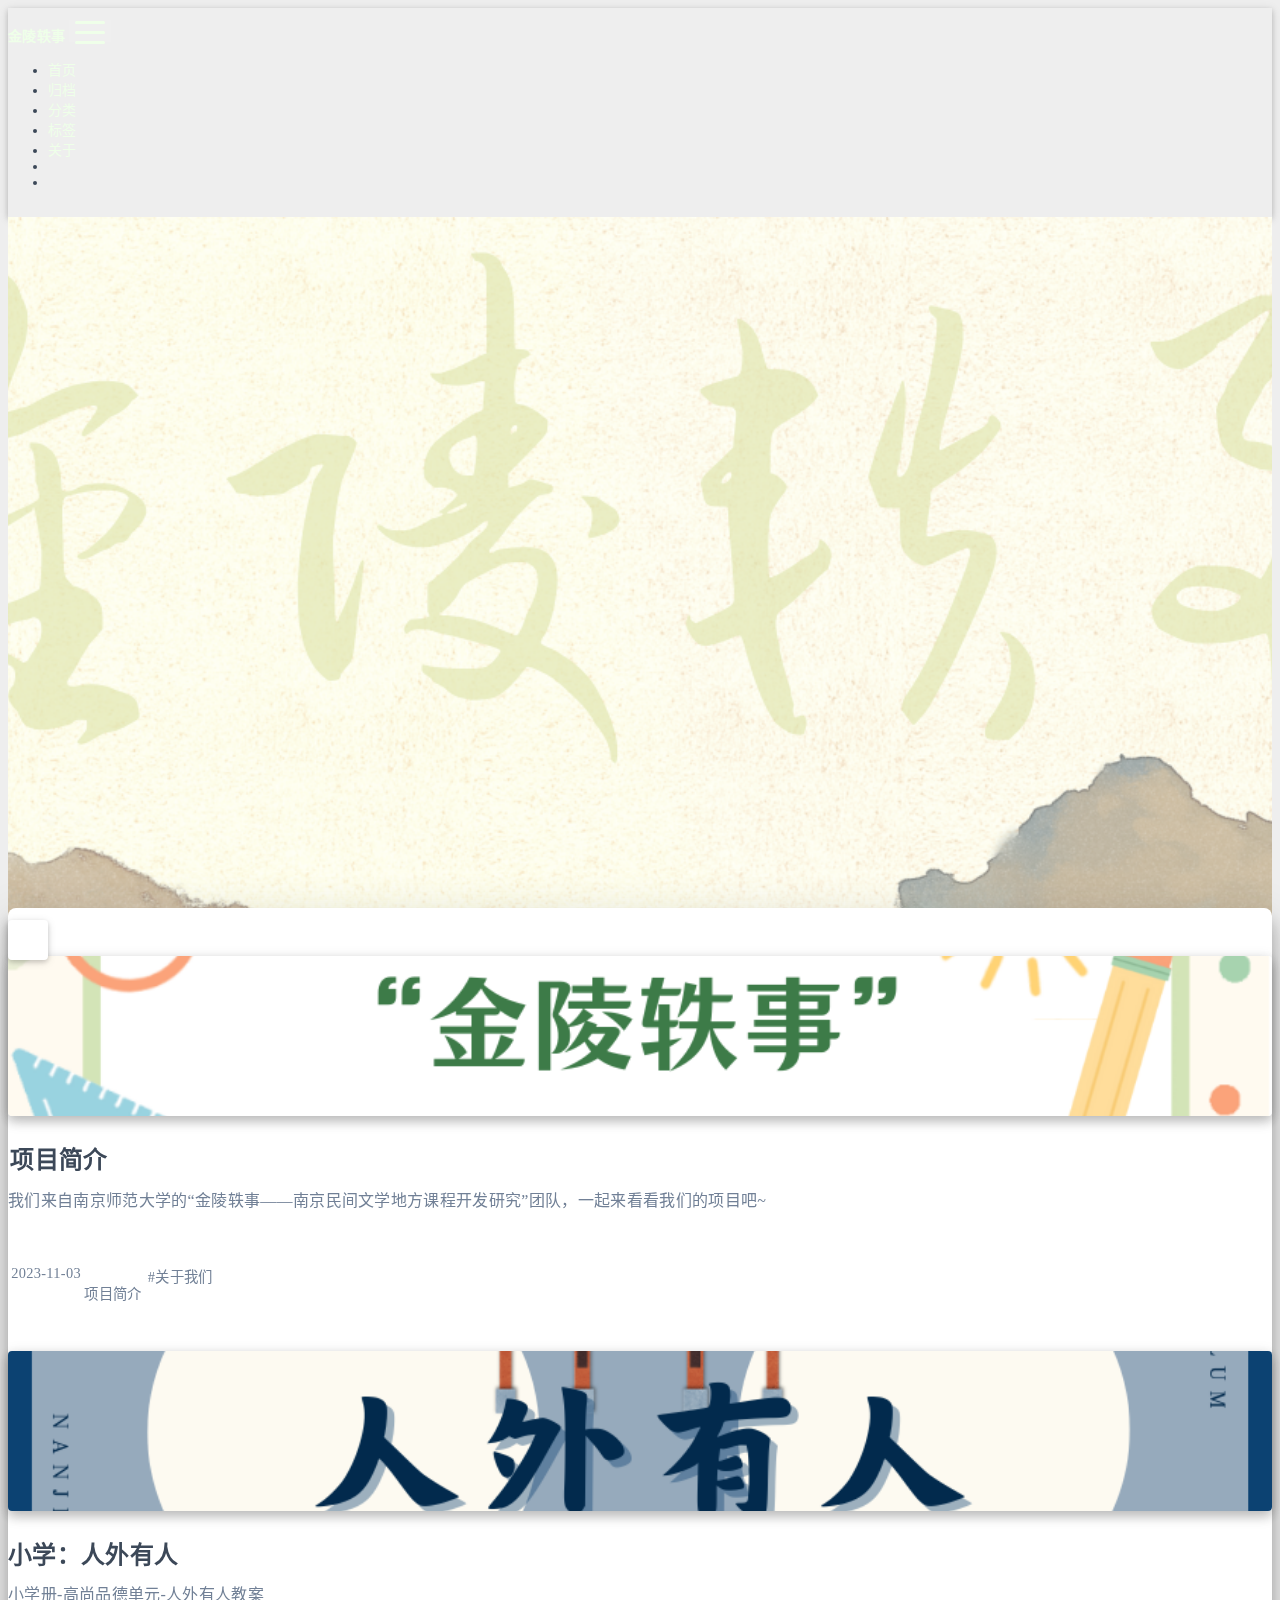
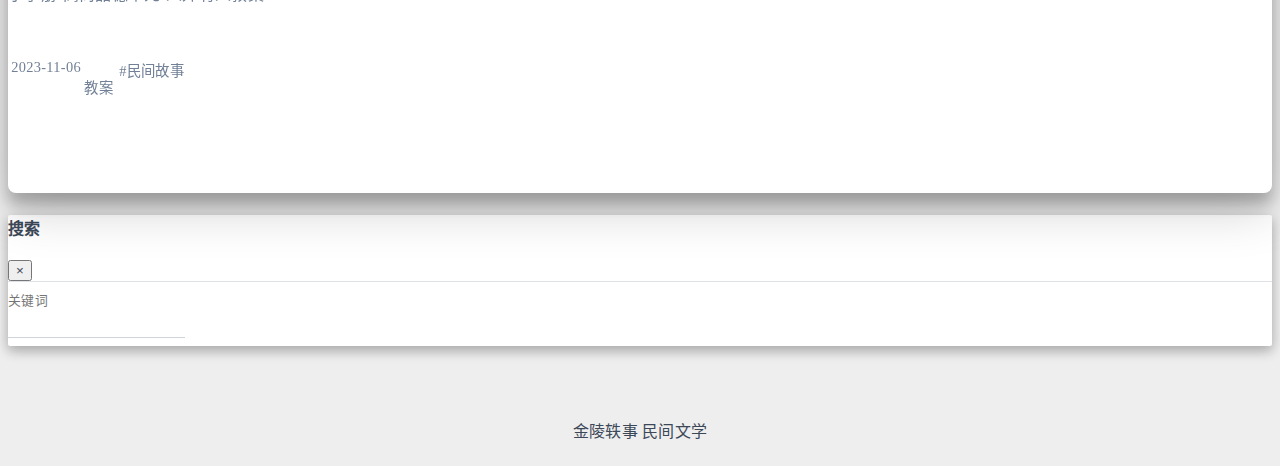
<file: index.html>
<!DOCTYPE html>
<html lang="zh-CN" data-default-color-scheme=light>



<head>
  <meta charset="UTF-8">
  <link rel="apple-touch-icon" sizes="76x76" href="/img/avatar.png">
  <link rel="icon" href="/img/avatar.png">
  <meta name="viewport" content="width=device-width, initial-scale=1.0, maximum-scale=5.0, shrink-to-fit=no">
  <meta http-equiv="x-ua-compatible" content="ie=edge">
  
    <meta http-equiv="Content-Security-Policy" content="upgrade-insecure-requests">
  
  <meta name="theme-color" content="#548687">
  <meta name="author" content="金陵轶事">
  <meta name="keywords" content="">
  
    <meta property="og:type" content="website">
<meta property="og:title" content="金陵轶事">
<meta property="og:url" content="http://example.com/index.html">
<meta property="og:site_name" content="金陵轶事">
<meta property="og:locale" content="zh_CN">
<meta property="article:author" content="金陵轶事">
<meta name="twitter:card" content="summary_large_image">
  
  
    <meta name="referrer" content="no-referrer-when-downgrade">
  
  
  <title>金陵轶事</title>

  <link  rel="stylesheet" href="https://lib.baomitu.com/twitter-bootstrap/4.6.1/css/bootstrap.min.css" />





<!-- 主题依赖的图标库，不要自行修改 -->
<!-- Do not modify the link that theme dependent icons -->

<link rel="stylesheet" href="//at.alicdn.com/t/font_1749284_hj8rtnfg7um.css">



<link rel="stylesheet" href="//at.alicdn.com/t/font_1736178_lbnruvf0jn.css">


<link  rel="stylesheet" href="/css/main.css" />


  <link id="highlight-css" rel="stylesheet" href="/css/highlight.css" />
  
    <link id="highlight-css-dark" rel="stylesheet" href="/css/highlight-dark.css" />
  



  
<link rel="stylesheet" href="/css/custom.css">



  <script id="fluid-configs">
    var Fluid = window.Fluid || {};
    Fluid.ctx = Object.assign({}, Fluid.ctx)
    var CONFIG = {"hostname":"example.com","root":"/","version":"1.9.5","typing":{"enable":true,"typeSpeed":80,"cursorChar":"_","loop":false,"scope":[]},"anchorjs":{"enable":true,"element":"h1,h2,h3,h4,h5,h6","placement":"left","visible":"hover","icon":"❡"},"progressbar":{"enable":true,"height_px":3,"color":"#29d","options":{"showSpinner":false,"trickleSpeed":100}},"code_language":{"enable":true,"default":"TEXT"},"copy_btn":true,"image_caption":{"enable":true},"image_zoom":{"enable":true,"img_url_replace":["",""]},"toc":{"enable":true,"placement":"right","headingSelector":"h1,h2,h3,h4,h5,h6","collapseDepth":0},"lazyload":{"enable":true,"loading_img":"/img/loading.gif","onlypost":false,"offset_factor":2},"web_analytics":{"enable":"ture","follow_dnt":true,"baidu":null,"google":{"measurement_id":null},"tencent":{"sid":null,"cid":null},"woyaola":null,"cnzz":null,"leancloud":"appId:rvsODPA7uM1eamHDe7oJVEdf-gzGzoHsz appKey:8PrKbWYP3RKOiBqe0OLOVkZ6 server_url:https://rvsodpa7.lc-cn-n1-shared.com path:window.location.pathname ignore_local:false"},"search_path":"/local-search.xml","include_content_in_search":true};

    if (CONFIG.web_analytics.follow_dnt) {
      var dntVal = navigator.doNotTrack || window.doNotTrack || navigator.msDoNotTrack;
      Fluid.ctx.dnt = dntVal && (dntVal.startsWith('1') || dntVal.startsWith('yes') || dntVal.startsWith('on'));
    }
  </script>
  <script  src="/js/utils.js" ></script>
  <script  src="/js/color-schema.js" ></script>
  

  

  
    <!-- Google tag (gtag.js) -->
    <script async>
      if (!Fluid.ctx.dnt) {
        Fluid.utils.createScript("https://www.googletagmanager.com/gtag/js?id=", function() {
          window.dataLayer = window.dataLayer || [];
          function gtag() {
            dataLayer.push(arguments);
          }
          gtag('js', new Date());
          gtag('config', '');
        });
      }
    </script>
  

  

  

  

  



  
<meta name="generator" content="Hexo 5.4.2"></head>


<body>
  

  <header>
    

<div class="header-inner" style="height: 100vh;">
  <nav id="navbar" class="navbar fixed-top  navbar-expand-lg navbar-dark scrolling-navbar">
  <div class="container">
    <a class="navbar-brand" href="/">
      <strong>金陵轶事</strong>
    </a>

    <button id="navbar-toggler-btn" class="navbar-toggler" type="button" data-toggle="collapse"
            data-target="#navbarSupportedContent"
            aria-controls="navbarSupportedContent" aria-expanded="false" aria-label="Toggle navigation">
      <div class="animated-icon"><span></span><span></span><span></span></div>
    </button>

    <!-- Collapsible content -->
    <div class="collapse navbar-collapse" id="navbarSupportedContent">
      <ul class="navbar-nav ml-auto text-center">
        
          
          
          
          
            <li class="nav-item">
              <a class="nav-link" href="/" target="_self">
                <i class="iconfont icon-home-fill"></i>
                <span>首页</span>
              </a>
            </li>
          
        
          
          
          
          
            <li class="nav-item">
              <a class="nav-link" href="/archives/" target="_self">
                <i class="iconfont icon-archive-fill"></i>
                <span>归档</span>
              </a>
            </li>
          
        
          
          
          
          
            <li class="nav-item">
              <a class="nav-link" href="/categories/" target="_self">
                <i class="iconfont icon-category-fill"></i>
                <span>分类</span>
              </a>
            </li>
          
        
          
          
          
          
            <li class="nav-item">
              <a class="nav-link" href="/tags/" target="_self">
                <i class="iconfont icon-tags-fill"></i>
                <span>标签</span>
              </a>
            </li>
          
        
          
          
          
          
            <li class="nav-item">
              <a class="nav-link" href="/about/" target="_self">
                <i class="iconfont icon-user-fill"></i>
                <span>关于</span>
              </a>
            </li>
          
        
        
          <li class="nav-item" id="search-btn">
            <a class="nav-link" target="_self" href="javascript:;" data-toggle="modal" data-target="#modalSearch" aria-label="Search">
              <i class="iconfont icon-search"></i>
            </a>
          </li>
          
        
        
          <li class="nav-item" id="color-toggle-btn">
            <a class="nav-link" target="_self" href="javascript:;" aria-label="Color Toggle">
              <i class="iconfont icon-dark" id="color-toggle-icon"></i>
            </a>
          </li>
        
      </ul>
    </div>
  </div>
</nav>

  

<div id="banner" class="banner" parallax=true
     style="background: url('/img/default.png') no-repeat center center; background-size: cover;">
  <div class="full-bg-img">
    <div class="mask flex-center" style="background-color: rgba(0, 0, 0, 0)">
      <div class="banner-text text-center fade-in-up">
        <div class="h2">
          
            <span id="subtitle" data-typed-text="我爱金陵望不厌，独寻微径蹑晴岚"></span>
          
        </div>

        
      </div>

      
        <div class="scroll-down-bar">
          <i class="iconfont icon-arrowdown"></i>
        </div>
      
    </div>
  </div>
</div>

</div>

  </header>

  <main>
    
      <div class="container nopadding-x-md">
        <div id="board"
          style="margin-top: 0">
          
          <div class="container">
            <div class="row">
              <div class="col-12 col-md-10 m-auto">
                


  <div class="row mx-auto index-card">
    
    
      <div class="col-12 col-md-4 m-auto index-img">
        <a href="/2023/11/03/page/" target="_blank">
          <img src="/img/page/1.png" srcset="/img/loading.gif" lazyload alt="项目简介">
        </a>
      </div>
    
    <article class="col-12 col-md-8 mx-auto index-info">
      <h2 class="index-header">
        
          <i class="index-pin iconfont icon-top" title="Pin on top"></i>
        
        <a href="/2023/11/03/page/" target="_blank">
          项目简介
        </a>
      </h2>

      
      <a class="index-excerpt " href="/2023/11/03/page/" target="_blank">
        <div>
          我们来自南京师范大学的“金陵轶事——南京民间文学地方课程开发研究”团队，一起来看看我们的项目吧~
        </div>
      </a>

      <div class="index-btm post-metas">
        
          <div class="post-meta mr-3">
            <i class="iconfont icon-date"></i>
            <time datetime="2023-11-03 08:44" pubdate>
              2023-11-03
            </time>
          </div>
        
        
          <div class="post-meta mr-3 d-flex align-items-center">
            <i class="iconfont icon-category"></i>
            

<span class="category-chains">
  
  
    
      <span class="category-chain">
        
  <a href="/categories/%E9%A1%B9%E7%9B%AE%E7%AE%80%E4%BB%8B/" class="category-chain-item">项目简介</a>
  
  

      </span>
    
  
</span>

          </div>
        
        
          <div class="post-meta">
            <i class="iconfont icon-tags"></i>
            
              <a href="/tags/%E5%85%B3%E4%BA%8E%E6%88%91%E4%BB%AC/">#关于我们</a>
            
          </div>
        
      </div>
    </article>
  </div>

  <div class="row mx-auto index-card">
    
    
      <div class="col-12 col-md-4 m-auto index-img">
        <a href="/2023/11/06/%E5%B0%8F%E5%AD%A6%EF%BC%9A%E4%BA%BA%E5%A4%96%E6%9C%89%E4%BA%BA/index/" target="_blank">
          <img src="/img/%E5%B0%8F%E5%AD%A6%EF%BC%9A%E4%BA%BA%E5%A4%96%E6%9C%89%E4%BA%BA/2.png" srcset="/img/loading.gif" lazyload alt="小学：人外有人">
        </a>
      </div>
    
    <article class="col-12 col-md-8 mx-auto index-info">
      <h2 class="index-header">
        
        <a href="/2023/11/06/%E5%B0%8F%E5%AD%A6%EF%BC%9A%E4%BA%BA%E5%A4%96%E6%9C%89%E4%BA%BA/index/" target="_blank">
          小学：人外有人
        </a>
      </h2>

      
      <a class="index-excerpt " href="/2023/11/06/%E5%B0%8F%E5%AD%A6%EF%BC%9A%E4%BA%BA%E5%A4%96%E6%9C%89%E4%BA%BA/index/" target="_blank">
        <div>
          小学册-高尚品德单元-人外有人教案
        </div>
      </a>

      <div class="index-btm post-metas">
        
          <div class="post-meta mr-3">
            <i class="iconfont icon-date"></i>
            <time datetime="2023-11-06 14:40" pubdate>
              2023-11-06
            </time>
          </div>
        
        
          <div class="post-meta mr-3 d-flex align-items-center">
            <i class="iconfont icon-category"></i>
            

<span class="category-chains">
  
  
    
      <span class="category-chain">
        
  <a href="/categories/%E6%95%99%E6%A1%88/" class="category-chain-item">教案</a>
  
  

      </span>
    
  
</span>

          </div>
        
        
          <div class="post-meta">
            <i class="iconfont icon-tags"></i>
            
              <a href="/tags/%E6%B0%91%E9%97%B4%E6%95%85%E4%BA%8B/">#民间故事</a>
            
          </div>
        
      </div>
    </article>
  </div>





              </div>
            </div>
          </div>
        </div>
      </div>
    

    
      <a id="scroll-top-button" aria-label="TOP" href="#" role="button">
        <i class="iconfont icon-arrowup" aria-hidden="true"></i>
      </a>
    

    
      <div class="modal fade" id="modalSearch" tabindex="-1" role="dialog" aria-labelledby="ModalLabel"
     aria-hidden="true">
  <div class="modal-dialog modal-dialog-scrollable modal-lg" role="document">
    <div class="modal-content">
      <div class="modal-header text-center">
        <h4 class="modal-title w-100 font-weight-bold">搜索</h4>
        <button type="button" id="local-search-close" class="close" data-dismiss="modal" aria-label="Close">
          <span aria-hidden="true">&times;</span>
        </button>
      </div>
      <div class="modal-body mx-3">
        <div class="md-form mb-5">
          <input type="text" id="local-search-input" class="form-control validate">
          <label data-error="x" data-success="v" for="local-search-input">关键词</label>
        </div>
        <div class="list-group" id="local-search-result"></div>
      </div>
    </div>
  </div>
</div>

    

    
  </main>

  <footer>
    <div class="footer-inner">
  
    <div class="footer-content">
       <a href=""><span>金陵轶事</span></a> <i class="iconfont icon-love"></i> <a href=""><span>民间文学</span></a> 
    </div>
  
  
    <div class="statistics">
  
  

  
    
      <span id="busuanzi_container_site_pv" style="display: none">
        总访问量 
        <span id="busuanzi_value_site_pv"></span>
         次
      </span>
    
    
      <span id="busuanzi_container_site_uv" style="display: none">
        总访客数 
        <span id="busuanzi_value_site_uv"></span>
         人
      </span>
    
    
  
</div>

  
  
  
</div>

  </footer>

  <!-- Scripts -->
  
  <script  src="https://lib.baomitu.com/nprogress/0.2.0/nprogress.min.js" ></script>
  <link  rel="stylesheet" href="https://lib.baomitu.com/nprogress/0.2.0/nprogress.min.css" />

  <script>
    NProgress.configure({"showSpinner":false,"trickleSpeed":100})
    NProgress.start()
    window.addEventListener('load', function() {
      NProgress.done();
    })
  </script>


<script  src="https://lib.baomitu.com/jquery/3.6.4/jquery.min.js" ></script>
<script  src="https://lib.baomitu.com/twitter-bootstrap/4.6.1/js/bootstrap.min.js" ></script>
<script  src="/js/events.js" ></script>
<script  src="/js/plugins.js" ></script>


  <script  src="https://lib.baomitu.com/typed.js/2.0.12/typed.min.js" ></script>
  <script>
    (function (window, document) {
      var typing = Fluid.plugins.typing;
      var subtitle = document.getElementById('subtitle');
      if (!subtitle || !typing) {
        return;
      }
      var text = subtitle.getAttribute('data-typed-text');
      
        typing(text);
      
    })(window, document);
  </script>




  
    <script  src="/js/img-lazyload.js" ></script>
  




  <script  src="/js/local-search.js" ></script>

  <script defer src="https://busuanzi.ibruce.info/busuanzi/2.3/busuanzi.pure.mini.js" ></script>





<!-- 主题的启动项，将它保持在最底部 -->
<!-- the boot of the theme, keep it at the bottom -->
<script  src="/js/boot.js" ></script>


  

  <noscript>
    <div class="noscript-warning">博客在允许 JavaScript 运行的环境下浏览效果更佳</div>
  </noscript>
</body>
</html>
</file>
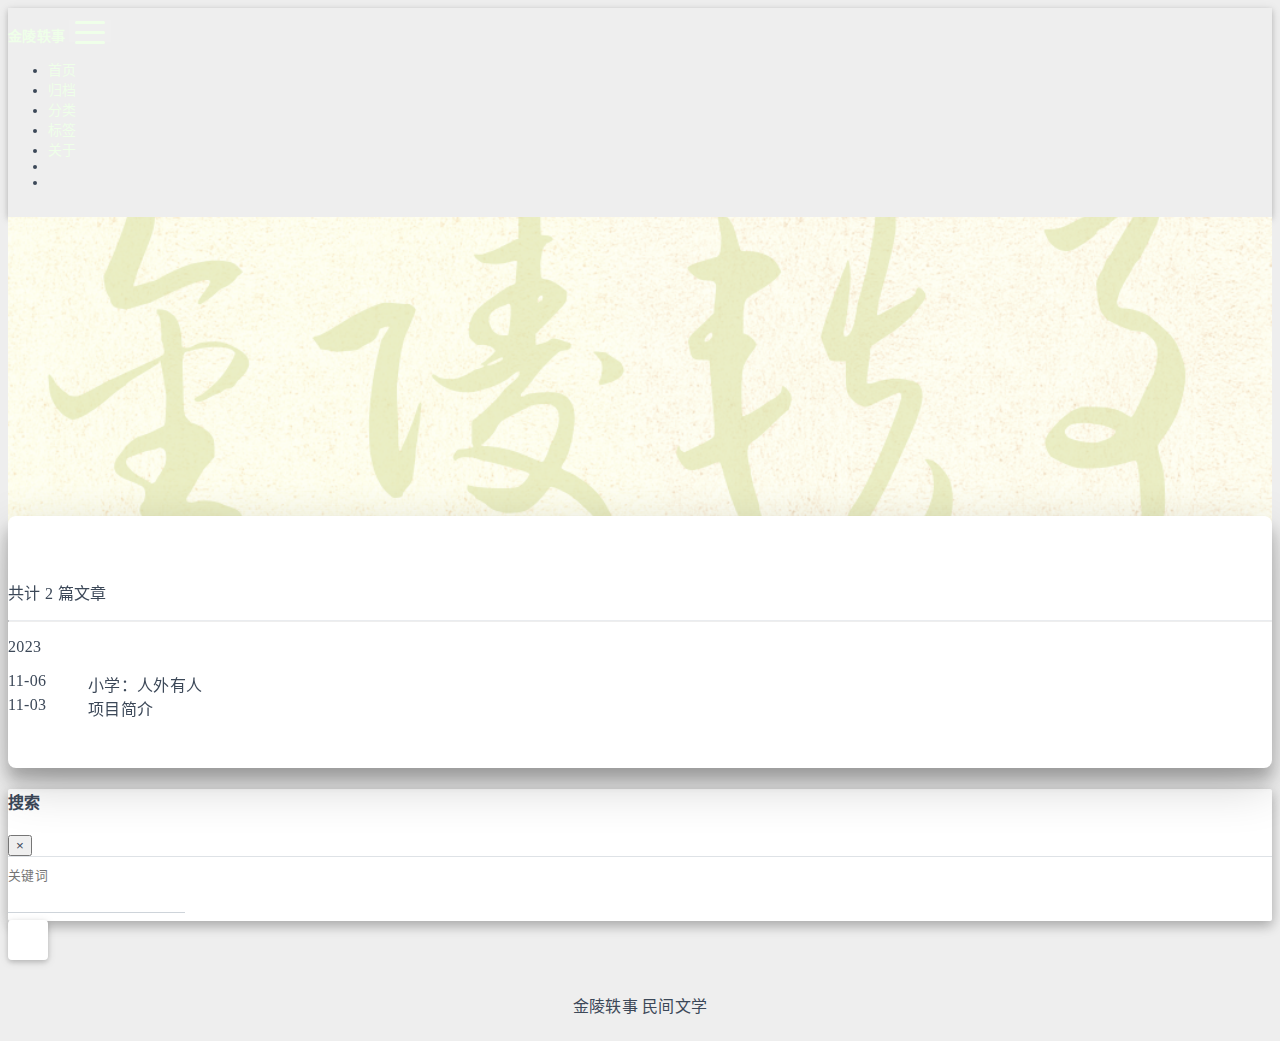
<file: archives/index.html>
<!DOCTYPE html>
<html lang="zh-CN" data-default-color-scheme=light>



<head>
  <meta charset="UTF-8">
  <link rel="apple-touch-icon" sizes="76x76" href="/img/avatar.png">
  <link rel="icon" href="/img/avatar.png">
  <meta name="viewport" content="width=device-width, initial-scale=1.0, maximum-scale=5.0, shrink-to-fit=no">
  <meta http-equiv="x-ua-compatible" content="ie=edge">
  
    <meta http-equiv="Content-Security-Policy" content="upgrade-insecure-requests">
  
  <meta name="theme-color" content="#548687">
  <meta name="author" content="金陵轶事">
  <meta name="keywords" content="">
  
    <meta property="og:type" content="website">
<meta property="og:title" content="归档">
<meta property="og:url" content="http://example.com/archives/index.html">
<meta property="og:site_name" content="金陵轶事">
<meta property="og:locale" content="zh_CN">
<meta property="article:author" content="金陵轶事">
<meta name="twitter:card" content="summary_large_image">
  
  
    <meta name="referrer" content="no-referrer-when-downgrade">
  
  
  <title>归档 - 金陵轶事</title>

  <link  rel="stylesheet" href="https://lib.baomitu.com/twitter-bootstrap/4.6.1/css/bootstrap.min.css" />





<!-- 主题依赖的图标库，不要自行修改 -->
<!-- Do not modify the link that theme dependent icons -->

<link rel="stylesheet" href="//at.alicdn.com/t/font_1749284_hj8rtnfg7um.css">



<link rel="stylesheet" href="//at.alicdn.com/t/font_1736178_lbnruvf0jn.css">


<link  rel="stylesheet" href="/css/main.css" />


  <link id="highlight-css" rel="stylesheet" href="/css/highlight.css" />
  
    <link id="highlight-css-dark" rel="stylesheet" href="/css/highlight-dark.css" />
  



  
<link rel="stylesheet" href="/css/custom.css">



  <script id="fluid-configs">
    var Fluid = window.Fluid || {};
    Fluid.ctx = Object.assign({}, Fluid.ctx)
    var CONFIG = {"hostname":"example.com","root":"/","version":"1.9.5","typing":{"enable":true,"typeSpeed":80,"cursorChar":"_","loop":false,"scope":[]},"anchorjs":{"enable":true,"element":"h1,h2,h3,h4,h5,h6","placement":"left","visible":"hover","icon":"❡"},"progressbar":{"enable":true,"height_px":3,"color":"#29d","options":{"showSpinner":false,"trickleSpeed":100}},"code_language":{"enable":true,"default":"TEXT"},"copy_btn":true,"image_caption":{"enable":true},"image_zoom":{"enable":true,"img_url_replace":["",""]},"toc":{"enable":true,"placement":"right","headingSelector":"h1,h2,h3,h4,h5,h6","collapseDepth":0},"lazyload":{"enable":true,"loading_img":"/img/loading.gif","onlypost":false,"offset_factor":2},"web_analytics":{"enable":"ture","follow_dnt":true,"baidu":null,"google":{"measurement_id":null},"tencent":{"sid":null,"cid":null},"woyaola":null,"cnzz":null,"leancloud":"appId:rvsODPA7uM1eamHDe7oJVEdf-gzGzoHsz appKey:8PrKbWYP3RKOiBqe0OLOVkZ6 server_url:https://rvsodpa7.lc-cn-n1-shared.com path:window.location.pathname ignore_local:false"},"search_path":"/local-search.xml","include_content_in_search":true};

    if (CONFIG.web_analytics.follow_dnt) {
      var dntVal = navigator.doNotTrack || window.doNotTrack || navigator.msDoNotTrack;
      Fluid.ctx.dnt = dntVal && (dntVal.startsWith('1') || dntVal.startsWith('yes') || dntVal.startsWith('on'));
    }
  </script>
  <script  src="/js/utils.js" ></script>
  <script  src="/js/color-schema.js" ></script>
  

  

  
    <!-- Google tag (gtag.js) -->
    <script async>
      if (!Fluid.ctx.dnt) {
        Fluid.utils.createScript("https://www.googletagmanager.com/gtag/js?id=", function() {
          window.dataLayer = window.dataLayer || [];
          function gtag() {
            dataLayer.push(arguments);
          }
          gtag('js', new Date());
          gtag('config', '');
        });
      }
    </script>
  

  

  

  

  



  
<meta name="generator" content="Hexo 5.4.2"></head>


<body>
  

  <header>
    

<div class="header-inner" style="height: 60vh;">
  <nav id="navbar" class="navbar fixed-top  navbar-expand-lg navbar-dark scrolling-navbar">
  <div class="container">
    <a class="navbar-brand" href="/">
      <strong>金陵轶事</strong>
    </a>

    <button id="navbar-toggler-btn" class="navbar-toggler" type="button" data-toggle="collapse"
            data-target="#navbarSupportedContent"
            aria-controls="navbarSupportedContent" aria-expanded="false" aria-label="Toggle navigation">
      <div class="animated-icon"><span></span><span></span><span></span></div>
    </button>

    <!-- Collapsible content -->
    <div class="collapse navbar-collapse" id="navbarSupportedContent">
      <ul class="navbar-nav ml-auto text-center">
        
          
          
          
          
            <li class="nav-item">
              <a class="nav-link" href="/" target="_self">
                <i class="iconfont icon-home-fill"></i>
                <span>首页</span>
              </a>
            </li>
          
        
          
          
          
          
            <li class="nav-item">
              <a class="nav-link" href="/archives/" target="_self">
                <i class="iconfont icon-archive-fill"></i>
                <span>归档</span>
              </a>
            </li>
          
        
          
          
          
          
            <li class="nav-item">
              <a class="nav-link" href="/categories/" target="_self">
                <i class="iconfont icon-category-fill"></i>
                <span>分类</span>
              </a>
            </li>
          
        
          
          
          
          
            <li class="nav-item">
              <a class="nav-link" href="/tags/" target="_self">
                <i class="iconfont icon-tags-fill"></i>
                <span>标签</span>
              </a>
            </li>
          
        
          
          
          
          
            <li class="nav-item">
              <a class="nav-link" href="/about/" target="_self">
                <i class="iconfont icon-user-fill"></i>
                <span>关于</span>
              </a>
            </li>
          
        
        
          <li class="nav-item" id="search-btn">
            <a class="nav-link" target="_self" href="javascript:;" data-toggle="modal" data-target="#modalSearch" aria-label="Search">
              <i class="iconfont icon-search"></i>
            </a>
          </li>
          
        
        
          <li class="nav-item" id="color-toggle-btn">
            <a class="nav-link" target="_self" href="javascript:;" aria-label="Color Toggle">
              <i class="iconfont icon-dark" id="color-toggle-icon"></i>
            </a>
          </li>
        
      </ul>
    </div>
  </div>
</nav>

  

<div id="banner" class="banner" parallax=true
     style="background: url('/img/default.png') no-repeat center center; background-size: cover;">
  <div class="full-bg-img">
    <div class="mask flex-center" style="background-color: rgba(0, 0, 0, 0)">
      <div class="banner-text text-center fade-in-up">
        <div class="h2">
          
            <span id="subtitle" data-typed-text="归档"></span>
          
        </div>

        
      </div>

      
    </div>
  </div>
</div>

</div>

  </header>

  <main>
    
      <div class="container nopadding-x-md">
        <div id="board"
          >
          
          <div class="container">
            <div class="row">
              <div class="col-12 col-md-10 m-auto">
                

<div class="list-group">
  <p class="h4">共计 2 篇文章</p>
  <hr>
  
  
    
      
      <p class="h5">2023</p>
    
    <a href="/2023/11/06/%E5%B0%8F%E5%AD%A6%EF%BC%9A%E4%BA%BA%E5%A4%96%E6%9C%89%E4%BA%BA/index/" class="list-group-item list-group-item-action">
      <time>11-06</time>
      <div class="list-group-item-title">小学：人外有人</div>
    </a>
  
    
    <a href="/2023/11/03/page/" class="list-group-item list-group-item-action">
      <time>11-03</time>
      <div class="list-group-item-title">项目简介</div>
    </a>
  
</div>





              </div>
            </div>
          </div>
        </div>
      </div>
    

    
      <a id="scroll-top-button" aria-label="TOP" href="#" role="button">
        <i class="iconfont icon-arrowup" aria-hidden="true"></i>
      </a>
    

    
      <div class="modal fade" id="modalSearch" tabindex="-1" role="dialog" aria-labelledby="ModalLabel"
     aria-hidden="true">
  <div class="modal-dialog modal-dialog-scrollable modal-lg" role="document">
    <div class="modal-content">
      <div class="modal-header text-center">
        <h4 class="modal-title w-100 font-weight-bold">搜索</h4>
        <button type="button" id="local-search-close" class="close" data-dismiss="modal" aria-label="Close">
          <span aria-hidden="true">&times;</span>
        </button>
      </div>
      <div class="modal-body mx-3">
        <div class="md-form mb-5">
          <input type="text" id="local-search-input" class="form-control validate">
          <label data-error="x" data-success="v" for="local-search-input">关键词</label>
        </div>
        <div class="list-group" id="local-search-result"></div>
      </div>
    </div>
  </div>
</div>

    

    
  </main>

  <footer>
    <div class="footer-inner">
  
    <div class="footer-content">
       <a href=""><span>金陵轶事</span></a> <i class="iconfont icon-love"></i> <a href=""><span>民间文学</span></a> 
    </div>
  
  
    <div class="statistics">
  
  

  
    
      <span id="busuanzi_container_site_pv" style="display: none">
        总访问量 
        <span id="busuanzi_value_site_pv"></span>
         次
      </span>
    
    
      <span id="busuanzi_container_site_uv" style="display: none">
        总访客数 
        <span id="busuanzi_value_site_uv"></span>
         人
      </span>
    
    
  
</div>

  
  
  
</div>

  </footer>

  <!-- Scripts -->
  
  <script  src="https://lib.baomitu.com/nprogress/0.2.0/nprogress.min.js" ></script>
  <link  rel="stylesheet" href="https://lib.baomitu.com/nprogress/0.2.0/nprogress.min.css" />

  <script>
    NProgress.configure({"showSpinner":false,"trickleSpeed":100})
    NProgress.start()
    window.addEventListener('load', function() {
      NProgress.done();
    })
  </script>


<script  src="https://lib.baomitu.com/jquery/3.6.4/jquery.min.js" ></script>
<script  src="https://lib.baomitu.com/twitter-bootstrap/4.6.1/js/bootstrap.min.js" ></script>
<script  src="/js/events.js" ></script>
<script  src="/js/plugins.js" ></script>


  <script  src="https://lib.baomitu.com/typed.js/2.0.12/typed.min.js" ></script>
  <script>
    (function (window, document) {
      var typing = Fluid.plugins.typing;
      var subtitle = document.getElementById('subtitle');
      if (!subtitle || !typing) {
        return;
      }
      var text = subtitle.getAttribute('data-typed-text');
      
        typing(text);
      
    })(window, document);
  </script>




  
    <script  src="/js/img-lazyload.js" ></script>
  




  <script  src="/js/local-search.js" ></script>

  <script defer src="https://busuanzi.ibruce.info/busuanzi/2.3/busuanzi.pure.mini.js" ></script>





<!-- 主题的启动项，将它保持在最底部 -->
<!-- the boot of the theme, keep it at the bottom -->
<script  src="/js/boot.js" ></script>


  

  <noscript>
    <div class="noscript-warning">博客在允许 JavaScript 运行的环境下浏览效果更佳</div>
  </noscript>
</body>
</html>
</file>
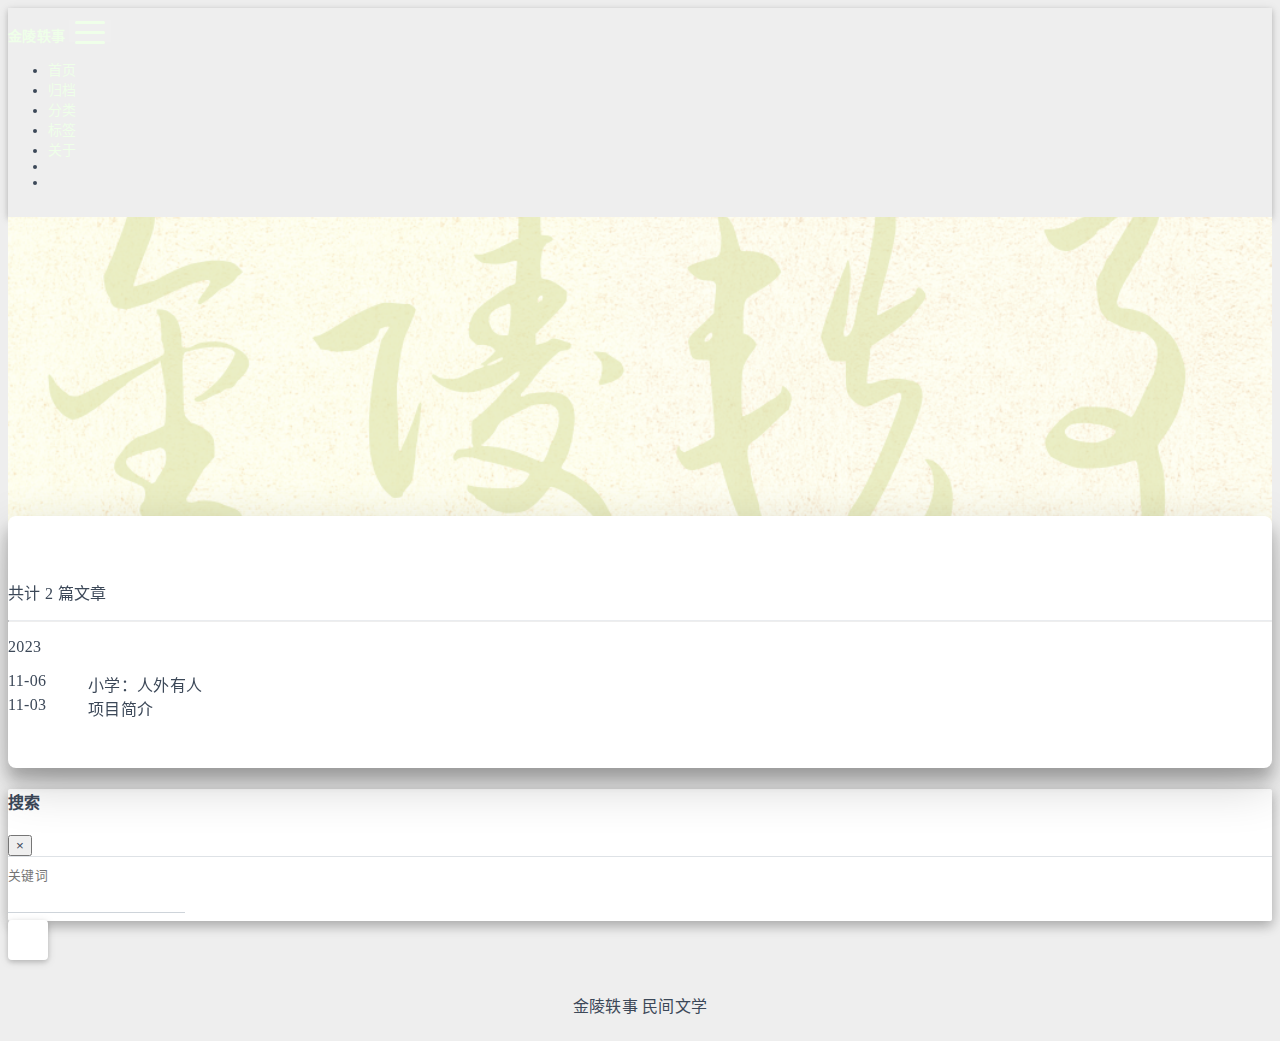
<file: archives/2023/index.html>
<!DOCTYPE html>
<html lang="zh-CN" data-default-color-scheme=light>



<head>
  <meta charset="UTF-8">
  <link rel="apple-touch-icon" sizes="76x76" href="/img/avatar.png">
  <link rel="icon" href="/img/avatar.png">
  <meta name="viewport" content="width=device-width, initial-scale=1.0, maximum-scale=5.0, shrink-to-fit=no">
  <meta http-equiv="x-ua-compatible" content="ie=edge">
  
    <meta http-equiv="Content-Security-Policy" content="upgrade-insecure-requests">
  
  <meta name="theme-color" content="#548687">
  <meta name="author" content="金陵轶事">
  <meta name="keywords" content="">
  
    <meta property="og:type" content="website">
<meta property="og:title" content="归档">
<meta property="og:url" content="http://example.com/archives/2023/index.html">
<meta property="og:site_name" content="金陵轶事">
<meta property="og:locale" content="zh_CN">
<meta property="article:author" content="金陵轶事">
<meta name="twitter:card" content="summary_large_image">
  
  
    <meta name="referrer" content="no-referrer-when-downgrade">
  
  
  <title>归档 - 金陵轶事</title>

  <link  rel="stylesheet" href="https://lib.baomitu.com/twitter-bootstrap/4.6.1/css/bootstrap.min.css" />





<!-- 主题依赖的图标库，不要自行修改 -->
<!-- Do not modify the link that theme dependent icons -->

<link rel="stylesheet" href="//at.alicdn.com/t/font_1749284_hj8rtnfg7um.css">



<link rel="stylesheet" href="//at.alicdn.com/t/font_1736178_lbnruvf0jn.css">


<link  rel="stylesheet" href="/css/main.css" />


  <link id="highlight-css" rel="stylesheet" href="/css/highlight.css" />
  
    <link id="highlight-css-dark" rel="stylesheet" href="/css/highlight-dark.css" />
  



  
<link rel="stylesheet" href="/css/custom.css">



  <script id="fluid-configs">
    var Fluid = window.Fluid || {};
    Fluid.ctx = Object.assign({}, Fluid.ctx)
    var CONFIG = {"hostname":"example.com","root":"/","version":"1.9.5","typing":{"enable":true,"typeSpeed":80,"cursorChar":"_","loop":false,"scope":[]},"anchorjs":{"enable":true,"element":"h1,h2,h3,h4,h5,h6","placement":"left","visible":"hover","icon":"❡"},"progressbar":{"enable":true,"height_px":3,"color":"#29d","options":{"showSpinner":false,"trickleSpeed":100}},"code_language":{"enable":true,"default":"TEXT"},"copy_btn":true,"image_caption":{"enable":true},"image_zoom":{"enable":true,"img_url_replace":["",""]},"toc":{"enable":true,"placement":"right","headingSelector":"h1,h2,h3,h4,h5,h6","collapseDepth":0},"lazyload":{"enable":true,"loading_img":"/img/loading.gif","onlypost":false,"offset_factor":2},"web_analytics":{"enable":"ture","follow_dnt":true,"baidu":null,"google":{"measurement_id":null},"tencent":{"sid":null,"cid":null},"woyaola":null,"cnzz":null,"leancloud":"appId:rvsODPA7uM1eamHDe7oJVEdf-gzGzoHsz appKey:8PrKbWYP3RKOiBqe0OLOVkZ6 server_url:https://rvsodpa7.lc-cn-n1-shared.com path:window.location.pathname ignore_local:false"},"search_path":"/local-search.xml","include_content_in_search":true};

    if (CONFIG.web_analytics.follow_dnt) {
      var dntVal = navigator.doNotTrack || window.doNotTrack || navigator.msDoNotTrack;
      Fluid.ctx.dnt = dntVal && (dntVal.startsWith('1') || dntVal.startsWith('yes') || dntVal.startsWith('on'));
    }
  </script>
  <script  src="/js/utils.js" ></script>
  <script  src="/js/color-schema.js" ></script>
  

  

  
    <!-- Google tag (gtag.js) -->
    <script async>
      if (!Fluid.ctx.dnt) {
        Fluid.utils.createScript("https://www.googletagmanager.com/gtag/js?id=", function() {
          window.dataLayer = window.dataLayer || [];
          function gtag() {
            dataLayer.push(arguments);
          }
          gtag('js', new Date());
          gtag('config', '');
        });
      }
    </script>
  

  

  

  

  



  
<meta name="generator" content="Hexo 5.4.2"></head>


<body>
  

  <header>
    

<div class="header-inner" style="height: 60vh;">
  <nav id="navbar" class="navbar fixed-top  navbar-expand-lg navbar-dark scrolling-navbar">
  <div class="container">
    <a class="navbar-brand" href="/">
      <strong>金陵轶事</strong>
    </a>

    <button id="navbar-toggler-btn" class="navbar-toggler" type="button" data-toggle="collapse"
            data-target="#navbarSupportedContent"
            aria-controls="navbarSupportedContent" aria-expanded="false" aria-label="Toggle navigation">
      <div class="animated-icon"><span></span><span></span><span></span></div>
    </button>

    <!-- Collapsible content -->
    <div class="collapse navbar-collapse" id="navbarSupportedContent">
      <ul class="navbar-nav ml-auto text-center">
        
          
          
          
          
            <li class="nav-item">
              <a class="nav-link" href="/" target="_self">
                <i class="iconfont icon-home-fill"></i>
                <span>首页</span>
              </a>
            </li>
          
        
          
          
          
          
            <li class="nav-item">
              <a class="nav-link" href="/archives/" target="_self">
                <i class="iconfont icon-archive-fill"></i>
                <span>归档</span>
              </a>
            </li>
          
        
          
          
          
          
            <li class="nav-item">
              <a class="nav-link" href="/categories/" target="_self">
                <i class="iconfont icon-category-fill"></i>
                <span>分类</span>
              </a>
            </li>
          
        
          
          
          
          
            <li class="nav-item">
              <a class="nav-link" href="/tags/" target="_self">
                <i class="iconfont icon-tags-fill"></i>
                <span>标签</span>
              </a>
            </li>
          
        
          
          
          
          
            <li class="nav-item">
              <a class="nav-link" href="/about/" target="_self">
                <i class="iconfont icon-user-fill"></i>
                <span>关于</span>
              </a>
            </li>
          
        
        
          <li class="nav-item" id="search-btn">
            <a class="nav-link" target="_self" href="javascript:;" data-toggle="modal" data-target="#modalSearch" aria-label="Search">
              <i class="iconfont icon-search"></i>
            </a>
          </li>
          
        
        
          <li class="nav-item" id="color-toggle-btn">
            <a class="nav-link" target="_self" href="javascript:;" aria-label="Color Toggle">
              <i class="iconfont icon-dark" id="color-toggle-icon"></i>
            </a>
          </li>
        
      </ul>
    </div>
  </div>
</nav>

  

<div id="banner" class="banner" parallax=true
     style="background: url('/img/default.png') no-repeat center center; background-size: cover;">
  <div class="full-bg-img">
    <div class="mask flex-center" style="background-color: rgba(0, 0, 0, 0)">
      <div class="banner-text text-center fade-in-up">
        <div class="h2">
          
            <span id="subtitle" data-typed-text="归档"></span>
          
        </div>

        
      </div>

      
    </div>
  </div>
</div>

</div>

  </header>

  <main>
    
      <div class="container nopadding-x-md">
        <div id="board"
          >
          
          <div class="container">
            <div class="row">
              <div class="col-12 col-md-10 m-auto">
                

<div class="list-group">
  <p class="h4">共计 2 篇文章</p>
  <hr>
  
  
    
      
      <p class="h5">2023</p>
    
    <a href="/2023/11/06/%E5%B0%8F%E5%AD%A6%EF%BC%9A%E4%BA%BA%E5%A4%96%E6%9C%89%E4%BA%BA/index/" class="list-group-item list-group-item-action">
      <time>11-06</time>
      <div class="list-group-item-title">小学：人外有人</div>
    </a>
  
    
    <a href="/2023/11/03/page/" class="list-group-item list-group-item-action">
      <time>11-03</time>
      <div class="list-group-item-title">项目简介</div>
    </a>
  
</div>





              </div>
            </div>
          </div>
        </div>
      </div>
    

    
      <a id="scroll-top-button" aria-label="TOP" href="#" role="button">
        <i class="iconfont icon-arrowup" aria-hidden="true"></i>
      </a>
    

    
      <div class="modal fade" id="modalSearch" tabindex="-1" role="dialog" aria-labelledby="ModalLabel"
     aria-hidden="true">
  <div class="modal-dialog modal-dialog-scrollable modal-lg" role="document">
    <div class="modal-content">
      <div class="modal-header text-center">
        <h4 class="modal-title w-100 font-weight-bold">搜索</h4>
        <button type="button" id="local-search-close" class="close" data-dismiss="modal" aria-label="Close">
          <span aria-hidden="true">&times;</span>
        </button>
      </div>
      <div class="modal-body mx-3">
        <div class="md-form mb-5">
          <input type="text" id="local-search-input" class="form-control validate">
          <label data-error="x" data-success="v" for="local-search-input">关键词</label>
        </div>
        <div class="list-group" id="local-search-result"></div>
      </div>
    </div>
  </div>
</div>

    

    
  </main>

  <footer>
    <div class="footer-inner">
  
    <div class="footer-content">
       <a href=""><span>金陵轶事</span></a> <i class="iconfont icon-love"></i> <a href=""><span>民间文学</span></a> 
    </div>
  
  
    <div class="statistics">
  
  

  
    
      <span id="busuanzi_container_site_pv" style="display: none">
        总访问量 
        <span id="busuanzi_value_site_pv"></span>
         次
      </span>
    
    
      <span id="busuanzi_container_site_uv" style="display: none">
        总访客数 
        <span id="busuanzi_value_site_uv"></span>
         人
      </span>
    
    
  
</div>

  
  
  
</div>

  </footer>

  <!-- Scripts -->
  
  <script  src="https://lib.baomitu.com/nprogress/0.2.0/nprogress.min.js" ></script>
  <link  rel="stylesheet" href="https://lib.baomitu.com/nprogress/0.2.0/nprogress.min.css" />

  <script>
    NProgress.configure({"showSpinner":false,"trickleSpeed":100})
    NProgress.start()
    window.addEventListener('load', function() {
      NProgress.done();
    })
  </script>


<script  src="https://lib.baomitu.com/jquery/3.6.4/jquery.min.js" ></script>
<script  src="https://lib.baomitu.com/twitter-bootstrap/4.6.1/js/bootstrap.min.js" ></script>
<script  src="/js/events.js" ></script>
<script  src="/js/plugins.js" ></script>


  <script  src="https://lib.baomitu.com/typed.js/2.0.12/typed.min.js" ></script>
  <script>
    (function (window, document) {
      var typing = Fluid.plugins.typing;
      var subtitle = document.getElementById('subtitle');
      if (!subtitle || !typing) {
        return;
      }
      var text = subtitle.getAttribute('data-typed-text');
      
        typing(text);
      
    })(window, document);
  </script>




  
    <script  src="/js/img-lazyload.js" ></script>
  




  <script  src="/js/local-search.js" ></script>

  <script defer src="https://busuanzi.ibruce.info/busuanzi/2.3/busuanzi.pure.mini.js" ></script>





<!-- 主题的启动项，将它保持在最底部 -->
<!-- the boot of the theme, keep it at the bottom -->
<script  src="/js/boot.js" ></script>


  

  <noscript>
    <div class="noscript-warning">博客在允许 JavaScript 运行的环境下浏览效果更佳</div>
  </noscript>
</body>
</html>
</file>
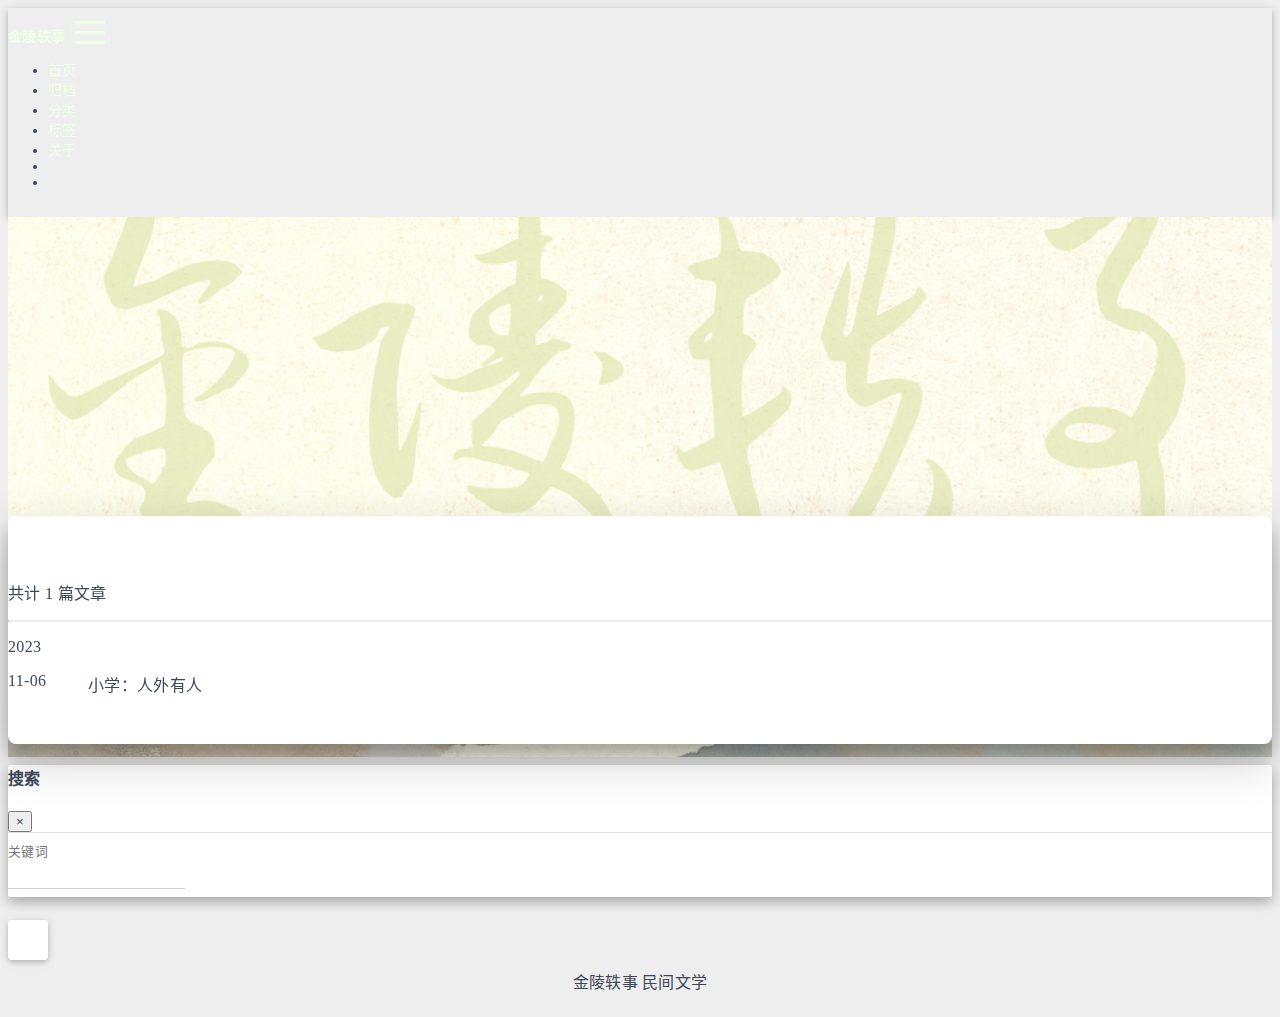
<file: categories/教案/index.html>
<!DOCTYPE html>
<html lang="zh-CN" data-default-color-scheme=light>



<head>
  <meta charset="UTF-8">
  <link rel="apple-touch-icon" sizes="76x76" href="/img/avatar.png">
  <link rel="icon" href="/img/avatar.png">
  <meta name="viewport" content="width=device-width, initial-scale=1.0, maximum-scale=5.0, shrink-to-fit=no">
  <meta http-equiv="x-ua-compatible" content="ie=edge">
  
    <meta http-equiv="Content-Security-Policy" content="upgrade-insecure-requests">
  
  <meta name="theme-color" content="#548687">
  <meta name="author" content="金陵轶事">
  <meta name="keywords" content="">
  
    <meta property="og:type" content="website">
<meta property="og:title" content="分类 - 教案">
<meta property="og:url" content="http://example.com/categories/%E6%95%99%E6%A1%88/index.html">
<meta property="og:site_name" content="金陵轶事">
<meta property="og:locale" content="zh_CN">
<meta property="article:author" content="金陵轶事">
<meta name="twitter:card" content="summary_large_image">
  
  
    <meta name="referrer" content="no-referrer-when-downgrade">
  
  
  <title>分类 - 教案 - 金陵轶事</title>

  <link  rel="stylesheet" href="https://lib.baomitu.com/twitter-bootstrap/4.6.1/css/bootstrap.min.css" />





<!-- 主题依赖的图标库，不要自行修改 -->
<!-- Do not modify the link that theme dependent icons -->

<link rel="stylesheet" href="//at.alicdn.com/t/font_1749284_hj8rtnfg7um.css">



<link rel="stylesheet" href="//at.alicdn.com/t/font_1736178_lbnruvf0jn.css">


<link  rel="stylesheet" href="/css/main.css" />


  <link id="highlight-css" rel="stylesheet" href="/css/highlight.css" />
  
    <link id="highlight-css-dark" rel="stylesheet" href="/css/highlight-dark.css" />
  



  
<link rel="stylesheet" href="/css/custom.css">



  <script id="fluid-configs">
    var Fluid = window.Fluid || {};
    Fluid.ctx = Object.assign({}, Fluid.ctx)
    var CONFIG = {"hostname":"example.com","root":"/","version":"1.9.5","typing":{"enable":true,"typeSpeed":80,"cursorChar":"_","loop":false,"scope":[]},"anchorjs":{"enable":true,"element":"h1,h2,h3,h4,h5,h6","placement":"left","visible":"hover","icon":"❡"},"progressbar":{"enable":true,"height_px":3,"color":"#29d","options":{"showSpinner":false,"trickleSpeed":100}},"code_language":{"enable":true,"default":"TEXT"},"copy_btn":true,"image_caption":{"enable":true},"image_zoom":{"enable":true,"img_url_replace":["",""]},"toc":{"enable":true,"placement":"right","headingSelector":"h1,h2,h3,h4,h5,h6","collapseDepth":0},"lazyload":{"enable":true,"loading_img":"/img/loading.gif","onlypost":false,"offset_factor":2},"web_analytics":{"enable":"ture","follow_dnt":true,"baidu":null,"google":{"measurement_id":null},"tencent":{"sid":null,"cid":null},"woyaola":null,"cnzz":null,"leancloud":"appId:rvsODPA7uM1eamHDe7oJVEdf-gzGzoHsz appKey:8PrKbWYP3RKOiBqe0OLOVkZ6 server_url:https://rvsodpa7.lc-cn-n1-shared.com path:window.location.pathname ignore_local:false"},"search_path":"/local-search.xml","include_content_in_search":true};

    if (CONFIG.web_analytics.follow_dnt) {
      var dntVal = navigator.doNotTrack || window.doNotTrack || navigator.msDoNotTrack;
      Fluid.ctx.dnt = dntVal && (dntVal.startsWith('1') || dntVal.startsWith('yes') || dntVal.startsWith('on'));
    }
  </script>
  <script  src="/js/utils.js" ></script>
  <script  src="/js/color-schema.js" ></script>
  

  

  
    <!-- Google tag (gtag.js) -->
    <script async>
      if (!Fluid.ctx.dnt) {
        Fluid.utils.createScript("https://www.googletagmanager.com/gtag/js?id=", function() {
          window.dataLayer = window.dataLayer || [];
          function gtag() {
            dataLayer.push(arguments);
          }
          gtag('js', new Date());
          gtag('config', '');
        });
      }
    </script>
  

  

  

  

  



  
<meta name="generator" content="Hexo 5.4.2"></head>


<body>
  

  <header>
    

<div class="header-inner" style="height: 60vh;">
  <nav id="navbar" class="navbar fixed-top  navbar-expand-lg navbar-dark scrolling-navbar">
  <div class="container">
    <a class="navbar-brand" href="/">
      <strong>金陵轶事</strong>
    </a>

    <button id="navbar-toggler-btn" class="navbar-toggler" type="button" data-toggle="collapse"
            data-target="#navbarSupportedContent"
            aria-controls="navbarSupportedContent" aria-expanded="false" aria-label="Toggle navigation">
      <div class="animated-icon"><span></span><span></span><span></span></div>
    </button>

    <!-- Collapsible content -->
    <div class="collapse navbar-collapse" id="navbarSupportedContent">
      <ul class="navbar-nav ml-auto text-center">
        
          
          
          
          
            <li class="nav-item">
              <a class="nav-link" href="/" target="_self">
                <i class="iconfont icon-home-fill"></i>
                <span>首页</span>
              </a>
            </li>
          
        
          
          
          
          
            <li class="nav-item">
              <a class="nav-link" href="/archives/" target="_self">
                <i class="iconfont icon-archive-fill"></i>
                <span>归档</span>
              </a>
            </li>
          
        
          
          
          
          
            <li class="nav-item">
              <a class="nav-link" href="/categories/" target="_self">
                <i class="iconfont icon-category-fill"></i>
                <span>分类</span>
              </a>
            </li>
          
        
          
          
          
          
            <li class="nav-item">
              <a class="nav-link" href="/tags/" target="_self">
                <i class="iconfont icon-tags-fill"></i>
                <span>标签</span>
              </a>
            </li>
          
        
          
          
          
          
            <li class="nav-item">
              <a class="nav-link" href="/about/" target="_self">
                <i class="iconfont icon-user-fill"></i>
                <span>关于</span>
              </a>
            </li>
          
        
        
          <li class="nav-item" id="search-btn">
            <a class="nav-link" target="_self" href="javascript:;" data-toggle="modal" data-target="#modalSearch" aria-label="Search">
              <i class="iconfont icon-search"></i>
            </a>
          </li>
          
        
        
          <li class="nav-item" id="color-toggle-btn">
            <a class="nav-link" target="_self" href="javascript:;" aria-label="Color Toggle">
              <i class="iconfont icon-dark" id="color-toggle-icon"></i>
            </a>
          </li>
        
      </ul>
    </div>
  </div>
</nav>

  

<div id="banner" class="banner" parallax=true
     style="background: url('/img/default.png') no-repeat center center; background-size: cover;">
  <div class="full-bg-img">
    <div class="mask flex-center" style="background-color: rgba(0, 0, 0, 0)">
      <div class="banner-text text-center fade-in-up">
        <div class="h2">
          
            <span id="subtitle" data-typed-text="分类 - 教案"></span>
          
        </div>

        
      </div>

      
    </div>
  </div>
</div>

</div>

  </header>

  <main>
    
      <div class="container nopadding-x-md">
        <div id="board"
          >
          
          <div class="container">
            <div class="row">
              <div class="col-12 col-md-10 m-auto">
                

<div class="list-group">
  <p class="h4">共计 1 篇文章</p>
  <hr>
  
  
    
      
      <p class="h5">2023</p>
    
    <a href="/2023/11/06/%E5%B0%8F%E5%AD%A6%EF%BC%9A%E4%BA%BA%E5%A4%96%E6%9C%89%E4%BA%BA/index/" class="list-group-item list-group-item-action">
      <time>11-06</time>
      <div class="list-group-item-title">小学：人外有人</div>
    </a>
  
</div>





              </div>
            </div>
          </div>
        </div>
      </div>
    

    
      <a id="scroll-top-button" aria-label="TOP" href="#" role="button">
        <i class="iconfont icon-arrowup" aria-hidden="true"></i>
      </a>
    

    
      <div class="modal fade" id="modalSearch" tabindex="-1" role="dialog" aria-labelledby="ModalLabel"
     aria-hidden="true">
  <div class="modal-dialog modal-dialog-scrollable modal-lg" role="document">
    <div class="modal-content">
      <div class="modal-header text-center">
        <h4 class="modal-title w-100 font-weight-bold">搜索</h4>
        <button type="button" id="local-search-close" class="close" data-dismiss="modal" aria-label="Close">
          <span aria-hidden="true">&times;</span>
        </button>
      </div>
      <div class="modal-body mx-3">
        <div class="md-form mb-5">
          <input type="text" id="local-search-input" class="form-control validate">
          <label data-error="x" data-success="v" for="local-search-input">关键词</label>
        </div>
        <div class="list-group" id="local-search-result"></div>
      </div>
    </div>
  </div>
</div>

    

    
  </main>

  <footer>
    <div class="footer-inner">
  
    <div class="footer-content">
       <a href=""><span>金陵轶事</span></a> <i class="iconfont icon-love"></i> <a href=""><span>民间文学</span></a> 
    </div>
  
  
    <div class="statistics">
  
  

  
    
      <span id="busuanzi_container_site_pv" style="display: none">
        总访问量 
        <span id="busuanzi_value_site_pv"></span>
         次
      </span>
    
    
      <span id="busuanzi_container_site_uv" style="display: none">
        总访客数 
        <span id="busuanzi_value_site_uv"></span>
         人
      </span>
    
    
  
</div>

  
  
  
</div>

  </footer>

  <!-- Scripts -->
  
  <script  src="https://lib.baomitu.com/nprogress/0.2.0/nprogress.min.js" ></script>
  <link  rel="stylesheet" href="https://lib.baomitu.com/nprogress/0.2.0/nprogress.min.css" />

  <script>
    NProgress.configure({"showSpinner":false,"trickleSpeed":100})
    NProgress.start()
    window.addEventListener('load', function() {
      NProgress.done();
    })
  </script>


<script  src="https://lib.baomitu.com/jquery/3.6.4/jquery.min.js" ></script>
<script  src="https://lib.baomitu.com/twitter-bootstrap/4.6.1/js/bootstrap.min.js" ></script>
<script  src="/js/events.js" ></script>
<script  src="/js/plugins.js" ></script>


  <script  src="https://lib.baomitu.com/typed.js/2.0.12/typed.min.js" ></script>
  <script>
    (function (window, document) {
      var typing = Fluid.plugins.typing;
      var subtitle = document.getElementById('subtitle');
      if (!subtitle || !typing) {
        return;
      }
      var text = subtitle.getAttribute('data-typed-text');
      
        typing(text);
      
    })(window, document);
  </script>




  
    <script  src="/js/img-lazyload.js" ></script>
  




  <script  src="/js/local-search.js" ></script>

  <script defer src="https://busuanzi.ibruce.info/busuanzi/2.3/busuanzi.pure.mini.js" ></script>





<!-- 主题的启动项，将它保持在最底部 -->
<!-- the boot of the theme, keep it at the bottom -->
<script  src="/js/boot.js" ></script>


  

  <noscript>
    <div class="noscript-warning">博客在允许 JavaScript 运行的环境下浏览效果更佳</div>
  </noscript>
</body>
</html>
</file>
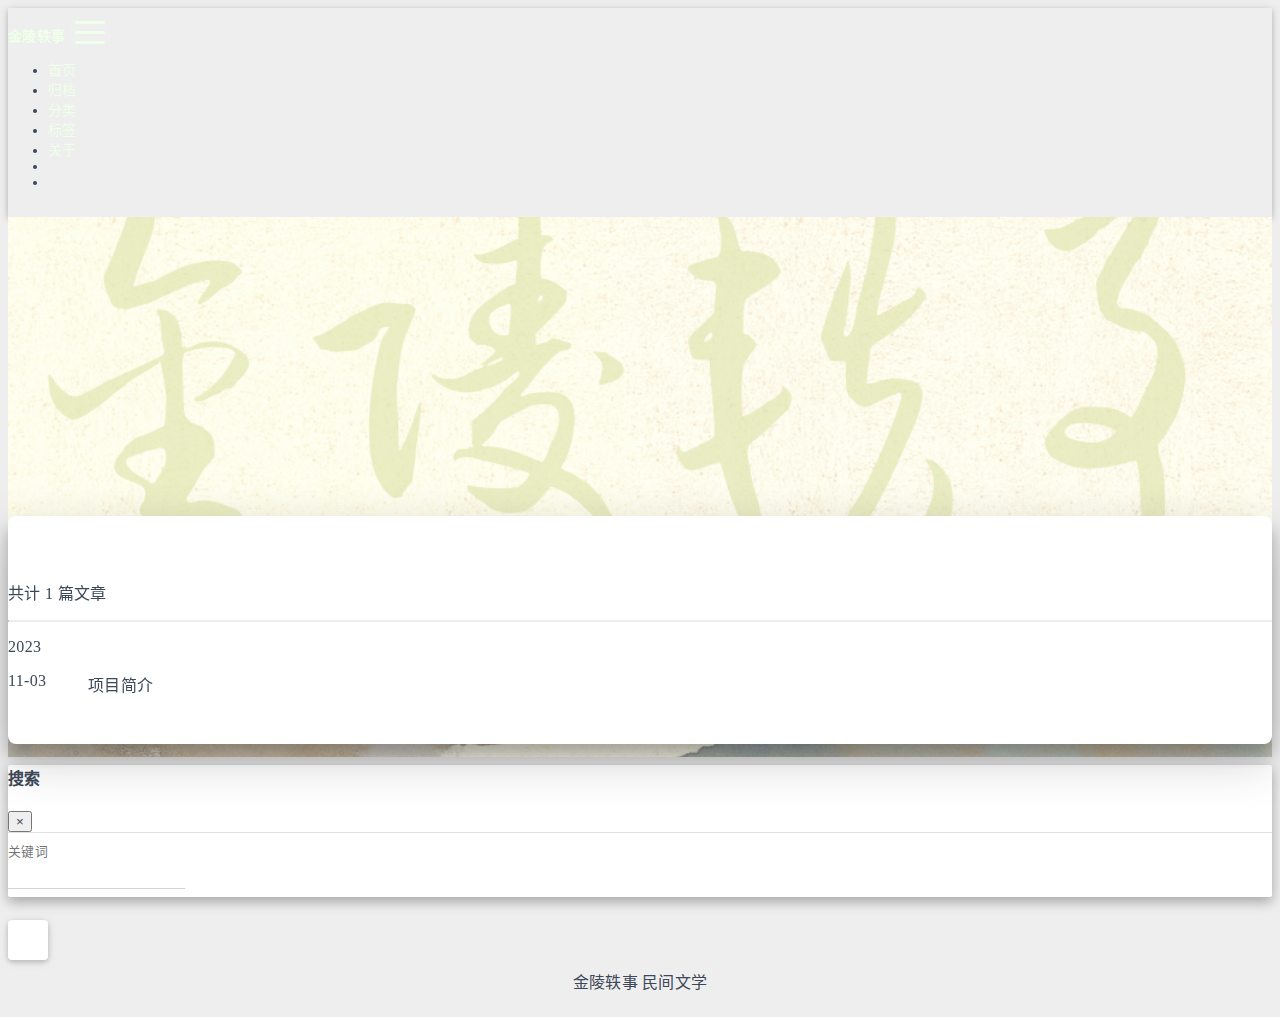
<file: categories/项目简介/index.html>
<!DOCTYPE html>
<html lang="zh-CN" data-default-color-scheme=light>



<head>
  <meta charset="UTF-8">
  <link rel="apple-touch-icon" sizes="76x76" href="/img/avatar.png">
  <link rel="icon" href="/img/avatar.png">
  <meta name="viewport" content="width=device-width, initial-scale=1.0, maximum-scale=5.0, shrink-to-fit=no">
  <meta http-equiv="x-ua-compatible" content="ie=edge">
  
    <meta http-equiv="Content-Security-Policy" content="upgrade-insecure-requests">
  
  <meta name="theme-color" content="#548687">
  <meta name="author" content="金陵轶事">
  <meta name="keywords" content="">
  
    <meta property="og:type" content="website">
<meta property="og:title" content="分类 - 项目简介">
<meta property="og:url" content="http://example.com/categories/%E9%A1%B9%E7%9B%AE%E7%AE%80%E4%BB%8B/index.html">
<meta property="og:site_name" content="金陵轶事">
<meta property="og:locale" content="zh_CN">
<meta property="article:author" content="金陵轶事">
<meta name="twitter:card" content="summary_large_image">
  
  
    <meta name="referrer" content="no-referrer-when-downgrade">
  
  
  <title>分类 - 项目简介 - 金陵轶事</title>

  <link  rel="stylesheet" href="https://lib.baomitu.com/twitter-bootstrap/4.6.1/css/bootstrap.min.css" />





<!-- 主题依赖的图标库，不要自行修改 -->
<!-- Do not modify the link that theme dependent icons -->

<link rel="stylesheet" href="//at.alicdn.com/t/font_1749284_hj8rtnfg7um.css">



<link rel="stylesheet" href="//at.alicdn.com/t/font_1736178_lbnruvf0jn.css">


<link  rel="stylesheet" href="/css/main.css" />


  <link id="highlight-css" rel="stylesheet" href="/css/highlight.css" />
  
    <link id="highlight-css-dark" rel="stylesheet" href="/css/highlight-dark.css" />
  



  
<link rel="stylesheet" href="/css/custom.css">



  <script id="fluid-configs">
    var Fluid = window.Fluid || {};
    Fluid.ctx = Object.assign({}, Fluid.ctx)
    var CONFIG = {"hostname":"example.com","root":"/","version":"1.9.5","typing":{"enable":true,"typeSpeed":80,"cursorChar":"_","loop":false,"scope":[]},"anchorjs":{"enable":true,"element":"h1,h2,h3,h4,h5,h6","placement":"left","visible":"hover","icon":"❡"},"progressbar":{"enable":true,"height_px":3,"color":"#29d","options":{"showSpinner":false,"trickleSpeed":100}},"code_language":{"enable":true,"default":"TEXT"},"copy_btn":true,"image_caption":{"enable":true},"image_zoom":{"enable":true,"img_url_replace":["",""]},"toc":{"enable":true,"placement":"right","headingSelector":"h1,h2,h3,h4,h5,h6","collapseDepth":0},"lazyload":{"enable":true,"loading_img":"/img/loading.gif","onlypost":false,"offset_factor":2},"web_analytics":{"enable":"ture","follow_dnt":true,"baidu":null,"google":{"measurement_id":null},"tencent":{"sid":null,"cid":null},"woyaola":null,"cnzz":null,"leancloud":"appId:rvsODPA7uM1eamHDe7oJVEdf-gzGzoHsz appKey:8PrKbWYP3RKOiBqe0OLOVkZ6 server_url:https://rvsodpa7.lc-cn-n1-shared.com path:window.location.pathname ignore_local:false"},"search_path":"/local-search.xml","include_content_in_search":true};

    if (CONFIG.web_analytics.follow_dnt) {
      var dntVal = navigator.doNotTrack || window.doNotTrack || navigator.msDoNotTrack;
      Fluid.ctx.dnt = dntVal && (dntVal.startsWith('1') || dntVal.startsWith('yes') || dntVal.startsWith('on'));
    }
  </script>
  <script  src="/js/utils.js" ></script>
  <script  src="/js/color-schema.js" ></script>
  

  

  
    <!-- Google tag (gtag.js) -->
    <script async>
      if (!Fluid.ctx.dnt) {
        Fluid.utils.createScript("https://www.googletagmanager.com/gtag/js?id=", function() {
          window.dataLayer = window.dataLayer || [];
          function gtag() {
            dataLayer.push(arguments);
          }
          gtag('js', new Date());
          gtag('config', '');
        });
      }
    </script>
  

  

  

  

  



  
<meta name="generator" content="Hexo 5.4.2"></head>


<body>
  

  <header>
    

<div class="header-inner" style="height: 60vh;">
  <nav id="navbar" class="navbar fixed-top  navbar-expand-lg navbar-dark scrolling-navbar">
  <div class="container">
    <a class="navbar-brand" href="/">
      <strong>金陵轶事</strong>
    </a>

    <button id="navbar-toggler-btn" class="navbar-toggler" type="button" data-toggle="collapse"
            data-target="#navbarSupportedContent"
            aria-controls="navbarSupportedContent" aria-expanded="false" aria-label="Toggle navigation">
      <div class="animated-icon"><span></span><span></span><span></span></div>
    </button>

    <!-- Collapsible content -->
    <div class="collapse navbar-collapse" id="navbarSupportedContent">
      <ul class="navbar-nav ml-auto text-center">
        
          
          
          
          
            <li class="nav-item">
              <a class="nav-link" href="/" target="_self">
                <i class="iconfont icon-home-fill"></i>
                <span>首页</span>
              </a>
            </li>
          
        
          
          
          
          
            <li class="nav-item">
              <a class="nav-link" href="/archives/" target="_self">
                <i class="iconfont icon-archive-fill"></i>
                <span>归档</span>
              </a>
            </li>
          
        
          
          
          
          
            <li class="nav-item">
              <a class="nav-link" href="/categories/" target="_self">
                <i class="iconfont icon-category-fill"></i>
                <span>分类</span>
              </a>
            </li>
          
        
          
          
          
          
            <li class="nav-item">
              <a class="nav-link" href="/tags/" target="_self">
                <i class="iconfont icon-tags-fill"></i>
                <span>标签</span>
              </a>
            </li>
          
        
          
          
          
          
            <li class="nav-item">
              <a class="nav-link" href="/about/" target="_self">
                <i class="iconfont icon-user-fill"></i>
                <span>关于</span>
              </a>
            </li>
          
        
        
          <li class="nav-item" id="search-btn">
            <a class="nav-link" target="_self" href="javascript:;" data-toggle="modal" data-target="#modalSearch" aria-label="Search">
              <i class="iconfont icon-search"></i>
            </a>
          </li>
          
        
        
          <li class="nav-item" id="color-toggle-btn">
            <a class="nav-link" target="_self" href="javascript:;" aria-label="Color Toggle">
              <i class="iconfont icon-dark" id="color-toggle-icon"></i>
            </a>
          </li>
        
      </ul>
    </div>
  </div>
</nav>

  

<div id="banner" class="banner" parallax=true
     style="background: url('/img/default.png') no-repeat center center; background-size: cover;">
  <div class="full-bg-img">
    <div class="mask flex-center" style="background-color: rgba(0, 0, 0, 0)">
      <div class="banner-text text-center fade-in-up">
        <div class="h2">
          
            <span id="subtitle" data-typed-text="分类 - 项目简介"></span>
          
        </div>

        
      </div>

      
    </div>
  </div>
</div>

</div>

  </header>

  <main>
    
      <div class="container nopadding-x-md">
        <div id="board"
          >
          
          <div class="container">
            <div class="row">
              <div class="col-12 col-md-10 m-auto">
                

<div class="list-group">
  <p class="h4">共计 1 篇文章</p>
  <hr>
  
  
    
      
      <p class="h5">2023</p>
    
    <a href="/2023/11/03/page/" class="list-group-item list-group-item-action">
      <time>11-03</time>
      <div class="list-group-item-title">项目简介</div>
    </a>
  
</div>





              </div>
            </div>
          </div>
        </div>
      </div>
    

    
      <a id="scroll-top-button" aria-label="TOP" href="#" role="button">
        <i class="iconfont icon-arrowup" aria-hidden="true"></i>
      </a>
    

    
      <div class="modal fade" id="modalSearch" tabindex="-1" role="dialog" aria-labelledby="ModalLabel"
     aria-hidden="true">
  <div class="modal-dialog modal-dialog-scrollable modal-lg" role="document">
    <div class="modal-content">
      <div class="modal-header text-center">
        <h4 class="modal-title w-100 font-weight-bold">搜索</h4>
        <button type="button" id="local-search-close" class="close" data-dismiss="modal" aria-label="Close">
          <span aria-hidden="true">&times;</span>
        </button>
      </div>
      <div class="modal-body mx-3">
        <div class="md-form mb-5">
          <input type="text" id="local-search-input" class="form-control validate">
          <label data-error="x" data-success="v" for="local-search-input">关键词</label>
        </div>
        <div class="list-group" id="local-search-result"></div>
      </div>
    </div>
  </div>
</div>

    

    
  </main>

  <footer>
    <div class="footer-inner">
  
    <div class="footer-content">
       <a href=""><span>金陵轶事</span></a> <i class="iconfont icon-love"></i> <a href=""><span>民间文学</span></a> 
    </div>
  
  
    <div class="statistics">
  
  

  
    
      <span id="busuanzi_container_site_pv" style="display: none">
        总访问量 
        <span id="busuanzi_value_site_pv"></span>
         次
      </span>
    
    
      <span id="busuanzi_container_site_uv" style="display: none">
        总访客数 
        <span id="busuanzi_value_site_uv"></span>
         人
      </span>
    
    
  
</div>

  
  
  
</div>

  </footer>

  <!-- Scripts -->
  
  <script  src="https://lib.baomitu.com/nprogress/0.2.0/nprogress.min.js" ></script>
  <link  rel="stylesheet" href="https://lib.baomitu.com/nprogress/0.2.0/nprogress.min.css" />

  <script>
    NProgress.configure({"showSpinner":false,"trickleSpeed":100})
    NProgress.start()
    window.addEventListener('load', function() {
      NProgress.done();
    })
  </script>


<script  src="https://lib.baomitu.com/jquery/3.6.4/jquery.min.js" ></script>
<script  src="https://lib.baomitu.com/twitter-bootstrap/4.6.1/js/bootstrap.min.js" ></script>
<script  src="/js/events.js" ></script>
<script  src="/js/plugins.js" ></script>


  <script  src="https://lib.baomitu.com/typed.js/2.0.12/typed.min.js" ></script>
  <script>
    (function (window, document) {
      var typing = Fluid.plugins.typing;
      var subtitle = document.getElementById('subtitle');
      if (!subtitle || !typing) {
        return;
      }
      var text = subtitle.getAttribute('data-typed-text');
      
        typing(text);
      
    })(window, document);
  </script>




  
    <script  src="/js/img-lazyload.js" ></script>
  




  <script  src="/js/local-search.js" ></script>

  <script defer src="https://busuanzi.ibruce.info/busuanzi/2.3/busuanzi.pure.mini.js" ></script>





<!-- 主题的启动项，将它保持在最底部 -->
<!-- the boot of the theme, keep it at the bottom -->
<script  src="/js/boot.js" ></script>


  

  <noscript>
    <div class="noscript-warning">博客在允许 JavaScript 运行的环境下浏览效果更佳</div>
  </noscript>
</body>
</html>
</file>
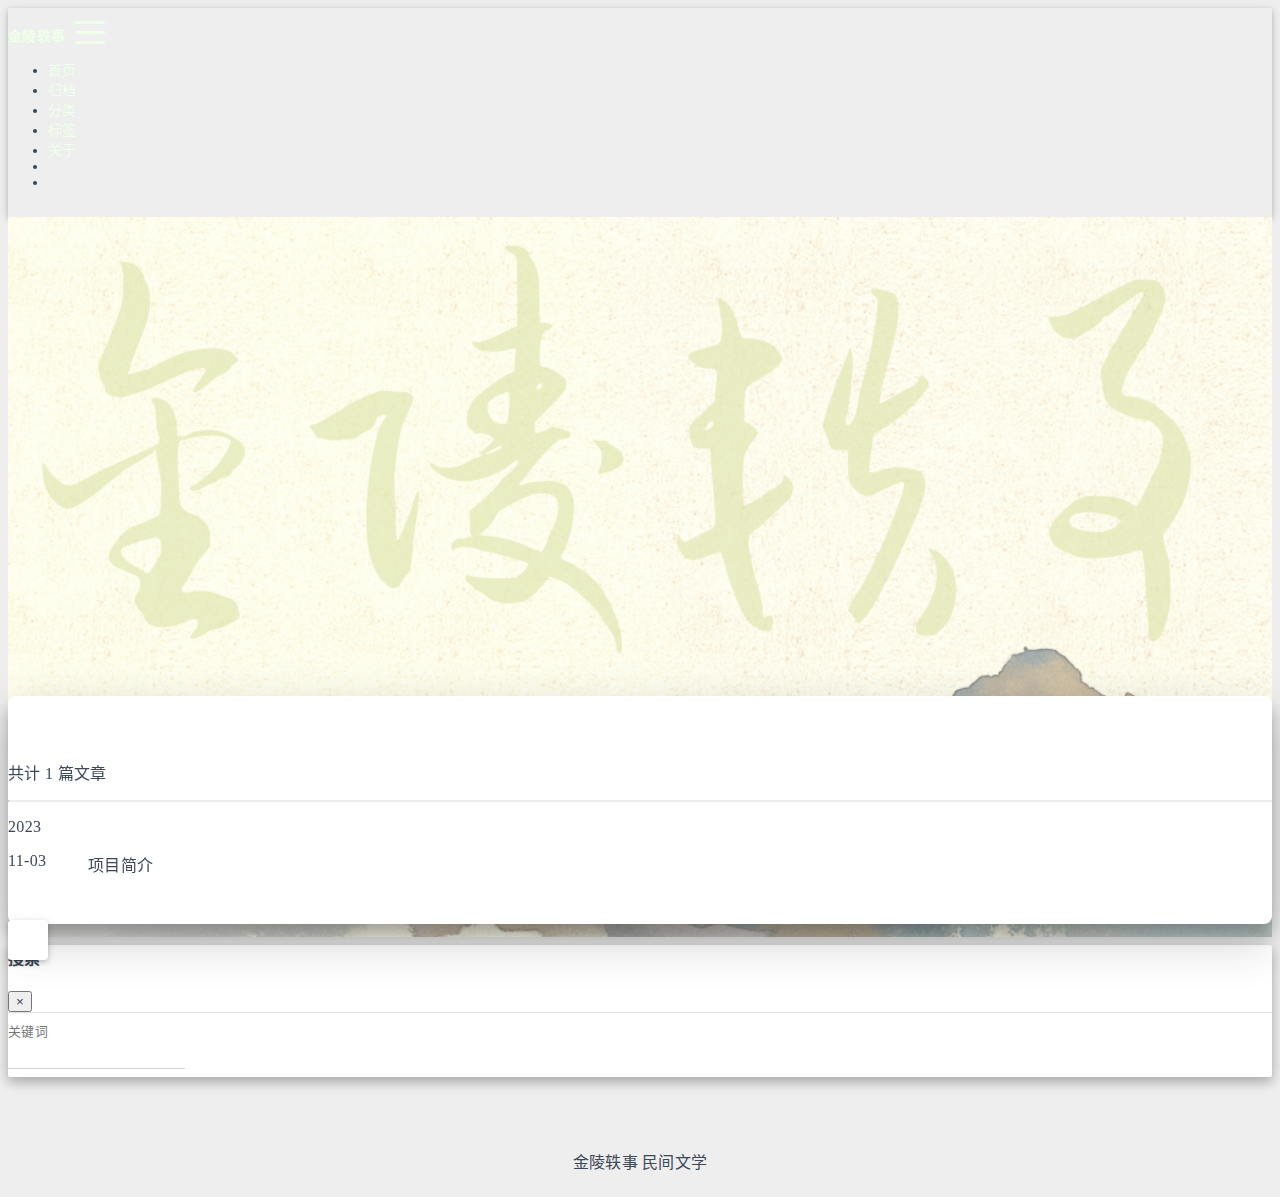
<file: tags/关于我们/index.html>
<!DOCTYPE html>
<html lang="zh-CN" data-default-color-scheme=light>



<head>
  <meta charset="UTF-8">
  <link rel="apple-touch-icon" sizes="76x76" href="/img/avatar.png">
  <link rel="icon" href="/img/avatar.png">
  <meta name="viewport" content="width=device-width, initial-scale=1.0, maximum-scale=5.0, shrink-to-fit=no">
  <meta http-equiv="x-ua-compatible" content="ie=edge">
  
    <meta http-equiv="Content-Security-Policy" content="upgrade-insecure-requests">
  
  <meta name="theme-color" content="#548687">
  <meta name="author" content="金陵轶事">
  <meta name="keywords" content="">
  
    <meta property="og:type" content="website">
<meta property="og:title" content="标签 - 关于我们">
<meta property="og:url" content="http://example.com/tags/%E5%85%B3%E4%BA%8E%E6%88%91%E4%BB%AC/index.html">
<meta property="og:site_name" content="金陵轶事">
<meta property="og:locale" content="zh_CN">
<meta property="article:author" content="金陵轶事">
<meta name="twitter:card" content="summary_large_image">
  
  
    <meta name="referrer" content="no-referrer-when-downgrade">
  
  
  <title>标签 - 关于我们 - 金陵轶事</title>

  <link  rel="stylesheet" href="https://lib.baomitu.com/twitter-bootstrap/4.6.1/css/bootstrap.min.css" />





<!-- 主题依赖的图标库，不要自行修改 -->
<!-- Do not modify the link that theme dependent icons -->

<link rel="stylesheet" href="//at.alicdn.com/t/font_1749284_hj8rtnfg7um.css">



<link rel="stylesheet" href="//at.alicdn.com/t/font_1736178_lbnruvf0jn.css">


<link  rel="stylesheet" href="/css/main.css" />


  <link id="highlight-css" rel="stylesheet" href="/css/highlight.css" />
  
    <link id="highlight-css-dark" rel="stylesheet" href="/css/highlight-dark.css" />
  



  
<link rel="stylesheet" href="/css/custom.css">



  <script id="fluid-configs">
    var Fluid = window.Fluid || {};
    Fluid.ctx = Object.assign({}, Fluid.ctx)
    var CONFIG = {"hostname":"example.com","root":"/","version":"1.9.5","typing":{"enable":true,"typeSpeed":80,"cursorChar":"_","loop":false,"scope":[]},"anchorjs":{"enable":true,"element":"h1,h2,h3,h4,h5,h6","placement":"left","visible":"hover","icon":"❡"},"progressbar":{"enable":true,"height_px":3,"color":"#29d","options":{"showSpinner":false,"trickleSpeed":100}},"code_language":{"enable":true,"default":"TEXT"},"copy_btn":true,"image_caption":{"enable":true},"image_zoom":{"enable":true,"img_url_replace":["",""]},"toc":{"enable":true,"placement":"right","headingSelector":"h1,h2,h3,h4,h5,h6","collapseDepth":0},"lazyload":{"enable":true,"loading_img":"/img/loading.gif","onlypost":false,"offset_factor":2},"web_analytics":{"enable":"ture","follow_dnt":true,"baidu":null,"google":{"measurement_id":null},"tencent":{"sid":null,"cid":null},"woyaola":null,"cnzz":null,"leancloud":"appId:rvsODPA7uM1eamHDe7oJVEdf-gzGzoHsz appKey:8PrKbWYP3RKOiBqe0OLOVkZ6 server_url:https://rvsodpa7.lc-cn-n1-shared.com path:window.location.pathname ignore_local:false"},"search_path":"/local-search.xml","include_content_in_search":true};

    if (CONFIG.web_analytics.follow_dnt) {
      var dntVal = navigator.doNotTrack || window.doNotTrack || navigator.msDoNotTrack;
      Fluid.ctx.dnt = dntVal && (dntVal.startsWith('1') || dntVal.startsWith('yes') || dntVal.startsWith('on'));
    }
  </script>
  <script  src="/js/utils.js" ></script>
  <script  src="/js/color-schema.js" ></script>
  

  

  
    <!-- Google tag (gtag.js) -->
    <script async>
      if (!Fluid.ctx.dnt) {
        Fluid.utils.createScript("https://www.googletagmanager.com/gtag/js?id=", function() {
          window.dataLayer = window.dataLayer || [];
          function gtag() {
            dataLayer.push(arguments);
          }
          gtag('js', new Date());
          gtag('config', '');
        });
      }
    </script>
  

  

  

  

  



  
<meta name="generator" content="Hexo 5.4.2"></head>


<body>
  

  <header>
    

<div class="header-inner" style="height: 80vh;">
  <nav id="navbar" class="navbar fixed-top  navbar-expand-lg navbar-dark scrolling-navbar">
  <div class="container">
    <a class="navbar-brand" href="/">
      <strong>金陵轶事</strong>
    </a>

    <button id="navbar-toggler-btn" class="navbar-toggler" type="button" data-toggle="collapse"
            data-target="#navbarSupportedContent"
            aria-controls="navbarSupportedContent" aria-expanded="false" aria-label="Toggle navigation">
      <div class="animated-icon"><span></span><span></span><span></span></div>
    </button>

    <!-- Collapsible content -->
    <div class="collapse navbar-collapse" id="navbarSupportedContent">
      <ul class="navbar-nav ml-auto text-center">
        
          
          
          
          
            <li class="nav-item">
              <a class="nav-link" href="/" target="_self">
                <i class="iconfont icon-home-fill"></i>
                <span>首页</span>
              </a>
            </li>
          
        
          
          
          
          
            <li class="nav-item">
              <a class="nav-link" href="/archives/" target="_self">
                <i class="iconfont icon-archive-fill"></i>
                <span>归档</span>
              </a>
            </li>
          
        
          
          
          
          
            <li class="nav-item">
              <a class="nav-link" href="/categories/" target="_self">
                <i class="iconfont icon-category-fill"></i>
                <span>分类</span>
              </a>
            </li>
          
        
          
          
          
          
            <li class="nav-item">
              <a class="nav-link" href="/tags/" target="_self">
                <i class="iconfont icon-tags-fill"></i>
                <span>标签</span>
              </a>
            </li>
          
        
          
          
          
          
            <li class="nav-item">
              <a class="nav-link" href="/about/" target="_self">
                <i class="iconfont icon-user-fill"></i>
                <span>关于</span>
              </a>
            </li>
          
        
        
          <li class="nav-item" id="search-btn">
            <a class="nav-link" target="_self" href="javascript:;" data-toggle="modal" data-target="#modalSearch" aria-label="Search">
              <i class="iconfont icon-search"></i>
            </a>
          </li>
          
        
        
          <li class="nav-item" id="color-toggle-btn">
            <a class="nav-link" target="_self" href="javascript:;" aria-label="Color Toggle">
              <i class="iconfont icon-dark" id="color-toggle-icon"></i>
            </a>
          </li>
        
      </ul>
    </div>
  </div>
</nav>

  

<div id="banner" class="banner" parallax=true
     style="background: url('/img/default.png') no-repeat center center; background-size: cover;">
  <div class="full-bg-img">
    <div class="mask flex-center" style="background-color: rgba(0, 0, 0, 0)">
      <div class="banner-text text-center fade-in-up">
        <div class="h2">
          
            <span id="subtitle" data-typed-text="标签 - 关于我们"></span>
          
        </div>

        
      </div>

      
        <div class="scroll-down-bar">
          <i class="iconfont icon-arrowdown"></i>
        </div>
      
    </div>
  </div>
</div>

</div>

  </header>

  <main>
    
      <div class="container nopadding-x-md">
        <div id="board"
          >
          
          <div class="container">
            <div class="row">
              <div class="col-12 col-md-10 m-auto">
                

<div class="list-group">
  <p class="h4">共计 1 篇文章</p>
  <hr>
  
  
    
      
      <p class="h5">2023</p>
    
    <a href="/2023/11/03/page/" class="list-group-item list-group-item-action">
      <time>11-03</time>
      <div class="list-group-item-title">项目简介</div>
    </a>
  
</div>





              </div>
            </div>
          </div>
        </div>
      </div>
    

    
      <a id="scroll-top-button" aria-label="TOP" href="#" role="button">
        <i class="iconfont icon-arrowup" aria-hidden="true"></i>
      </a>
    

    
      <div class="modal fade" id="modalSearch" tabindex="-1" role="dialog" aria-labelledby="ModalLabel"
     aria-hidden="true">
  <div class="modal-dialog modal-dialog-scrollable modal-lg" role="document">
    <div class="modal-content">
      <div class="modal-header text-center">
        <h4 class="modal-title w-100 font-weight-bold">搜索</h4>
        <button type="button" id="local-search-close" class="close" data-dismiss="modal" aria-label="Close">
          <span aria-hidden="true">&times;</span>
        </button>
      </div>
      <div class="modal-body mx-3">
        <div class="md-form mb-5">
          <input type="text" id="local-search-input" class="form-control validate">
          <label data-error="x" data-success="v" for="local-search-input">关键词</label>
        </div>
        <div class="list-group" id="local-search-result"></div>
      </div>
    </div>
  </div>
</div>

    

    
  </main>

  <footer>
    <div class="footer-inner">
  
    <div class="footer-content">
       <a href=""><span>金陵轶事</span></a> <i class="iconfont icon-love"></i> <a href=""><span>民间文学</span></a> 
    </div>
  
  
    <div class="statistics">
  
  

  
    
      <span id="busuanzi_container_site_pv" style="display: none">
        总访问量 
        <span id="busuanzi_value_site_pv"></span>
         次
      </span>
    
    
      <span id="busuanzi_container_site_uv" style="display: none">
        总访客数 
        <span id="busuanzi_value_site_uv"></span>
         人
      </span>
    
    
  
</div>

  
  
  
</div>

  </footer>

  <!-- Scripts -->
  
  <script  src="https://lib.baomitu.com/nprogress/0.2.0/nprogress.min.js" ></script>
  <link  rel="stylesheet" href="https://lib.baomitu.com/nprogress/0.2.0/nprogress.min.css" />

  <script>
    NProgress.configure({"showSpinner":false,"trickleSpeed":100})
    NProgress.start()
    window.addEventListener('load', function() {
      NProgress.done();
    })
  </script>


<script  src="https://lib.baomitu.com/jquery/3.6.4/jquery.min.js" ></script>
<script  src="https://lib.baomitu.com/twitter-bootstrap/4.6.1/js/bootstrap.min.js" ></script>
<script  src="/js/events.js" ></script>
<script  src="/js/plugins.js" ></script>


  <script  src="https://lib.baomitu.com/typed.js/2.0.12/typed.min.js" ></script>
  <script>
    (function (window, document) {
      var typing = Fluid.plugins.typing;
      var subtitle = document.getElementById('subtitle');
      if (!subtitle || !typing) {
        return;
      }
      var text = subtitle.getAttribute('data-typed-text');
      
        typing(text);
      
    })(window, document);
  </script>




  
    <script  src="/js/img-lazyload.js" ></script>
  




  <script  src="/js/local-search.js" ></script>

  <script defer src="https://busuanzi.ibruce.info/busuanzi/2.3/busuanzi.pure.mini.js" ></script>





<!-- 主题的启动项，将它保持在最底部 -->
<!-- the boot of the theme, keep it at the bottom -->
<script  src="/js/boot.js" ></script>


  

  <noscript>
    <div class="noscript-warning">博客在允许 JavaScript 运行的环境下浏览效果更佳</div>
  </noscript>
</body>
</html>
</file>
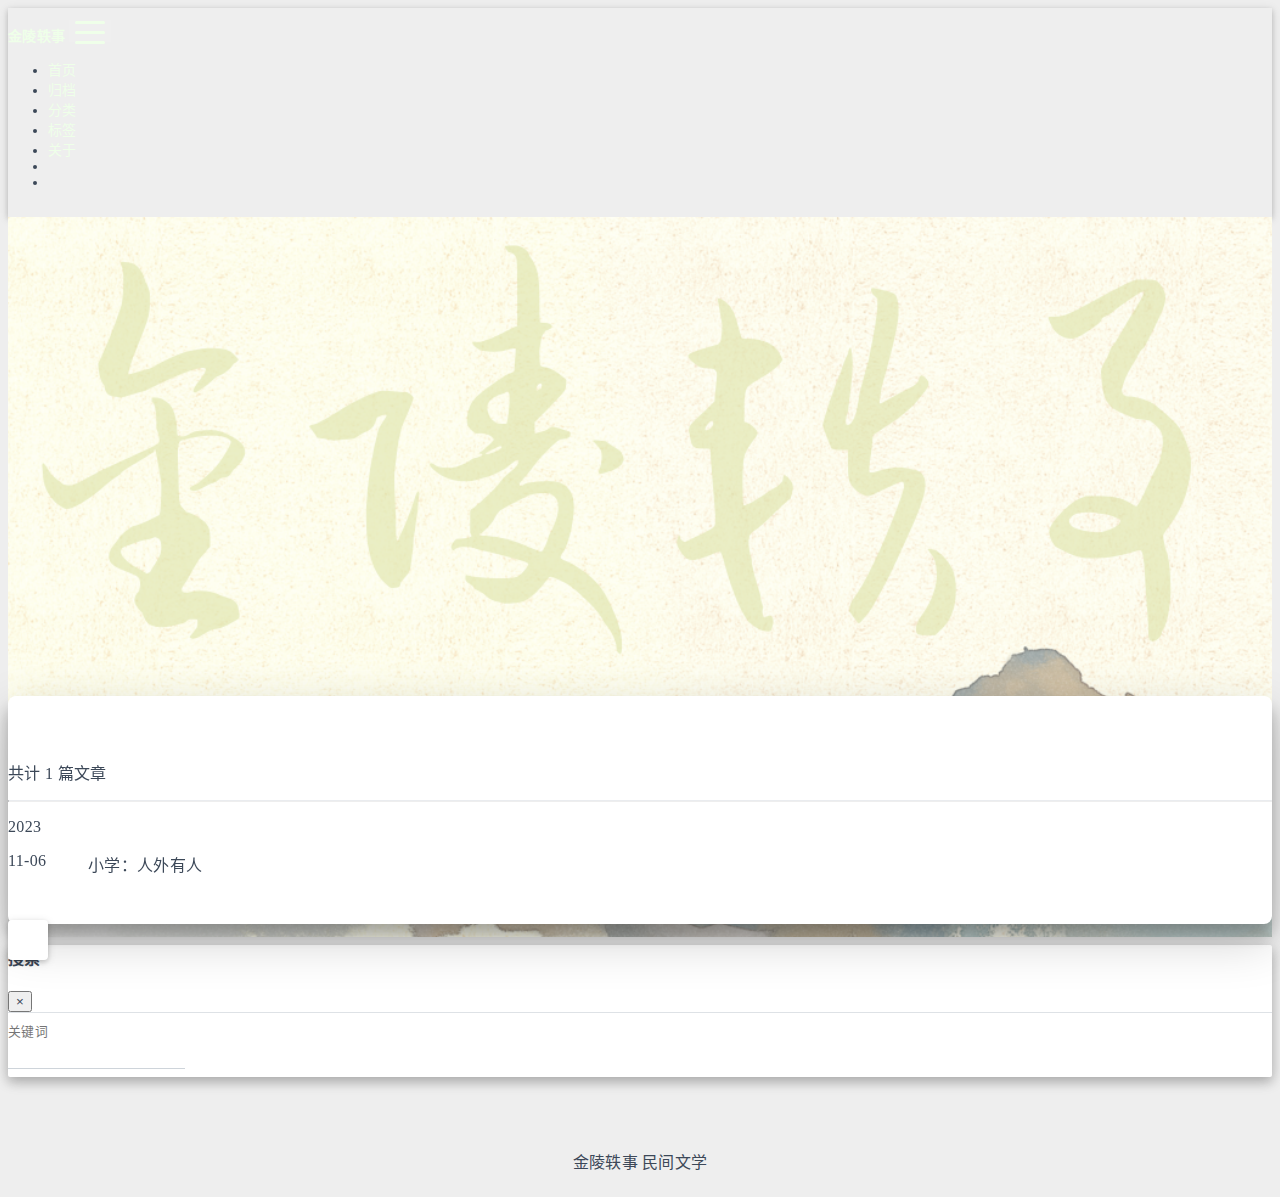
<file: tags/民间故事/index.html>
<!DOCTYPE html>
<html lang="zh-CN" data-default-color-scheme=light>



<head>
  <meta charset="UTF-8">
  <link rel="apple-touch-icon" sizes="76x76" href="/img/avatar.png">
  <link rel="icon" href="/img/avatar.png">
  <meta name="viewport" content="width=device-width, initial-scale=1.0, maximum-scale=5.0, shrink-to-fit=no">
  <meta http-equiv="x-ua-compatible" content="ie=edge">
  
    <meta http-equiv="Content-Security-Policy" content="upgrade-insecure-requests">
  
  <meta name="theme-color" content="#548687">
  <meta name="author" content="金陵轶事">
  <meta name="keywords" content="">
  
    <meta property="og:type" content="website">
<meta property="og:title" content="标签 - 民间故事">
<meta property="og:url" content="http://example.com/tags/%E6%B0%91%E9%97%B4%E6%95%85%E4%BA%8B/index.html">
<meta property="og:site_name" content="金陵轶事">
<meta property="og:locale" content="zh_CN">
<meta property="article:author" content="金陵轶事">
<meta name="twitter:card" content="summary_large_image">
  
  
    <meta name="referrer" content="no-referrer-when-downgrade">
  
  
  <title>标签 - 民间故事 - 金陵轶事</title>

  <link  rel="stylesheet" href="https://lib.baomitu.com/twitter-bootstrap/4.6.1/css/bootstrap.min.css" />





<!-- 主题依赖的图标库，不要自行修改 -->
<!-- Do not modify the link that theme dependent icons -->

<link rel="stylesheet" href="//at.alicdn.com/t/font_1749284_hj8rtnfg7um.css">



<link rel="stylesheet" href="//at.alicdn.com/t/font_1736178_lbnruvf0jn.css">


<link  rel="stylesheet" href="/css/main.css" />


  <link id="highlight-css" rel="stylesheet" href="/css/highlight.css" />
  
    <link id="highlight-css-dark" rel="stylesheet" href="/css/highlight-dark.css" />
  



  
<link rel="stylesheet" href="/css/custom.css">



  <script id="fluid-configs">
    var Fluid = window.Fluid || {};
    Fluid.ctx = Object.assign({}, Fluid.ctx)
    var CONFIG = {"hostname":"example.com","root":"/","version":"1.9.5","typing":{"enable":true,"typeSpeed":80,"cursorChar":"_","loop":false,"scope":[]},"anchorjs":{"enable":true,"element":"h1,h2,h3,h4,h5,h6","placement":"left","visible":"hover","icon":"❡"},"progressbar":{"enable":true,"height_px":3,"color":"#29d","options":{"showSpinner":false,"trickleSpeed":100}},"code_language":{"enable":true,"default":"TEXT"},"copy_btn":true,"image_caption":{"enable":true},"image_zoom":{"enable":true,"img_url_replace":["",""]},"toc":{"enable":true,"placement":"right","headingSelector":"h1,h2,h3,h4,h5,h6","collapseDepth":0},"lazyload":{"enable":true,"loading_img":"/img/loading.gif","onlypost":false,"offset_factor":2},"web_analytics":{"enable":"ture","follow_dnt":true,"baidu":null,"google":{"measurement_id":null},"tencent":{"sid":null,"cid":null},"woyaola":null,"cnzz":null,"leancloud":"appId:rvsODPA7uM1eamHDe7oJVEdf-gzGzoHsz appKey:8PrKbWYP3RKOiBqe0OLOVkZ6 server_url:https://rvsodpa7.lc-cn-n1-shared.com path:window.location.pathname ignore_local:false"},"search_path":"/local-search.xml","include_content_in_search":true};

    if (CONFIG.web_analytics.follow_dnt) {
      var dntVal = navigator.doNotTrack || window.doNotTrack || navigator.msDoNotTrack;
      Fluid.ctx.dnt = dntVal && (dntVal.startsWith('1') || dntVal.startsWith('yes') || dntVal.startsWith('on'));
    }
  </script>
  <script  src="/js/utils.js" ></script>
  <script  src="/js/color-schema.js" ></script>
  

  

  
    <!-- Google tag (gtag.js) -->
    <script async>
      if (!Fluid.ctx.dnt) {
        Fluid.utils.createScript("https://www.googletagmanager.com/gtag/js?id=", function() {
          window.dataLayer = window.dataLayer || [];
          function gtag() {
            dataLayer.push(arguments);
          }
          gtag('js', new Date());
          gtag('config', '');
        });
      }
    </script>
  

  

  

  

  



  
<meta name="generator" content="Hexo 5.4.2"></head>


<body>
  

  <header>
    

<div class="header-inner" style="height: 80vh;">
  <nav id="navbar" class="navbar fixed-top  navbar-expand-lg navbar-dark scrolling-navbar">
  <div class="container">
    <a class="navbar-brand" href="/">
      <strong>金陵轶事</strong>
    </a>

    <button id="navbar-toggler-btn" class="navbar-toggler" type="button" data-toggle="collapse"
            data-target="#navbarSupportedContent"
            aria-controls="navbarSupportedContent" aria-expanded="false" aria-label="Toggle navigation">
      <div class="animated-icon"><span></span><span></span><span></span></div>
    </button>

    <!-- Collapsible content -->
    <div class="collapse navbar-collapse" id="navbarSupportedContent">
      <ul class="navbar-nav ml-auto text-center">
        
          
          
          
          
            <li class="nav-item">
              <a class="nav-link" href="/" target="_self">
                <i class="iconfont icon-home-fill"></i>
                <span>首页</span>
              </a>
            </li>
          
        
          
          
          
          
            <li class="nav-item">
              <a class="nav-link" href="/archives/" target="_self">
                <i class="iconfont icon-archive-fill"></i>
                <span>归档</span>
              </a>
            </li>
          
        
          
          
          
          
            <li class="nav-item">
              <a class="nav-link" href="/categories/" target="_self">
                <i class="iconfont icon-category-fill"></i>
                <span>分类</span>
              </a>
            </li>
          
        
          
          
          
          
            <li class="nav-item">
              <a class="nav-link" href="/tags/" target="_self">
                <i class="iconfont icon-tags-fill"></i>
                <span>标签</span>
              </a>
            </li>
          
        
          
          
          
          
            <li class="nav-item">
              <a class="nav-link" href="/about/" target="_self">
                <i class="iconfont icon-user-fill"></i>
                <span>关于</span>
              </a>
            </li>
          
        
        
          <li class="nav-item" id="search-btn">
            <a class="nav-link" target="_self" href="javascript:;" data-toggle="modal" data-target="#modalSearch" aria-label="Search">
              <i class="iconfont icon-search"></i>
            </a>
          </li>
          
        
        
          <li class="nav-item" id="color-toggle-btn">
            <a class="nav-link" target="_self" href="javascript:;" aria-label="Color Toggle">
              <i class="iconfont icon-dark" id="color-toggle-icon"></i>
            </a>
          </li>
        
      </ul>
    </div>
  </div>
</nav>

  

<div id="banner" class="banner" parallax=true
     style="background: url('/img/default.png') no-repeat center center; background-size: cover;">
  <div class="full-bg-img">
    <div class="mask flex-center" style="background-color: rgba(0, 0, 0, 0)">
      <div class="banner-text text-center fade-in-up">
        <div class="h2">
          
            <span id="subtitle" data-typed-text="标签 - 民间故事"></span>
          
        </div>

        
      </div>

      
        <div class="scroll-down-bar">
          <i class="iconfont icon-arrowdown"></i>
        </div>
      
    </div>
  </div>
</div>

</div>

  </header>

  <main>
    
      <div class="container nopadding-x-md">
        <div id="board"
          >
          
          <div class="container">
            <div class="row">
              <div class="col-12 col-md-10 m-auto">
                

<div class="list-group">
  <p class="h4">共计 1 篇文章</p>
  <hr>
  
  
    
      
      <p class="h5">2023</p>
    
    <a href="/2023/11/06/%E5%B0%8F%E5%AD%A6%EF%BC%9A%E4%BA%BA%E5%A4%96%E6%9C%89%E4%BA%BA/index/" class="list-group-item list-group-item-action">
      <time>11-06</time>
      <div class="list-group-item-title">小学：人外有人</div>
    </a>
  
</div>





              </div>
            </div>
          </div>
        </div>
      </div>
    

    
      <a id="scroll-top-button" aria-label="TOP" href="#" role="button">
        <i class="iconfont icon-arrowup" aria-hidden="true"></i>
      </a>
    

    
      <div class="modal fade" id="modalSearch" tabindex="-1" role="dialog" aria-labelledby="ModalLabel"
     aria-hidden="true">
  <div class="modal-dialog modal-dialog-scrollable modal-lg" role="document">
    <div class="modal-content">
      <div class="modal-header text-center">
        <h4 class="modal-title w-100 font-weight-bold">搜索</h4>
        <button type="button" id="local-search-close" class="close" data-dismiss="modal" aria-label="Close">
          <span aria-hidden="true">&times;</span>
        </button>
      </div>
      <div class="modal-body mx-3">
        <div class="md-form mb-5">
          <input type="text" id="local-search-input" class="form-control validate">
          <label data-error="x" data-success="v" for="local-search-input">关键词</label>
        </div>
        <div class="list-group" id="local-search-result"></div>
      </div>
    </div>
  </div>
</div>

    

    
  </main>

  <footer>
    <div class="footer-inner">
  
    <div class="footer-content">
       <a href=""><span>金陵轶事</span></a> <i class="iconfont icon-love"></i> <a href=""><span>民间文学</span></a> 
    </div>
  
  
    <div class="statistics">
  
  

  
    
      <span id="busuanzi_container_site_pv" style="display: none">
        总访问量 
        <span id="busuanzi_value_site_pv"></span>
         次
      </span>
    
    
      <span id="busuanzi_container_site_uv" style="display: none">
        总访客数 
        <span id="busuanzi_value_site_uv"></span>
         人
      </span>
    
    
  
</div>

  
  
  
</div>

  </footer>

  <!-- Scripts -->
  
  <script  src="https://lib.baomitu.com/nprogress/0.2.0/nprogress.min.js" ></script>
  <link  rel="stylesheet" href="https://lib.baomitu.com/nprogress/0.2.0/nprogress.min.css" />

  <script>
    NProgress.configure({"showSpinner":false,"trickleSpeed":100})
    NProgress.start()
    window.addEventListener('load', function() {
      NProgress.done();
    })
  </script>


<script  src="https://lib.baomitu.com/jquery/3.6.4/jquery.min.js" ></script>
<script  src="https://lib.baomitu.com/twitter-bootstrap/4.6.1/js/bootstrap.min.js" ></script>
<script  src="/js/events.js" ></script>
<script  src="/js/plugins.js" ></script>


  <script  src="https://lib.baomitu.com/typed.js/2.0.12/typed.min.js" ></script>
  <script>
    (function (window, document) {
      var typing = Fluid.plugins.typing;
      var subtitle = document.getElementById('subtitle');
      if (!subtitle || !typing) {
        return;
      }
      var text = subtitle.getAttribute('data-typed-text');
      
        typing(text);
      
    })(window, document);
  </script>




  
    <script  src="/js/img-lazyload.js" ></script>
  




  <script  src="/js/local-search.js" ></script>

  <script defer src="https://busuanzi.ibruce.info/busuanzi/2.3/busuanzi.pure.mini.js" ></script>





<!-- 主题的启动项，将它保持在最底部 -->
<!-- the boot of the theme, keep it at the bottom -->
<script  src="/js/boot.js" ></script>


  

  <noscript>
    <div class="noscript-warning">博客在允许 JavaScript 运行的环境下浏览效果更佳</div>
  </noscript>
</body>
</html>
</file>
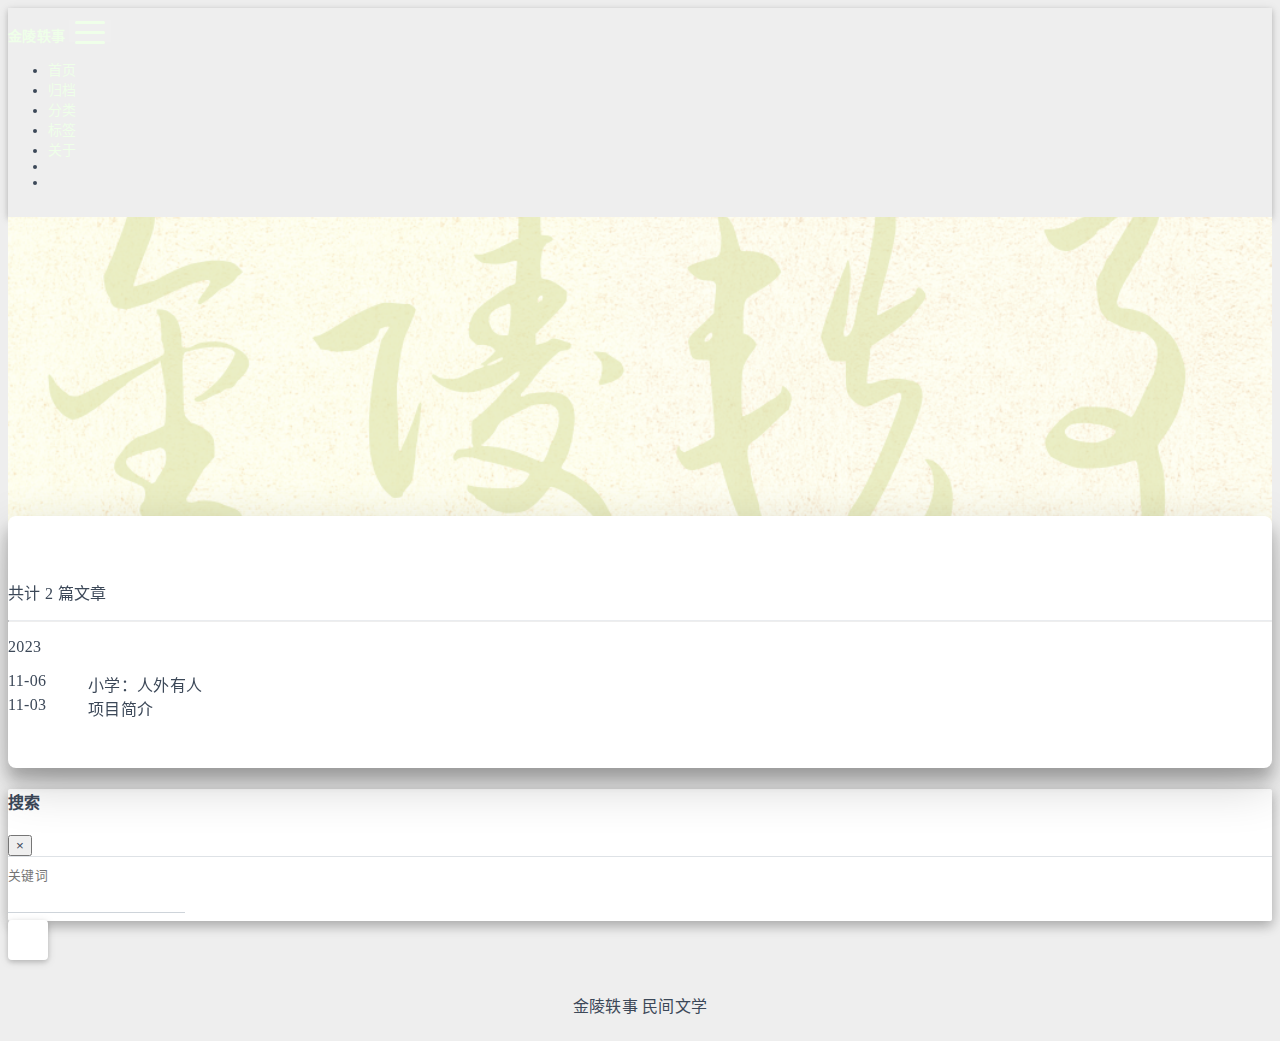
<file: archives/2023/11/index.html>
<!DOCTYPE html>
<html lang="zh-CN" data-default-color-scheme=light>



<head>
  <meta charset="UTF-8">
  <link rel="apple-touch-icon" sizes="76x76" href="/img/avatar.png">
  <link rel="icon" href="/img/avatar.png">
  <meta name="viewport" content="width=device-width, initial-scale=1.0, maximum-scale=5.0, shrink-to-fit=no">
  <meta http-equiv="x-ua-compatible" content="ie=edge">
  
    <meta http-equiv="Content-Security-Policy" content="upgrade-insecure-requests">
  
  <meta name="theme-color" content="#548687">
  <meta name="author" content="金陵轶事">
  <meta name="keywords" content="">
  
    <meta property="og:type" content="website">
<meta property="og:title" content="归档">
<meta property="og:url" content="http://example.com/archives/2023/11/index.html">
<meta property="og:site_name" content="金陵轶事">
<meta property="og:locale" content="zh_CN">
<meta property="article:author" content="金陵轶事">
<meta name="twitter:card" content="summary_large_image">
  
  
    <meta name="referrer" content="no-referrer-when-downgrade">
  
  
  <title>归档 - 金陵轶事</title>

  <link  rel="stylesheet" href="https://lib.baomitu.com/twitter-bootstrap/4.6.1/css/bootstrap.min.css" />





<!-- 主题依赖的图标库，不要自行修改 -->
<!-- Do not modify the link that theme dependent icons -->

<link rel="stylesheet" href="//at.alicdn.com/t/font_1749284_hj8rtnfg7um.css">



<link rel="stylesheet" href="//at.alicdn.com/t/font_1736178_lbnruvf0jn.css">


<link  rel="stylesheet" href="/css/main.css" />


  <link id="highlight-css" rel="stylesheet" href="/css/highlight.css" />
  
    <link id="highlight-css-dark" rel="stylesheet" href="/css/highlight-dark.css" />
  



  
<link rel="stylesheet" href="/css/custom.css">



  <script id="fluid-configs">
    var Fluid = window.Fluid || {};
    Fluid.ctx = Object.assign({}, Fluid.ctx)
    var CONFIG = {"hostname":"example.com","root":"/","version":"1.9.5","typing":{"enable":true,"typeSpeed":80,"cursorChar":"_","loop":false,"scope":[]},"anchorjs":{"enable":true,"element":"h1,h2,h3,h4,h5,h6","placement":"left","visible":"hover","icon":"❡"},"progressbar":{"enable":true,"height_px":3,"color":"#29d","options":{"showSpinner":false,"trickleSpeed":100}},"code_language":{"enable":true,"default":"TEXT"},"copy_btn":true,"image_caption":{"enable":true},"image_zoom":{"enable":true,"img_url_replace":["",""]},"toc":{"enable":true,"placement":"right","headingSelector":"h1,h2,h3,h4,h5,h6","collapseDepth":0},"lazyload":{"enable":true,"loading_img":"/img/loading.gif","onlypost":false,"offset_factor":2},"web_analytics":{"enable":"ture","follow_dnt":true,"baidu":null,"google":{"measurement_id":null},"tencent":{"sid":null,"cid":null},"woyaola":null,"cnzz":null,"leancloud":"appId:rvsODPA7uM1eamHDe7oJVEdf-gzGzoHsz appKey:8PrKbWYP3RKOiBqe0OLOVkZ6 server_url:https://rvsodpa7.lc-cn-n1-shared.com path:window.location.pathname ignore_local:false"},"search_path":"/local-search.xml","include_content_in_search":true};

    if (CONFIG.web_analytics.follow_dnt) {
      var dntVal = navigator.doNotTrack || window.doNotTrack || navigator.msDoNotTrack;
      Fluid.ctx.dnt = dntVal && (dntVal.startsWith('1') || dntVal.startsWith('yes') || dntVal.startsWith('on'));
    }
  </script>
  <script  src="/js/utils.js" ></script>
  <script  src="/js/color-schema.js" ></script>
  

  

  
    <!-- Google tag (gtag.js) -->
    <script async>
      if (!Fluid.ctx.dnt) {
        Fluid.utils.createScript("https://www.googletagmanager.com/gtag/js?id=", function() {
          window.dataLayer = window.dataLayer || [];
          function gtag() {
            dataLayer.push(arguments);
          }
          gtag('js', new Date());
          gtag('config', '');
        });
      }
    </script>
  

  

  

  

  



  
<meta name="generator" content="Hexo 5.4.2"></head>


<body>
  

  <header>
    

<div class="header-inner" style="height: 60vh;">
  <nav id="navbar" class="navbar fixed-top  navbar-expand-lg navbar-dark scrolling-navbar">
  <div class="container">
    <a class="navbar-brand" href="/">
      <strong>金陵轶事</strong>
    </a>

    <button id="navbar-toggler-btn" class="navbar-toggler" type="button" data-toggle="collapse"
            data-target="#navbarSupportedContent"
            aria-controls="navbarSupportedContent" aria-expanded="false" aria-label="Toggle navigation">
      <div class="animated-icon"><span></span><span></span><span></span></div>
    </button>

    <!-- Collapsible content -->
    <div class="collapse navbar-collapse" id="navbarSupportedContent">
      <ul class="navbar-nav ml-auto text-center">
        
          
          
          
          
            <li class="nav-item">
              <a class="nav-link" href="/" target="_self">
                <i class="iconfont icon-home-fill"></i>
                <span>首页</span>
              </a>
            </li>
          
        
          
          
          
          
            <li class="nav-item">
              <a class="nav-link" href="/archives/" target="_self">
                <i class="iconfont icon-archive-fill"></i>
                <span>归档</span>
              </a>
            </li>
          
        
          
          
          
          
            <li class="nav-item">
              <a class="nav-link" href="/categories/" target="_self">
                <i class="iconfont icon-category-fill"></i>
                <span>分类</span>
              </a>
            </li>
          
        
          
          
          
          
            <li class="nav-item">
              <a class="nav-link" href="/tags/" target="_self">
                <i class="iconfont icon-tags-fill"></i>
                <span>标签</span>
              </a>
            </li>
          
        
          
          
          
          
            <li class="nav-item">
              <a class="nav-link" href="/about/" target="_self">
                <i class="iconfont icon-user-fill"></i>
                <span>关于</span>
              </a>
            </li>
          
        
        
          <li class="nav-item" id="search-btn">
            <a class="nav-link" target="_self" href="javascript:;" data-toggle="modal" data-target="#modalSearch" aria-label="Search">
              <i class="iconfont icon-search"></i>
            </a>
          </li>
          
        
        
          <li class="nav-item" id="color-toggle-btn">
            <a class="nav-link" target="_self" href="javascript:;" aria-label="Color Toggle">
              <i class="iconfont icon-dark" id="color-toggle-icon"></i>
            </a>
          </li>
        
      </ul>
    </div>
  </div>
</nav>

  

<div id="banner" class="banner" parallax=true
     style="background: url('/img/default.png') no-repeat center center; background-size: cover;">
  <div class="full-bg-img">
    <div class="mask flex-center" style="background-color: rgba(0, 0, 0, 0)">
      <div class="banner-text text-center fade-in-up">
        <div class="h2">
          
            <span id="subtitle" data-typed-text="归档"></span>
          
        </div>

        
      </div>

      
    </div>
  </div>
</div>

</div>

  </header>

  <main>
    
      <div class="container nopadding-x-md">
        <div id="board"
          >
          
          <div class="container">
            <div class="row">
              <div class="col-12 col-md-10 m-auto">
                

<div class="list-group">
  <p class="h4">共计 2 篇文章</p>
  <hr>
  
  
    
      
      <p class="h5">2023</p>
    
    <a href="/2023/11/06/%E5%B0%8F%E5%AD%A6%EF%BC%9A%E4%BA%BA%E5%A4%96%E6%9C%89%E4%BA%BA/index/" class="list-group-item list-group-item-action">
      <time>11-06</time>
      <div class="list-group-item-title">小学：人外有人</div>
    </a>
  
    
    <a href="/2023/11/03/page/" class="list-group-item list-group-item-action">
      <time>11-03</time>
      <div class="list-group-item-title">项目简介</div>
    </a>
  
</div>





              </div>
            </div>
          </div>
        </div>
      </div>
    

    
      <a id="scroll-top-button" aria-label="TOP" href="#" role="button">
        <i class="iconfont icon-arrowup" aria-hidden="true"></i>
      </a>
    

    
      <div class="modal fade" id="modalSearch" tabindex="-1" role="dialog" aria-labelledby="ModalLabel"
     aria-hidden="true">
  <div class="modal-dialog modal-dialog-scrollable modal-lg" role="document">
    <div class="modal-content">
      <div class="modal-header text-center">
        <h4 class="modal-title w-100 font-weight-bold">搜索</h4>
        <button type="button" id="local-search-close" class="close" data-dismiss="modal" aria-label="Close">
          <span aria-hidden="true">&times;</span>
        </button>
      </div>
      <div class="modal-body mx-3">
        <div class="md-form mb-5">
          <input type="text" id="local-search-input" class="form-control validate">
          <label data-error="x" data-success="v" for="local-search-input">关键词</label>
        </div>
        <div class="list-group" id="local-search-result"></div>
      </div>
    </div>
  </div>
</div>

    

    
  </main>

  <footer>
    <div class="footer-inner">
  
    <div class="footer-content">
       <a href=""><span>金陵轶事</span></a> <i class="iconfont icon-love"></i> <a href=""><span>民间文学</span></a> 
    </div>
  
  
    <div class="statistics">
  
  

  
    
      <span id="busuanzi_container_site_pv" style="display: none">
        总访问量 
        <span id="busuanzi_value_site_pv"></span>
         次
      </span>
    
    
      <span id="busuanzi_container_site_uv" style="display: none">
        总访客数 
        <span id="busuanzi_value_site_uv"></span>
         人
      </span>
    
    
  
</div>

  
  
  
</div>

  </footer>

  <!-- Scripts -->
  
  <script  src="https://lib.baomitu.com/nprogress/0.2.0/nprogress.min.js" ></script>
  <link  rel="stylesheet" href="https://lib.baomitu.com/nprogress/0.2.0/nprogress.min.css" />

  <script>
    NProgress.configure({"showSpinner":false,"trickleSpeed":100})
    NProgress.start()
    window.addEventListener('load', function() {
      NProgress.done();
    })
  </script>


<script  src="https://lib.baomitu.com/jquery/3.6.4/jquery.min.js" ></script>
<script  src="https://lib.baomitu.com/twitter-bootstrap/4.6.1/js/bootstrap.min.js" ></script>
<script  src="/js/events.js" ></script>
<script  src="/js/plugins.js" ></script>


  <script  src="https://lib.baomitu.com/typed.js/2.0.12/typed.min.js" ></script>
  <script>
    (function (window, document) {
      var typing = Fluid.plugins.typing;
      var subtitle = document.getElementById('subtitle');
      if (!subtitle || !typing) {
        return;
      }
      var text = subtitle.getAttribute('data-typed-text');
      
        typing(text);
      
    })(window, document);
  </script>




  
    <script  src="/js/img-lazyload.js" ></script>
  




  <script  src="/js/local-search.js" ></script>

  <script defer src="https://busuanzi.ibruce.info/busuanzi/2.3/busuanzi.pure.mini.js" ></script>





<!-- 主题的启动项，将它保持在最底部 -->
<!-- the boot of the theme, keep it at the bottom -->
<script  src="/js/boot.js" ></script>


  

  <noscript>
    <div class="noscript-warning">博客在允许 JavaScript 运行的环境下浏览效果更佳</div>
  </noscript>
</body>
</html>
</file>
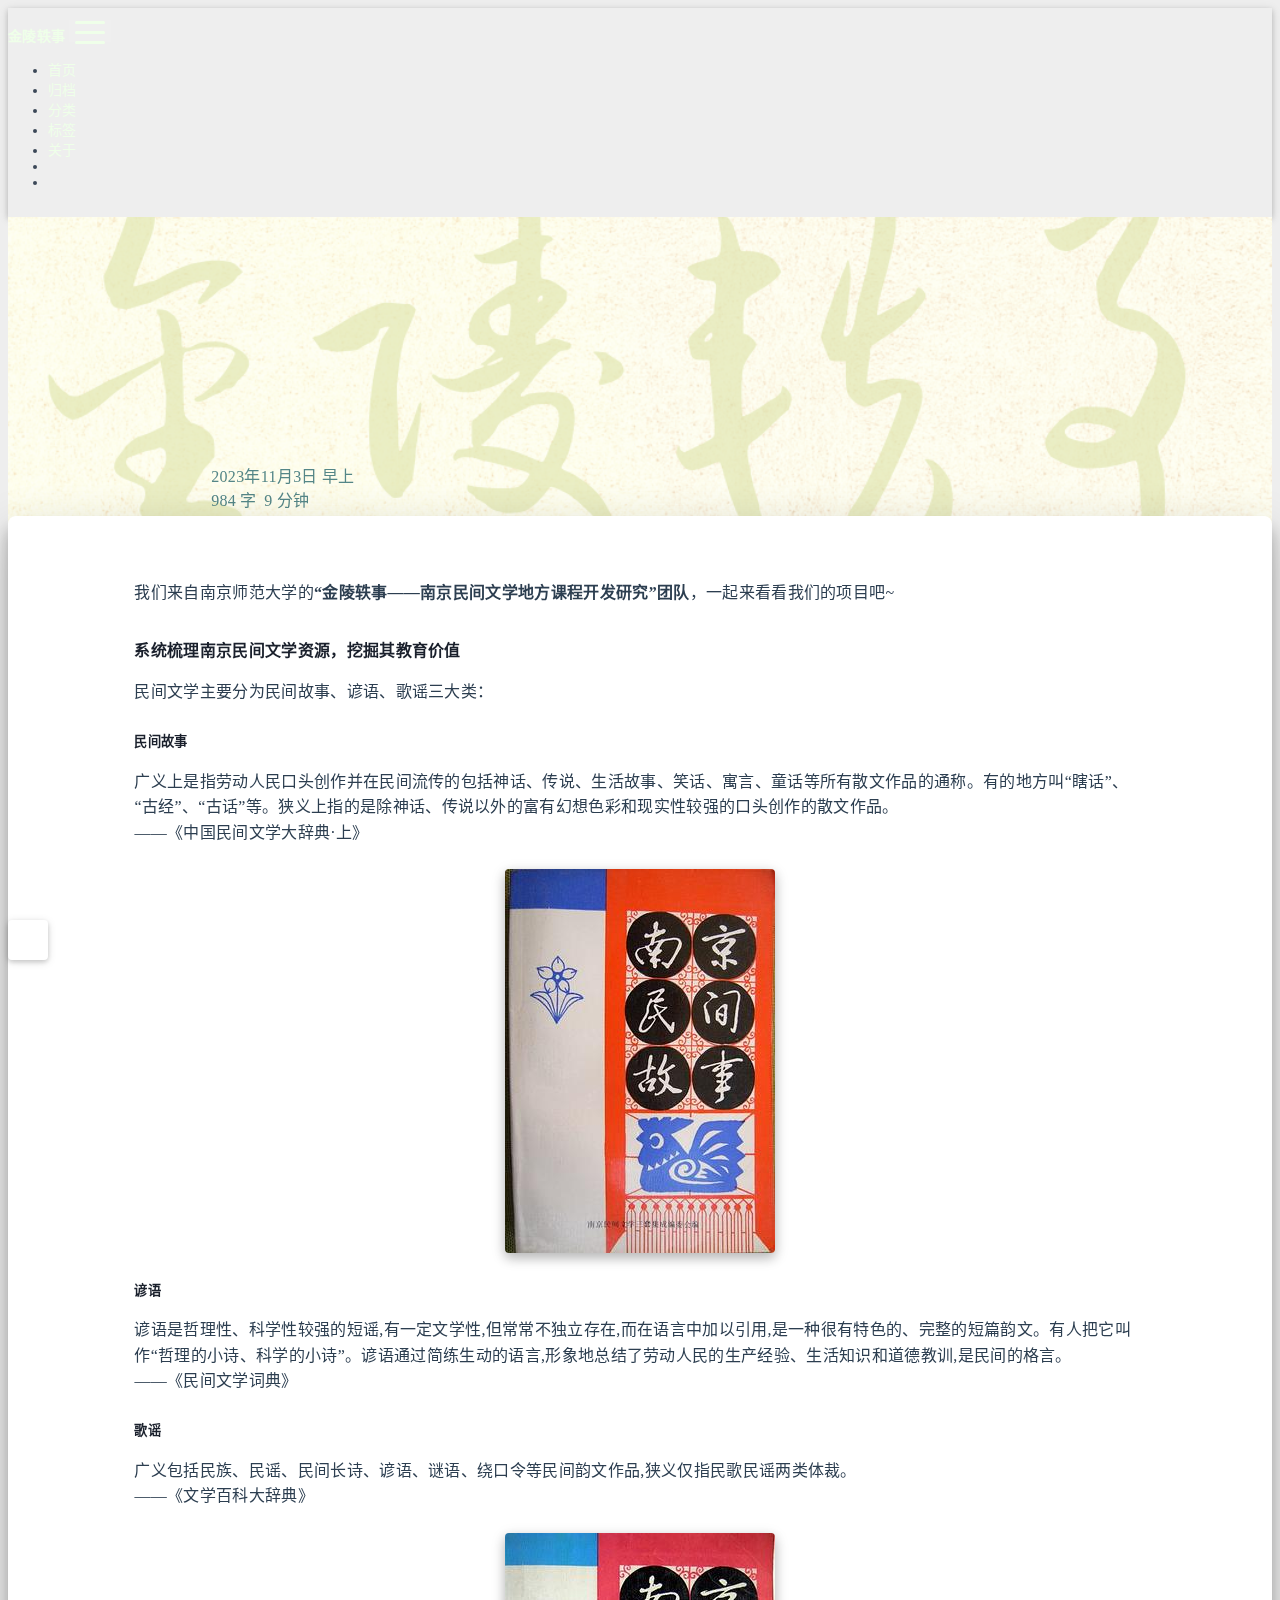
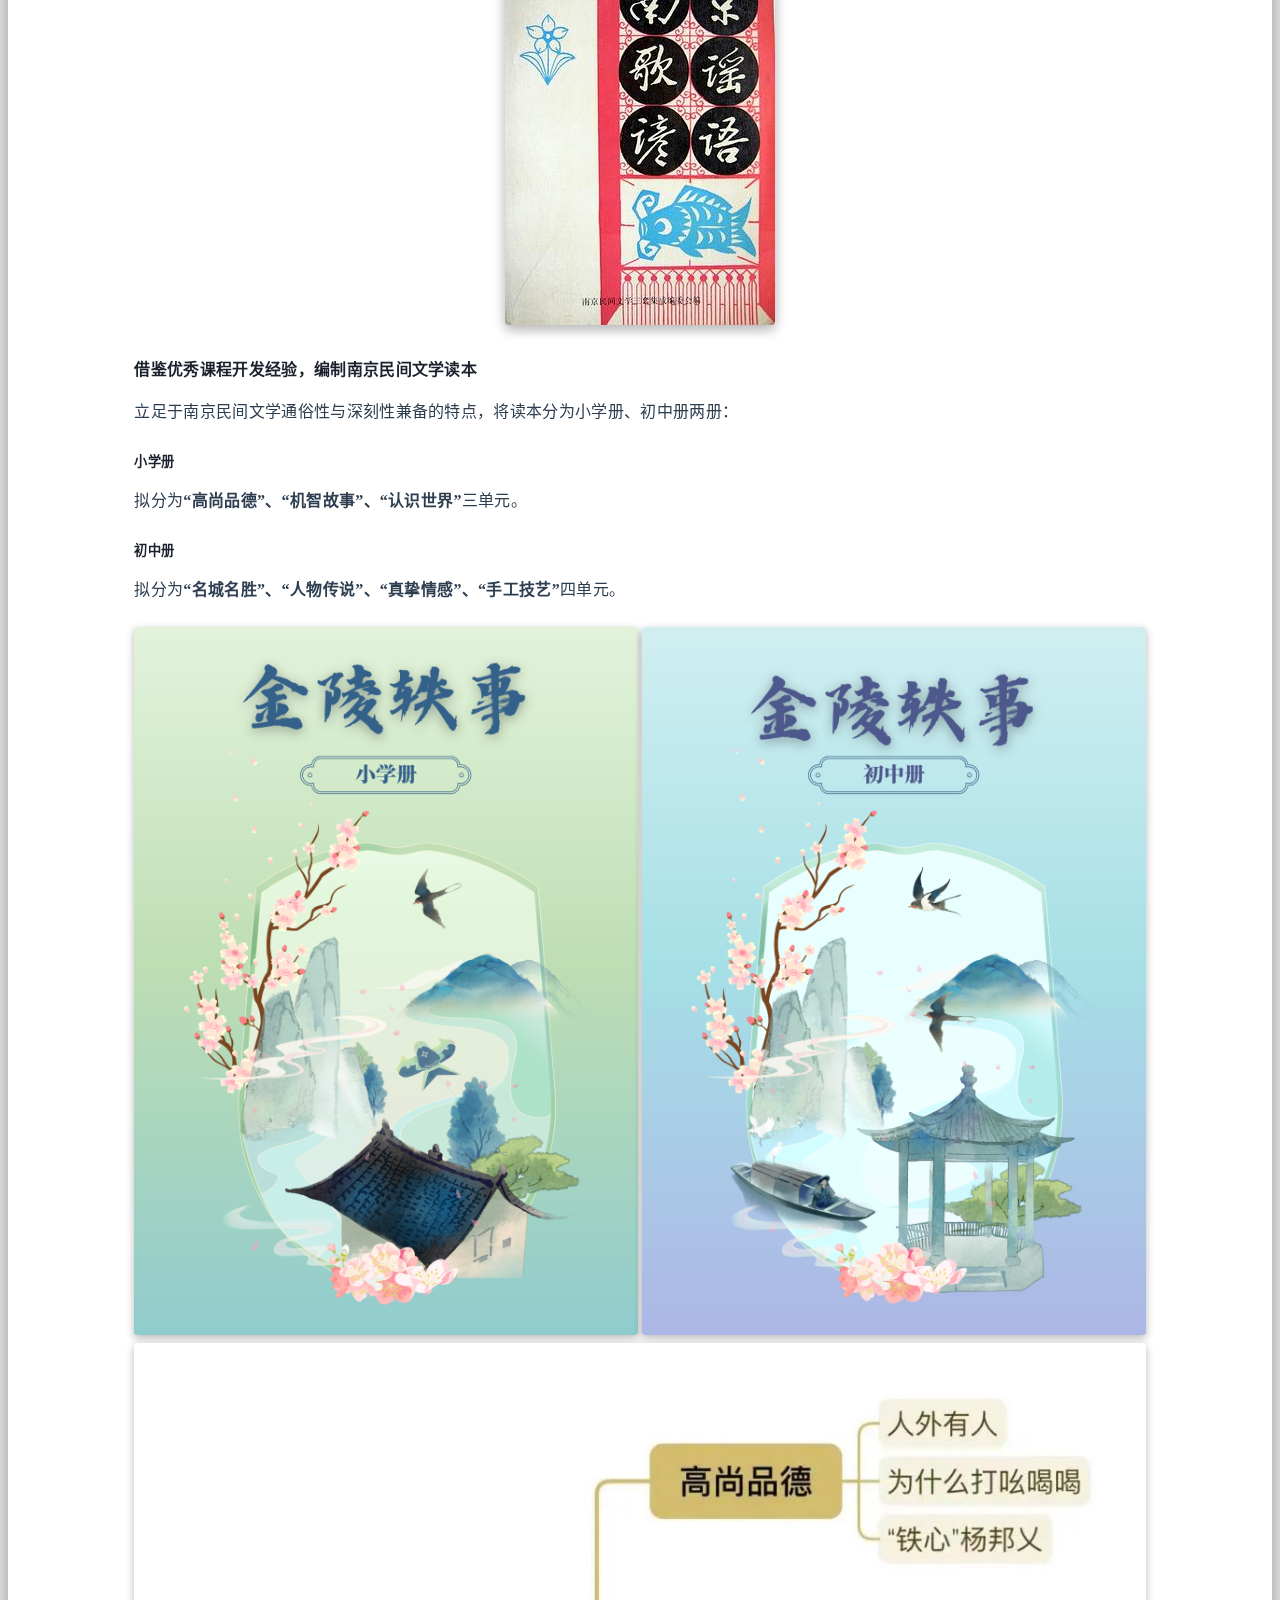
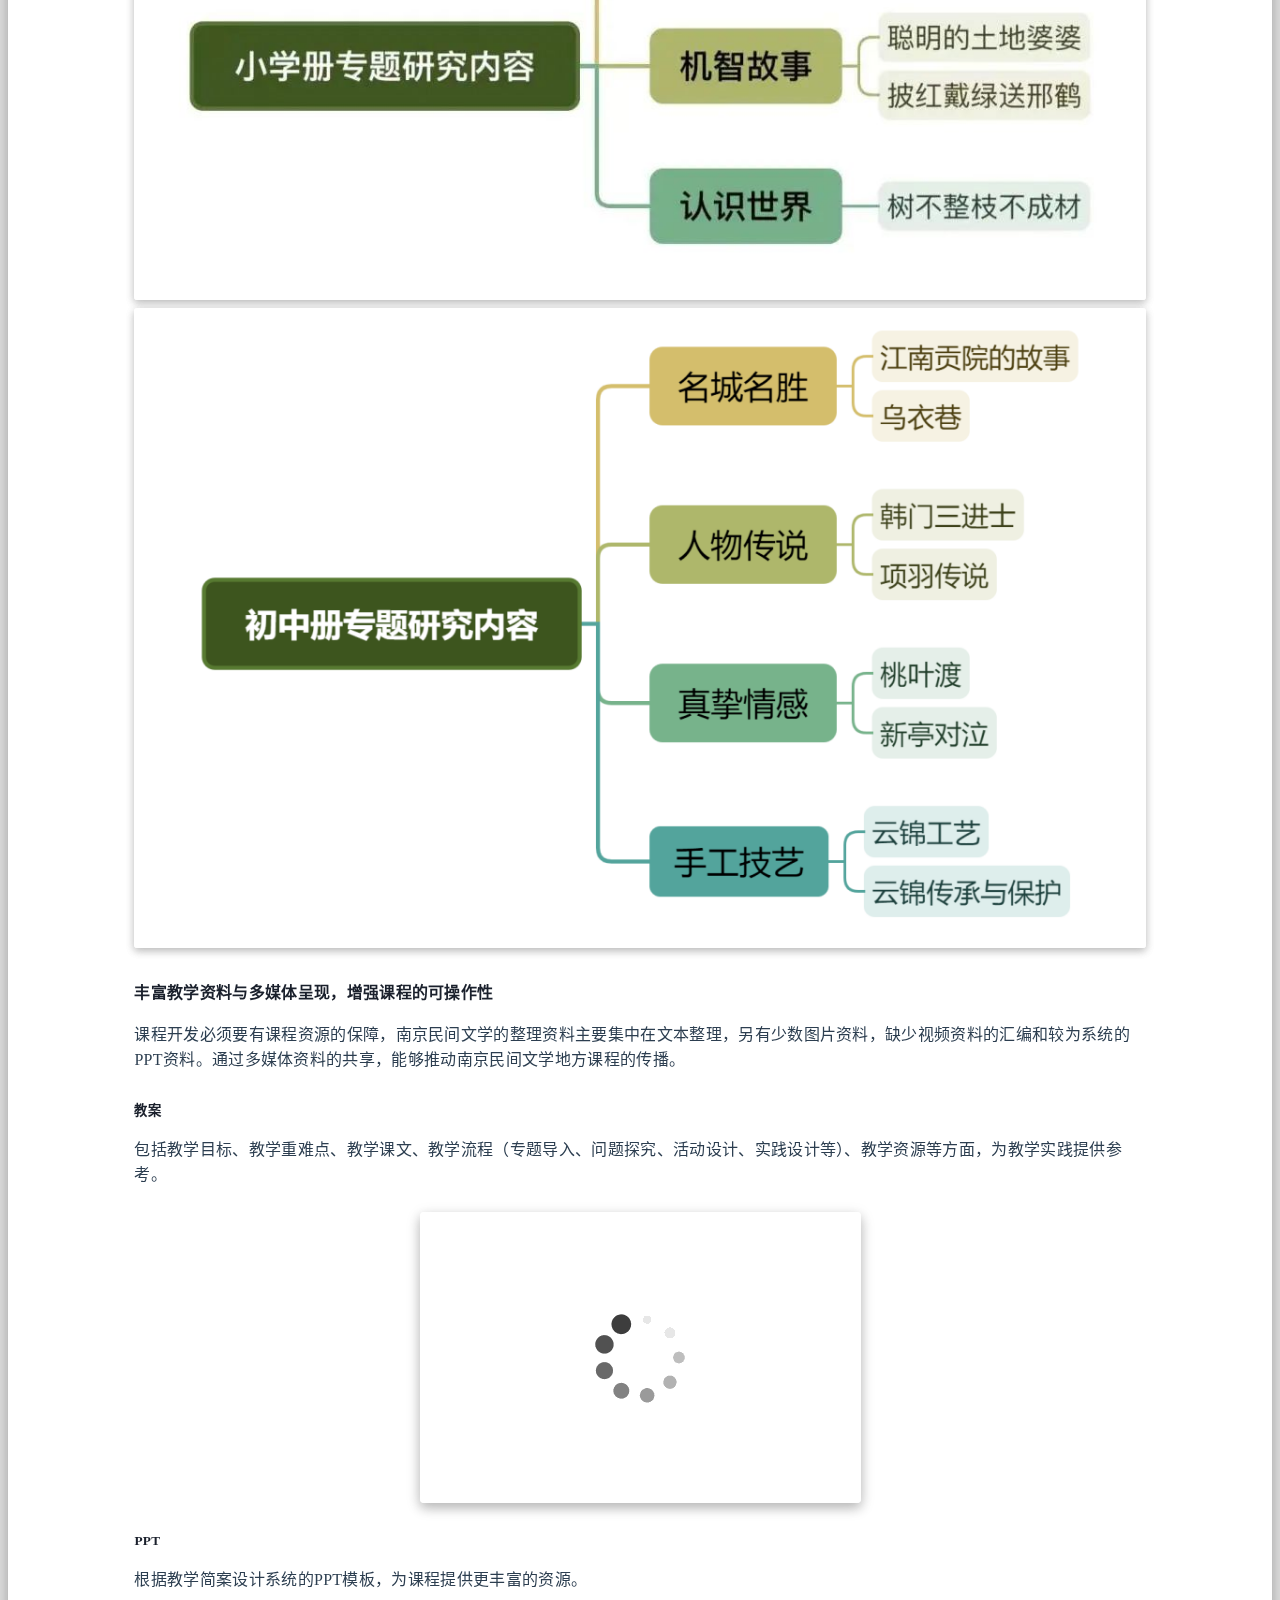
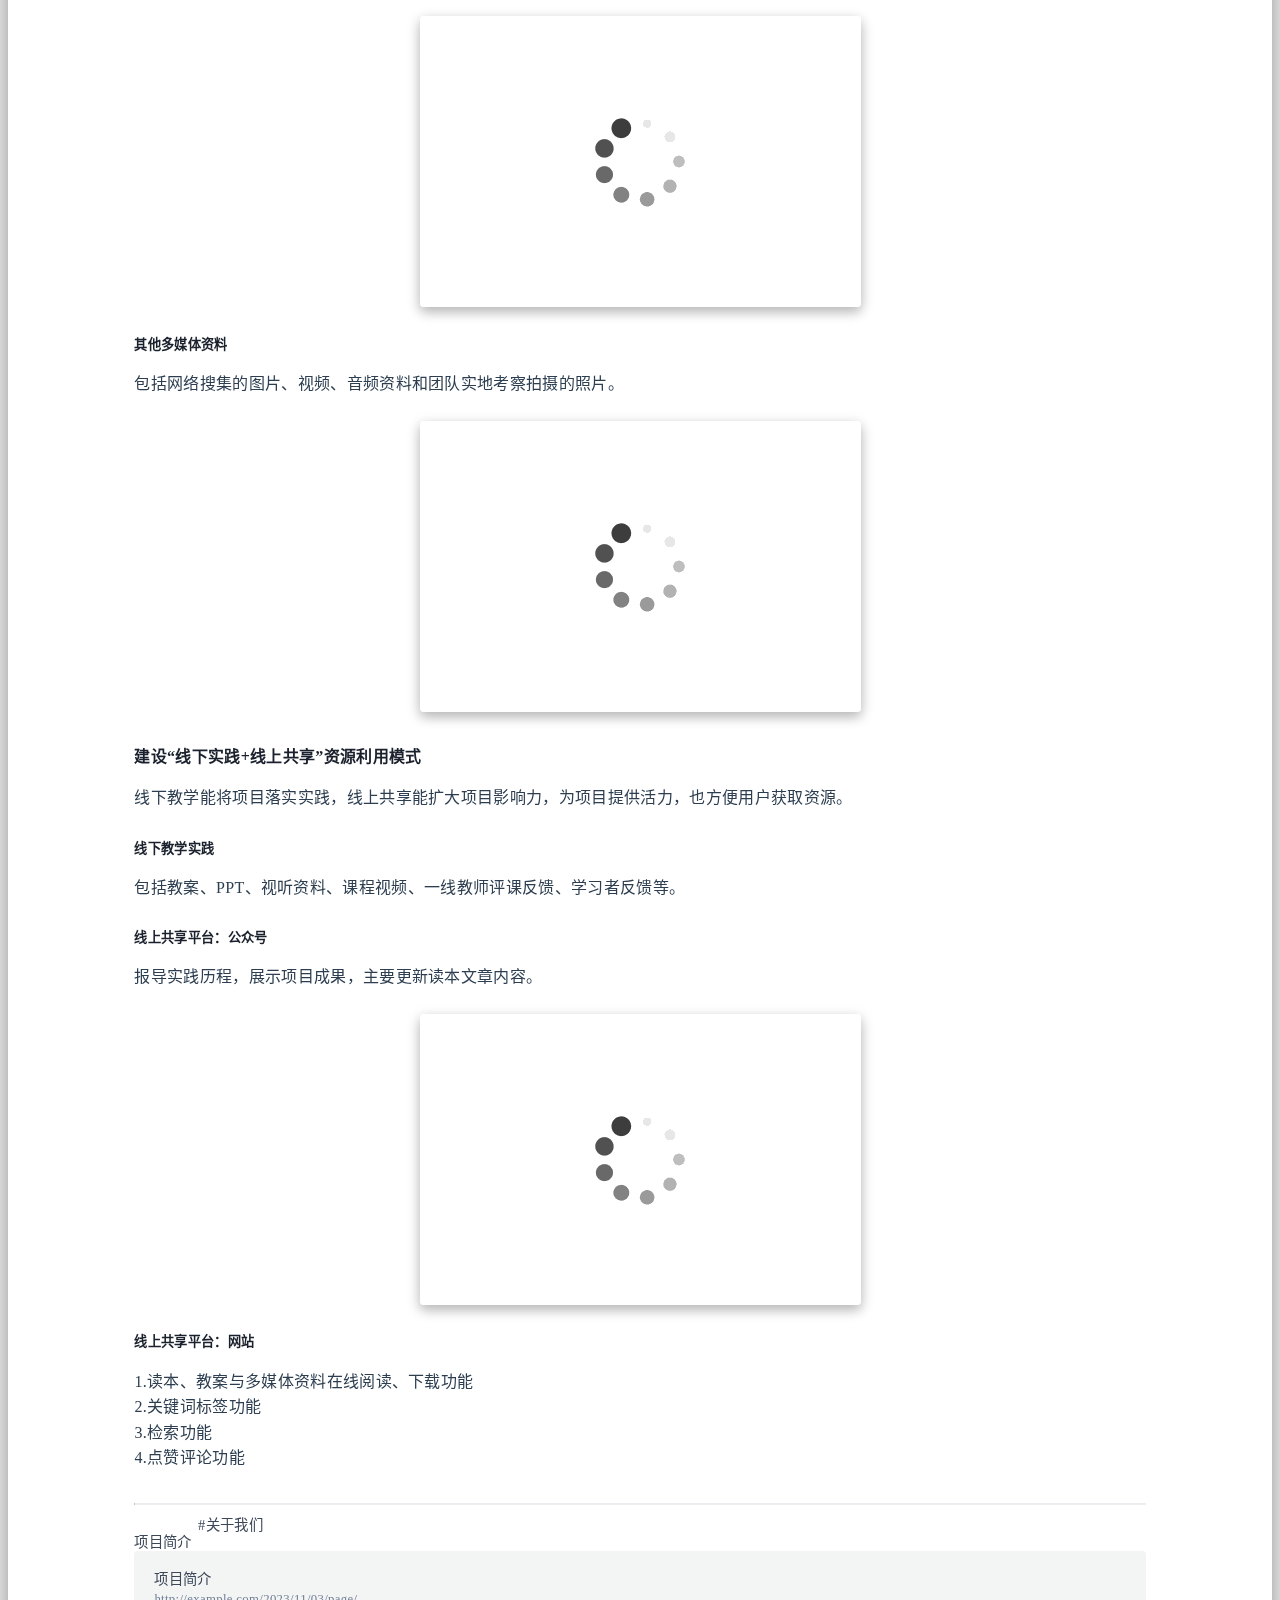
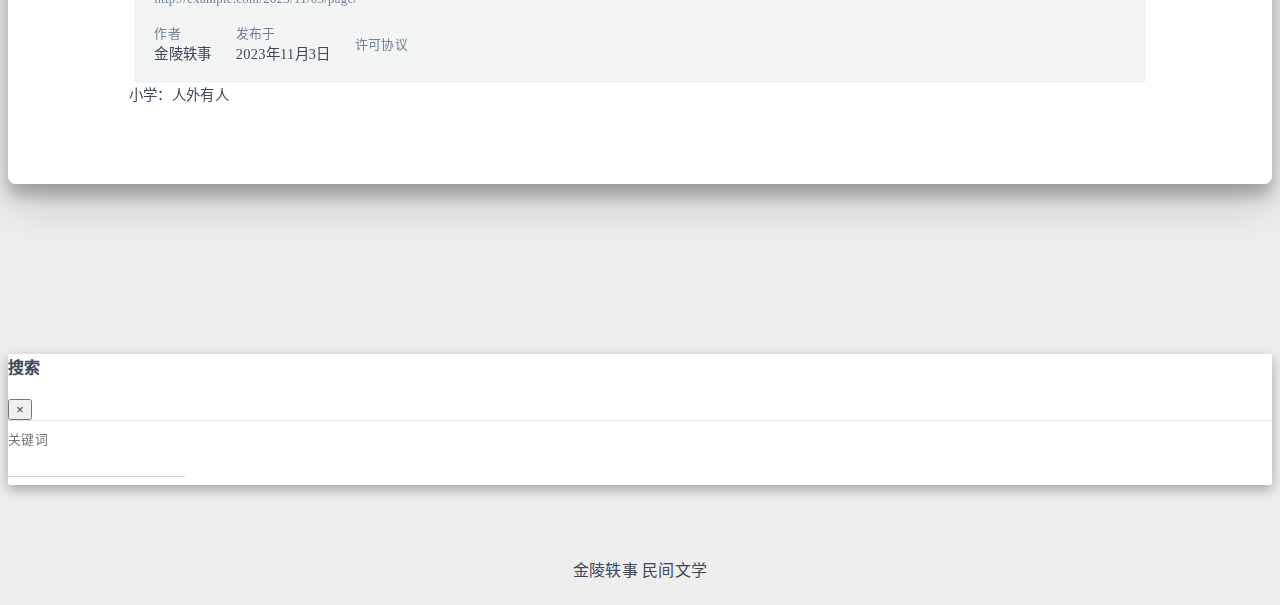
<file: 2023/11/03/page/index.html>
<!DOCTYPE html>
<html lang="zh-CN" data-default-color-scheme=light>



<head>
  <meta charset="UTF-8">
  <link rel="apple-touch-icon" sizes="76x76" href="/img/avatar.png">
  <link rel="icon" href="/img/avatar.png">
  <meta name="viewport" content="width=device-width, initial-scale=1.0, maximum-scale=5.0, shrink-to-fit=no">
  <meta http-equiv="x-ua-compatible" content="ie=edge">
  
    <meta http-equiv="Content-Security-Policy" content="upgrade-insecure-requests">
  
  <meta name="theme-color" content="#548687">
  <meta name="author" content="金陵轶事">
  <meta name="keywords" content="">
  
    <meta name="description" content="我们来自南京师范大学的“金陵轶事——南京民间文学地方课程开发研究”团队，一起来看看我们的项目吧~">
<meta property="og:type" content="article">
<meta property="og:title" content="项目简介">
<meta property="og:url" content="http://example.com/2023/11/03/page/index.html">
<meta property="og:site_name" content="金陵轶事">
<meta property="og:description" content="我们来自南京师范大学的“金陵轶事——南京民间文学地方课程开发研究”团队，一起来看看我们的项目吧~">
<meta property="og:locale" content="zh_CN">
<meta property="og:image" content="http://example.com/img/page/1.png">
<meta property="article:published_time" content="2023-11-03T00:44:56.000Z">
<meta property="article:modified_time" content="2023-11-06T11:33:33.491Z">
<meta property="article:author" content="金陵轶事">
<meta property="article:tag" content="关于我们">
<meta name="twitter:card" content="summary_large_image">
<meta name="twitter:image" content="http://example.com/img/page/1.png">
  
  
    <meta name="referrer" content="no-referrer-when-downgrade">
  
  
  <title>项目简介 - 金陵轶事</title>

  <link  rel="stylesheet" href="https://lib.baomitu.com/twitter-bootstrap/4.6.1/css/bootstrap.min.css" />



  <link  rel="stylesheet" href="https://lib.baomitu.com/github-markdown-css/4.0.0/github-markdown.min.css" />

  <link  rel="stylesheet" href="https://lib.baomitu.com/hint.css/2.7.0/hint.min.css" />

  <link  rel="stylesheet" href="https://lib.baomitu.com/fancybox/3.5.7/jquery.fancybox.min.css" />



<!-- 主题依赖的图标库，不要自行修改 -->
<!-- Do not modify the link that theme dependent icons -->

<link rel="stylesheet" href="//at.alicdn.com/t/font_1749284_hj8rtnfg7um.css">



<link rel="stylesheet" href="//at.alicdn.com/t/font_1736178_lbnruvf0jn.css">


<link  rel="stylesheet" href="/css/main.css" />


  <link id="highlight-css" rel="stylesheet" href="/css/highlight.css" />
  
    <link id="highlight-css-dark" rel="stylesheet" href="/css/highlight-dark.css" />
  



  
<link rel="stylesheet" href="/css/custom.css">



  <script id="fluid-configs">
    var Fluid = window.Fluid || {};
    Fluid.ctx = Object.assign({}, Fluid.ctx)
    var CONFIG = {"hostname":"example.com","root":"/","version":"1.9.5","typing":{"enable":true,"typeSpeed":80,"cursorChar":"_","loop":false,"scope":[]},"anchorjs":{"enable":true,"element":"h1,h2,h3,h4,h5,h6","placement":"left","visible":"hover","icon":"❡"},"progressbar":{"enable":true,"height_px":3,"color":"#29d","options":{"showSpinner":false,"trickleSpeed":100}},"code_language":{"enable":true,"default":"TEXT"},"copy_btn":true,"image_caption":{"enable":true},"image_zoom":{"enable":true,"img_url_replace":["",""]},"toc":{"enable":true,"placement":"right","headingSelector":"h1,h2,h3,h4,h5,h6","collapseDepth":0},"lazyload":{"enable":true,"loading_img":"/img/loading.gif","onlypost":false,"offset_factor":2},"web_analytics":{"enable":"ture","follow_dnt":true,"baidu":null,"google":{"measurement_id":null},"tencent":{"sid":null,"cid":null},"woyaola":null,"cnzz":null,"leancloud":"appId:rvsODPA7uM1eamHDe7oJVEdf-gzGzoHsz appKey:8PrKbWYP3RKOiBqe0OLOVkZ6 server_url:https://rvsodpa7.lc-cn-n1-shared.com path:window.location.pathname ignore_local:false"},"search_path":"/local-search.xml","include_content_in_search":true};

    if (CONFIG.web_analytics.follow_dnt) {
      var dntVal = navigator.doNotTrack || window.doNotTrack || navigator.msDoNotTrack;
      Fluid.ctx.dnt = dntVal && (dntVal.startsWith('1') || dntVal.startsWith('yes') || dntVal.startsWith('on'));
    }
  </script>
  <script  src="/js/utils.js" ></script>
  <script  src="/js/color-schema.js" ></script>
  

  

  
    <!-- Google tag (gtag.js) -->
    <script async>
      if (!Fluid.ctx.dnt) {
        Fluid.utils.createScript("https://www.googletagmanager.com/gtag/js?id=", function() {
          window.dataLayer = window.dataLayer || [];
          function gtag() {
            dataLayer.push(arguments);
          }
          gtag('js', new Date());
          gtag('config', '');
        });
      }
    </script>
  

  

  

  

  



  
<meta name="generator" content="Hexo 5.4.2"></head>


<body>
  

  <header>
    

<div class="header-inner" style="height: 60vh;">
  <nav id="navbar" class="navbar fixed-top  navbar-expand-lg navbar-dark scrolling-navbar">
  <div class="container">
    <a class="navbar-brand" href="/">
      <strong>金陵轶事</strong>
    </a>

    <button id="navbar-toggler-btn" class="navbar-toggler" type="button" data-toggle="collapse"
            data-target="#navbarSupportedContent"
            aria-controls="navbarSupportedContent" aria-expanded="false" aria-label="Toggle navigation">
      <div class="animated-icon"><span></span><span></span><span></span></div>
    </button>

    <!-- Collapsible content -->
    <div class="collapse navbar-collapse" id="navbarSupportedContent">
      <ul class="navbar-nav ml-auto text-center">
        
          
          
          
          
            <li class="nav-item">
              <a class="nav-link" href="/" target="_self">
                <i class="iconfont icon-home-fill"></i>
                <span>首页</span>
              </a>
            </li>
          
        
          
          
          
          
            <li class="nav-item">
              <a class="nav-link" href="/archives/" target="_self">
                <i class="iconfont icon-archive-fill"></i>
                <span>归档</span>
              </a>
            </li>
          
        
          
          
          
          
            <li class="nav-item">
              <a class="nav-link" href="/categories/" target="_self">
                <i class="iconfont icon-category-fill"></i>
                <span>分类</span>
              </a>
            </li>
          
        
          
          
          
          
            <li class="nav-item">
              <a class="nav-link" href="/tags/" target="_self">
                <i class="iconfont icon-tags-fill"></i>
                <span>标签</span>
              </a>
            </li>
          
        
          
          
          
          
            <li class="nav-item">
              <a class="nav-link" href="/about/" target="_self">
                <i class="iconfont icon-user-fill"></i>
                <span>关于</span>
              </a>
            </li>
          
        
        
          <li class="nav-item" id="search-btn">
            <a class="nav-link" target="_self" href="javascript:;" data-toggle="modal" data-target="#modalSearch" aria-label="Search">
              <i class="iconfont icon-search"></i>
            </a>
          </li>
          
        
        
          <li class="nav-item" id="color-toggle-btn">
            <a class="nav-link" target="_self" href="javascript:;" aria-label="Color Toggle">
              <i class="iconfont icon-dark" id="color-toggle-icon"></i>
            </a>
          </li>
        
      </ul>
    </div>
  </div>
</nav>

  

<div id="banner" class="banner" parallax=true
     style="background: url('/img/default.png') no-repeat center center; background-size: cover;">
  <div class="full-bg-img">
    <div class="mask flex-center" style="background-color: rgba(0, 0, 0, 0)">
      <div class="banner-text text-center fade-in-up">
        <div class="h2">
          
            <span id="subtitle" data-typed-text="项目简介"></span>
          
        </div>

        
          
  <div class="mt-3">
    
    
      <span class="post-meta">
        <i class="iconfont icon-date-fill" aria-hidden="true"></i>
        <time datetime="2023-11-03 08:44" pubdate>
          2023年11月3日 早上
        </time>
      </span>
    
  </div>

  <div class="mt-1">
    
      <span class="post-meta mr-2">
        <i class="iconfont icon-chart"></i>
        
          984 字
        
      </span>
    

    
      <span class="post-meta mr-2">
        <i class="iconfont icon-clock-fill"></i>
        
        
        
          9 分钟
        
      </span>
    

    
    
      
        <span id="busuanzi_container_page_pv" style="display: none">
          <i class="iconfont icon-eye" aria-hidden="true"></i>
          <span id="busuanzi_value_page_pv"></span> 次
        </span>
        
      
    
  </div>


        
      </div>

      
    </div>
  </div>
</div>

</div>

  </header>

  <main>
    
      

<div class="container-fluid nopadding-x">
  <div class="row nomargin-x">
    <div class="side-col d-none d-lg-block col-lg-2">
      

    </div>

    <div class="col-lg-8 nopadding-x-md">
      <div class="container nopadding-x-md" id="board-ctn">
        <div id="board">
          <article class="post-content mx-auto">
            <h1 id="seo-header">项目简介</h1>
            
            
              <div class="markdown-body">
                
                <p>我们来自南京师范大学的<strong>“金陵轶事——南京民间文学地方课程开发研究”团队</strong>，一起来看看我们的项目吧~</p>
<span id="more"></span>
<h4 id="系统梳理南京民间文学资源，挖掘其教育价值"><a href="#系统梳理南京民间文学资源，挖掘其教育价值" class="headerlink" title="系统梳理南京民间文学资源，挖掘其教育价值"></a>系统梳理南京民间文学资源，挖掘其教育价值</h4><p>民间文学主要分为民间故事、谚语、歌谣三大类：</p>
<h5 id="民间故事"><a href="#民间故事" class="headerlink" title="民间故事"></a>民间故事</h5><p>广义上是指劳动人民口头创作并在民间流传的包括神话、传说、生活故事、笑话、寓言、童话等所有散文作品的通称。有的地方叫“瞎话”、“古经”、“古话”等。狭义上指的是除神话、传说以外的富有幻想色彩和现实性较强的口头创作的散文作品。<br>——《中国民间文学大辞典·上》<br><img src="/img/page/1.jpg" srcset="/img/loading.gif" lazyload></p>
<h5 id="谚语"><a href="#谚语" class="headerlink" title="谚语"></a>谚语</h5><p>谚语是哲理性、科学性较强的短谣,有一定文学性,但常常不独立存在,而在语言中加以引用,是一种很有特色的、完整的短篇韵文。有人把它叫作“哲理的小诗、科学的小诗”。谚语通过简练生动的语言,形象地总结了劳动人民的生产经验、生活知识和道德教训,是民间的格言。<br>——《民间文学词典》</p>
<h5 id="歌谣"><a href="#歌谣" class="headerlink" title="歌谣"></a>歌谣</h5><p>广义包括民族、民谣、民间长诗、谚语、谜语、绕口令等民间韵文作品,狭义仅指民歌民谣两类体裁。<br>——《文学百科大辞典》<br><img src="/img/page/2.jpg" srcset="/img/loading.gif" lazyload></p>
<h4 id="借鉴优秀课程开发经验，编制南京民间文学读本"><a href="#借鉴优秀课程开发经验，编制南京民间文学读本" class="headerlink" title="借鉴优秀课程开发经验，编制南京民间文学读本"></a>借鉴优秀课程开发经验，编制南京民间文学读本</h4><p>立足于南京民间文学通俗性与深刻性兼备的特点，将读本分为小学册、初中册两册：</p>
<h5 id="小学册"><a href="#小学册" class="headerlink" title="小学册"></a>小学册</h5><p>拟分为<strong>“高尚品德”、“机智故事”、“认识世界”</strong>三单元。</p>
<h5 id="初中册"><a href="#初中册" class="headerlink" title="初中册"></a>初中册</h5><p>拟分为<strong>“名城名胜”、“人物传说”、“真挚情感”、“手工技艺”</strong>四单元。</p>
<div class="group-image-container"><div class="group-image-row"><div class="group-image-wrap"><img src="/img/page/3.png" srcset="/img/loading.gif" lazyload></div><div class="group-image-wrap"><img src="/img/page/4.png" srcset="/img/loading.gif" lazyload></div></div><div class="group-image-row"><div class="group-image-wrap"><img src="/img/page/5.jpg" srcset="/img/loading.gif" lazyload></div></div><div class="group-image-row"><div class="group-image-wrap"><img src="/img/page/6.png" srcset="/img/loading.gif" lazyload></div></div></div>
<h4 id="丰富教学资料与多媒体呈现，增强课程的可操作性"><a href="#丰富教学资料与多媒体呈现，增强课程的可操作性" class="headerlink" title="丰富教学资料与多媒体呈现，增强课程的可操作性"></a>丰富教学资料与多媒体呈现，增强课程的可操作性</h4><p>课程开发必须要有课程资源的保障，南京民间文学的整理资料主要集中在文本整理，另有少数图片资料，缺少视频资料的汇编和较为系统的PPT资料。通过多媒体资料的共享，能够推动南京民间文学地方课程的传播。</p>
<h5 id="教案"><a href="#教案" class="headerlink" title="教案"></a>教案</h5><p>包括教学目标、教学重难点、教学课文、教学流程（专题导入、问题探究、活动设计、实践设计等）、教学资源等方面，为教学实践提供参考。<br><img src="/img/page/7.png" srcset="/img/loading.gif" lazyload></p>
<h5 id="PPT"><a href="#PPT" class="headerlink" title="PPT"></a>PPT</h5><p>根据教学简案设计系统的PPT模板，为课程提供更丰富的资源。<br><img src="/img/page/8.png" srcset="/img/loading.gif" lazyload></p>
<h5 id="其他多媒体资料"><a href="#其他多媒体资料" class="headerlink" title="其他多媒体资料"></a>其他多媒体资料</h5><p>包括网络搜集的图片、视频、音频资料和团队实地考察拍摄的照片。<br><img src="/img/page/9.jpg" srcset="/img/loading.gif" lazyload></p>
<h4 id="建设“线下实践-线上共享”资源利用模式"><a href="#建设“线下实践-线上共享”资源利用模式" class="headerlink" title="建设“线下实践+线上共享”资源利用模式"></a>建设“线下实践+线上共享”资源利用模式</h4><p>线下教学能将项目落实实践，线上共享能扩大项目影响力，为项目提供活力，也方便用户获取资源。</p>
<h5 id="线下教学实践"><a href="#线下教学实践" class="headerlink" title="线下教学实践"></a>线下教学实践</h5><p>包括教案、PPT、视听资料、课程视频、一线教师评课反馈、学习者反馈等。</p>
<h5 id="线上共享平台：公众号"><a href="#线上共享平台：公众号" class="headerlink" title="线上共享平台：公众号"></a>线上共享平台：公众号</h5><p>报导实践历程，展示项目成果，主要更新读本文章内容。<br><img src="/img/page/10.jpg" srcset="/img/loading.gif" lazyload></p>
<h5 id="线上共享平台：网站"><a href="#线上共享平台：网站" class="headerlink" title="线上共享平台：网站"></a>线上共享平台：网站</h5><p>1.读本、教案与多媒体资料在线阅读、下载功能<br>2.关键词标签功能<br>3.检索功能<br>4.点赞评论功能</p>

                
              </div>
            
            <hr/>
            <div>
              <div class="post-metas my-3">
  
    <div class="post-meta mr-3 d-flex align-items-center">
      <i class="iconfont icon-category"></i>
      

<span class="category-chains">
  
  
    
      <span class="category-chain">
        
  <a href="/categories/%E9%A1%B9%E7%9B%AE%E7%AE%80%E4%BB%8B/" class="category-chain-item">项目简介</a>
  
  

      </span>
    
  
</span>

    </div>
  
  
    <div class="post-meta">
      <i class="iconfont icon-tags"></i>
      
        <a href="/tags/%E5%85%B3%E4%BA%8E%E6%88%91%E4%BB%AC/" class="print-no-link">#关于我们</a>
      
    </div>
  
</div>


              
  

  <div class="license-box my-3">
    <div class="license-title">
      <div>项目简介</div>
      <div>http://example.com/2023/11/03/page/</div>
    </div>
    <div class="license-meta">
      
        <div class="license-meta-item">
          <div>作者</div>
          <div>金陵轶事</div>
        </div>
      
      
        <div class="license-meta-item license-meta-date">
          <div>发布于</div>
          <div>2023年11月3日</div>
        </div>
      
      
      
        <div class="license-meta-item">
          <div>许可协议</div>
          <div>
            
              
              
                <a class="print-no-link" target="_blank" href="https://creativecommons.org/licenses/by/4.0/">
                  <span class="hint--top hint--rounded" aria-label="BY - 署名">
                    <i class="iconfont icon-by"></i>
                  </span>
                </a>
              
            
          </div>
        </div>
      
    </div>
    <div class="license-icon iconfont"></div>
  </div>



              
                <div class="post-prevnext my-3">
                  <article class="post-prev col-6">
                    
                    
                      <a href="/2023/11/06/%E5%B0%8F%E5%AD%A6%EF%BC%9A%E4%BA%BA%E5%A4%96%E6%9C%89%E4%BA%BA/index/" title="小学：人外有人">
                        <i class="iconfont icon-arrowleft"></i>
                        <span class="hidden-mobile">小学：人外有人</span>
                        <span class="visible-mobile">上一篇</span>
                      </a>
                    
                  </article>
                  <article class="post-next col-6">
                    
                    
                  </article>
                </div>
              
            </div>

            
  
  
    <article id="comments" lazyload>
      
  <div id="valine"></div>
  <script type="text/javascript">
    Fluid.utils.loadComments('#valine', function() {
      Fluid.utils.createScript('https://lib.baomitu.com/valine/1.5.1/Valine.min.js', function() {
        var options = Object.assign(
          {"appid":"rvsODPA7uM1eamHDe7oJVEdf-gzGzoHsz","appkey":"8PrKbWYP3RKOiBqe0OLOVkZ6","path":"window.location.pathname","placeholder":"欢迎交流讨论…","avatar":"retro","meta":["nick","mail"],"requiredFields":[],"pageSize":5,"lang":"zh-CN","highlight":false,"recordIP":true,"serverURLs":"","emojiCDN":null,"emojiMaps":null,"enableQQ":true,"appId":"rvsODPA7uM1eamHDe7oJVEdf-gzGzoHsz","appKey":"8PrKbWYP3RKOiBqe0OLOVkZ6"},
          {
            el: "#valine",
            path: window.location.pathname
          }
        )
        new Valine(options);
        Fluid.utils.waitElementVisible('#valine .vcontent', () => {
          var imgSelector = '#valine .vcontent img:not(.vemoji)';
          Fluid.plugins.imageCaption(imgSelector);
          Fluid.plugins.fancyBox(imgSelector);
        })
      });
    });
  </script>
  <noscript>Please enable JavaScript to view the comments</noscript>


    </article>
  


          </article>
        </div>
      </div>
    </div>

    <div class="side-col d-none d-lg-block col-lg-2">
      
  <aside class="sidebar" style="margin-left: -1rem">
    <div id="toc">
  <p class="toc-header">
    <i class="iconfont icon-list"></i>
    <span>目录</span>
  </p>
  <div class="toc-body" id="toc-body"></div>
</div>



  </aside>


    </div>
  </div>
</div>





  



  



  



  



  







    

    
      <a id="scroll-top-button" aria-label="TOP" href="#" role="button">
        <i class="iconfont icon-arrowup" aria-hidden="true"></i>
      </a>
    

    
      <div class="modal fade" id="modalSearch" tabindex="-1" role="dialog" aria-labelledby="ModalLabel"
     aria-hidden="true">
  <div class="modal-dialog modal-dialog-scrollable modal-lg" role="document">
    <div class="modal-content">
      <div class="modal-header text-center">
        <h4 class="modal-title w-100 font-weight-bold">搜索</h4>
        <button type="button" id="local-search-close" class="close" data-dismiss="modal" aria-label="Close">
          <span aria-hidden="true">&times;</span>
        </button>
      </div>
      <div class="modal-body mx-3">
        <div class="md-form mb-5">
          <input type="text" id="local-search-input" class="form-control validate">
          <label data-error="x" data-success="v" for="local-search-input">关键词</label>
        </div>
        <div class="list-group" id="local-search-result"></div>
      </div>
    </div>
  </div>
</div>

    

    
  </main>

  <footer>
    <div class="footer-inner">
  
    <div class="footer-content">
       <a href=""><span>金陵轶事</span></a> <i class="iconfont icon-love"></i> <a href=""><span>民间文学</span></a> 
    </div>
  
  
    <div class="statistics">
  
  

  
    
      <span id="busuanzi_container_site_pv" style="display: none">
        总访问量 
        <span id="busuanzi_value_site_pv"></span>
         次
      </span>
    
    
      <span id="busuanzi_container_site_uv" style="display: none">
        总访客数 
        <span id="busuanzi_value_site_uv"></span>
         人
      </span>
    
    
  
</div>

  
  
  
</div>

  </footer>

  <!-- Scripts -->
  
  <script  src="https://lib.baomitu.com/nprogress/0.2.0/nprogress.min.js" ></script>
  <link  rel="stylesheet" href="https://lib.baomitu.com/nprogress/0.2.0/nprogress.min.css" />

  <script>
    NProgress.configure({"showSpinner":false,"trickleSpeed":100})
    NProgress.start()
    window.addEventListener('load', function() {
      NProgress.done();
    })
  </script>


<script  src="https://lib.baomitu.com/jquery/3.6.4/jquery.min.js" ></script>
<script  src="https://lib.baomitu.com/twitter-bootstrap/4.6.1/js/bootstrap.min.js" ></script>
<script  src="/js/events.js" ></script>
<script  src="/js/plugins.js" ></script>


  <script  src="https://lib.baomitu.com/typed.js/2.0.12/typed.min.js" ></script>
  <script>
    (function (window, document) {
      var typing = Fluid.plugins.typing;
      var subtitle = document.getElementById('subtitle');
      if (!subtitle || !typing) {
        return;
      }
      var text = subtitle.getAttribute('data-typed-text');
      
        typing(text);
      
    })(window, document);
  </script>




  
    <script  src="/js/img-lazyload.js" ></script>
  




  
<script>
  Fluid.utils.createScript('https://lib.baomitu.com/tocbot/4.20.1/tocbot.min.js', function() {
    var toc = jQuery('#toc');
    if (toc.length === 0 || !window.tocbot) { return; }
    var boardCtn = jQuery('#board-ctn');
    var boardTop = boardCtn.offset().top;

    window.tocbot.init(Object.assign({
      tocSelector     : '#toc-body',
      contentSelector : '.markdown-body',
      linkClass       : 'tocbot-link',
      activeLinkClass : 'tocbot-active-link',
      listClass       : 'tocbot-list',
      isCollapsedClass: 'tocbot-is-collapsed',
      collapsibleClass: 'tocbot-is-collapsible',
      scrollSmooth    : true,
      includeTitleTags: true,
      headingsOffset  : -boardTop,
    }, CONFIG.toc));
    if (toc.find('.toc-list-item').length > 0) {
      toc.css('visibility', 'visible');
    }

    Fluid.events.registerRefreshCallback(function() {
      if ('tocbot' in window) {
        tocbot.refresh();
        var toc = jQuery('#toc');
        if (toc.length === 0 || !tocbot) {
          return;
        }
        if (toc.find('.toc-list-item').length > 0) {
          toc.css('visibility', 'visible');
        }
      }
    });
  });
</script>


  <script src=https://lib.baomitu.com/clipboard.js/2.0.11/clipboard.min.js></script>

  <script>Fluid.plugins.codeWidget();</script>


  
<script>
  Fluid.utils.createScript('https://lib.baomitu.com/anchor-js/4.3.1/anchor.min.js', function() {
    window.anchors.options = {
      placement: CONFIG.anchorjs.placement,
      visible  : CONFIG.anchorjs.visible
    };
    if (CONFIG.anchorjs.icon) {
      window.anchors.options.icon = CONFIG.anchorjs.icon;
    }
    var el = (CONFIG.anchorjs.element || 'h1,h2,h3,h4,h5,h6').split(',');
    var res = [];
    for (var item of el) {
      res.push('.markdown-body > ' + item.trim());
    }
    if (CONFIG.anchorjs.placement === 'left') {
      window.anchors.options.class = 'anchorjs-link-left';
    }
    window.anchors.add(res.join(', '));

    Fluid.events.registerRefreshCallback(function() {
      if ('anchors' in window) {
        anchors.removeAll();
        var el = (CONFIG.anchorjs.element || 'h1,h2,h3,h4,h5,h6').split(',');
        var res = [];
        for (var item of el) {
          res.push('.markdown-body > ' + item.trim());
        }
        if (CONFIG.anchorjs.placement === 'left') {
          anchors.options.class = 'anchorjs-link-left';
        }
        anchors.add(res.join(', '));
      }
    });
  });
</script>


  
<script>
  Fluid.utils.createScript('https://lib.baomitu.com/fancybox/3.5.7/jquery.fancybox.min.js', function() {
    Fluid.plugins.fancyBox();
  });
</script>


  <script>Fluid.plugins.imageCaption();</script>

  <script  src="/js/local-search.js" ></script>

  <script defer src="https://busuanzi.ibruce.info/busuanzi/2.3/busuanzi.pure.mini.js" ></script>





<!-- 主题的启动项，将它保持在最底部 -->
<!-- the boot of the theme, keep it at the bottom -->
<script  src="/js/boot.js" ></script>


  

  <noscript>
    <div class="noscript-warning">博客在允许 JavaScript 运行的环境下浏览效果更佳</div>
  </noscript>
</body>
</html>
</file>
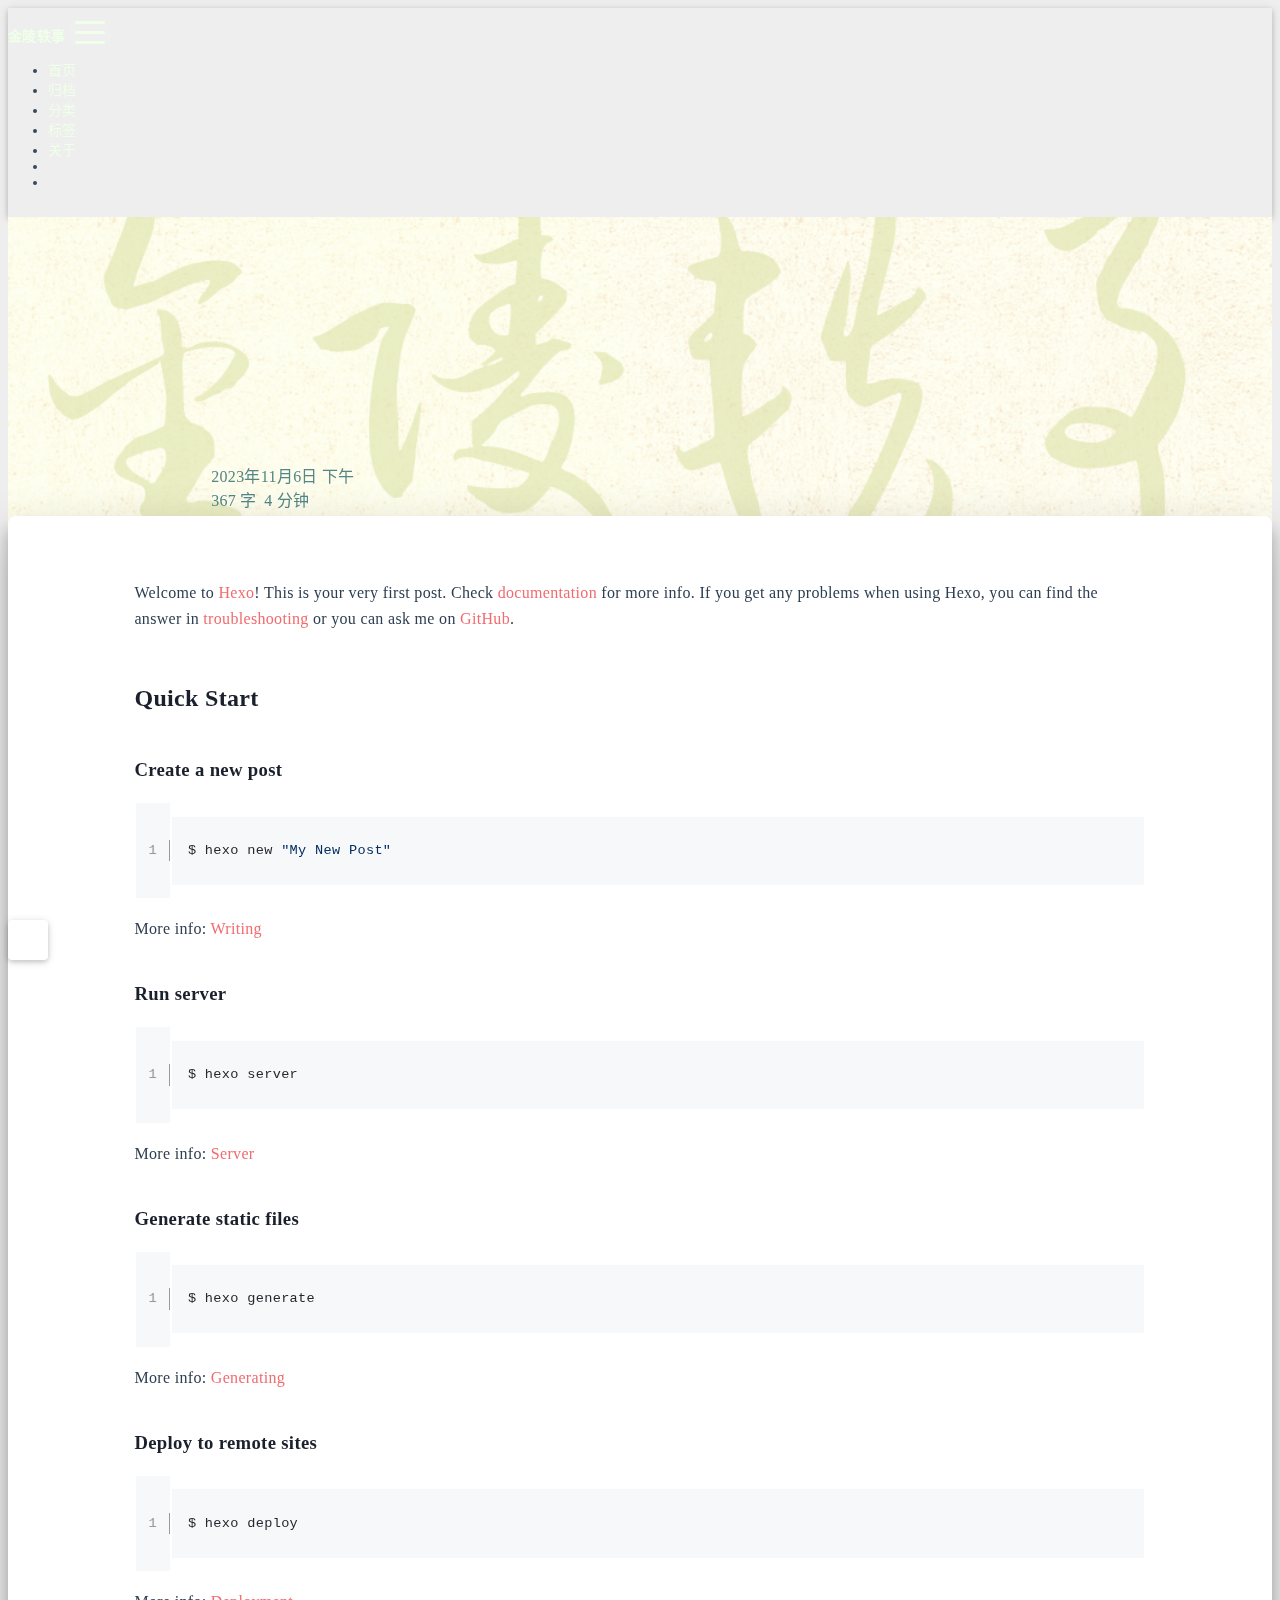
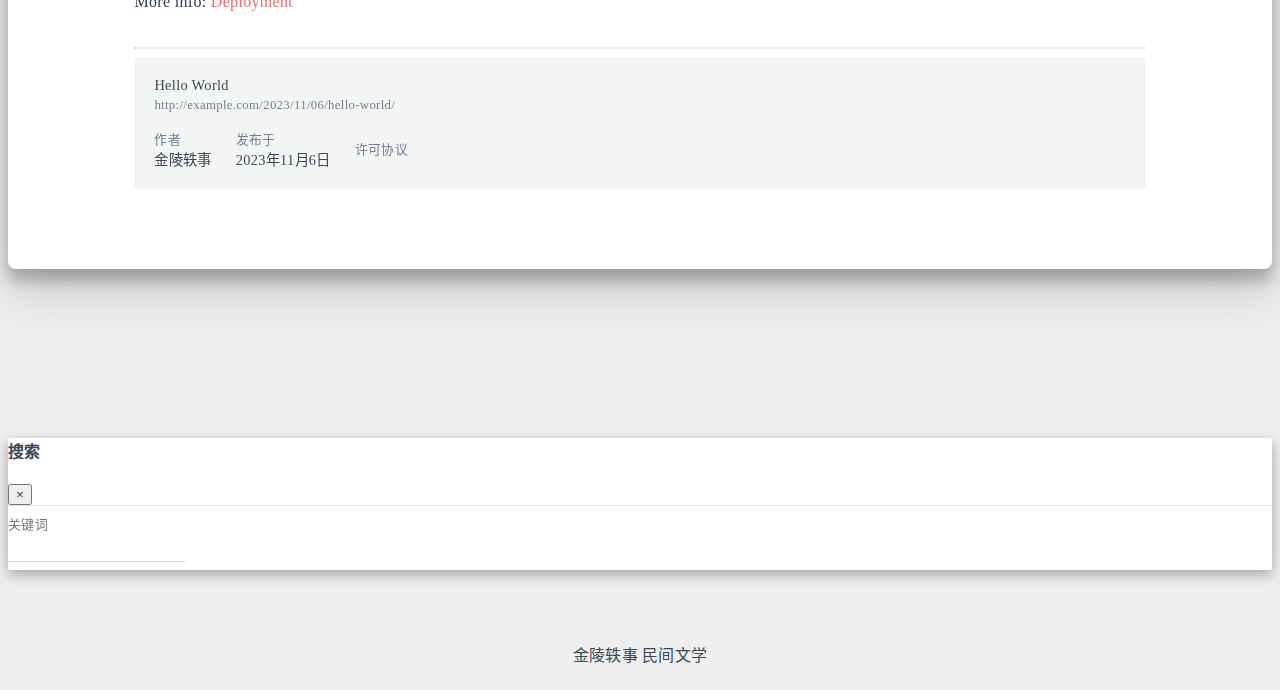
<file: 2023/11/06/hello-world/index.html>
<!DOCTYPE html>
<html lang="zh-CN" data-default-color-scheme=light>



<head>
  <meta charset="UTF-8">
  <link rel="apple-touch-icon" sizes="76x76" href="/img/avatar.png">
  <link rel="icon" href="/img/avatar.png">
  <meta name="viewport" content="width=device-width, initial-scale=1.0, maximum-scale=5.0, shrink-to-fit=no">
  <meta http-equiv="x-ua-compatible" content="ie=edge">
  
    <meta http-equiv="Content-Security-Policy" content="upgrade-insecure-requests">
  
  <meta name="theme-color" content="#548687">
  <meta name="author" content="金陵轶事">
  <meta name="keywords" content="">
  
    <meta name="description" content="Welcome to Hexo! This is your very first post. Check documentation for more info. If you get any problems when using Hexo, you can find the answer in troubleshooting or you can ask me on GitHub. Quick">
<meta property="og:type" content="article">
<meta property="og:title" content="Hello World">
<meta property="og:url" content="http://example.com/2023/11/06/hello-world/index.html">
<meta property="og:site_name" content="金陵轶事">
<meta property="og:description" content="Welcome to Hexo! This is your very first post. Check documentation for more info. If you get any problems when using Hexo, you can find the answer in troubleshooting or you can ask me on GitHub. Quick">
<meta property="og:locale" content="zh_CN">
<meta property="article:published_time" content="2023-11-06T05:35:55.110Z">
<meta property="article:modified_time" content="2023-11-03T16:02:06.315Z">
<meta property="article:author" content="金陵轶事">
<meta name="twitter:card" content="summary_large_image">
  
  
    <meta name="referrer" content="no-referrer-when-downgrade">
  
  
  <title>Hello World - 金陵轶事</title>

  <link  rel="stylesheet" href="https://lib.baomitu.com/twitter-bootstrap/4.6.1/css/bootstrap.min.css" />



  <link  rel="stylesheet" href="https://lib.baomitu.com/github-markdown-css/4.0.0/github-markdown.min.css" />

  <link  rel="stylesheet" href="https://lib.baomitu.com/hint.css/2.7.0/hint.min.css" />

  <link  rel="stylesheet" href="https://lib.baomitu.com/fancybox/3.5.7/jquery.fancybox.min.css" />



<!-- 主题依赖的图标库，不要自行修改 -->
<!-- Do not modify the link that theme dependent icons -->

<link rel="stylesheet" href="//at.alicdn.com/t/font_1749284_hj8rtnfg7um.css">



<link rel="stylesheet" href="//at.alicdn.com/t/font_1736178_lbnruvf0jn.css">


<link  rel="stylesheet" href="/css/main.css" />


  <link id="highlight-css" rel="stylesheet" href="/css/highlight.css" />
  
    <link id="highlight-css-dark" rel="stylesheet" href="/css/highlight-dark.css" />
  



  
<link rel="stylesheet" href="/css/custom.css">



  <script id="fluid-configs">
    var Fluid = window.Fluid || {};
    Fluid.ctx = Object.assign({}, Fluid.ctx)
    var CONFIG = {"hostname":"example.com","root":"/","version":"1.9.5","typing":{"enable":true,"typeSpeed":80,"cursorChar":"_","loop":false,"scope":[]},"anchorjs":{"enable":true,"element":"h1,h2,h3,h4,h5,h6","placement":"left","visible":"hover","icon":"❡"},"progressbar":{"enable":true,"height_px":3,"color":"#29d","options":{"showSpinner":false,"trickleSpeed":100}},"code_language":{"enable":true,"default":"TEXT"},"copy_btn":true,"image_caption":{"enable":true},"image_zoom":{"enable":true,"img_url_replace":["",""]},"toc":{"enable":true,"placement":"right","headingSelector":"h1,h2,h3,h4,h5,h6","collapseDepth":0},"lazyload":{"enable":true,"loading_img":"/img/loading.gif","onlypost":false,"offset_factor":2},"web_analytics":{"enable":"ture","follow_dnt":true,"baidu":null,"google":{"measurement_id":null},"tencent":{"sid":null,"cid":null},"woyaola":null,"cnzz":null,"leancloud":"appId:rvsODPA7uM1eamHDe7oJVEdf-gzGzoHsz appKey:8PrKbWYP3RKOiBqe0OLOVkZ6 server_url:https://rvsodpa7.lc-cn-n1-shared.com path:window.location.pathname ignore_local:false"},"search_path":"/local-search.xml","include_content_in_search":true};

    if (CONFIG.web_analytics.follow_dnt) {
      var dntVal = navigator.doNotTrack || window.doNotTrack || navigator.msDoNotTrack;
      Fluid.ctx.dnt = dntVal && (dntVal.startsWith('1') || dntVal.startsWith('yes') || dntVal.startsWith('on'));
    }
  </script>
  <script  src="/js/utils.js" ></script>
  <script  src="/js/color-schema.js" ></script>
  

  

  
    <!-- Google tag (gtag.js) -->
    <script async>
      if (!Fluid.ctx.dnt) {
        Fluid.utils.createScript("https://www.googletagmanager.com/gtag/js?id=", function() {
          window.dataLayer = window.dataLayer || [];
          function gtag() {
            dataLayer.push(arguments);
          }
          gtag('js', new Date());
          gtag('config', '');
        });
      }
    </script>
  

  

  

  

  



  
<meta name="generator" content="Hexo 5.4.2"></head>


<body>
  

  <header>
    

<div class="header-inner" style="height: 60vh;">
  <nav id="navbar" class="navbar fixed-top  navbar-expand-lg navbar-dark scrolling-navbar">
  <div class="container">
    <a class="navbar-brand" href="/">
      <strong>金陵轶事</strong>
    </a>

    <button id="navbar-toggler-btn" class="navbar-toggler" type="button" data-toggle="collapse"
            data-target="#navbarSupportedContent"
            aria-controls="navbarSupportedContent" aria-expanded="false" aria-label="Toggle navigation">
      <div class="animated-icon"><span></span><span></span><span></span></div>
    </button>

    <!-- Collapsible content -->
    <div class="collapse navbar-collapse" id="navbarSupportedContent">
      <ul class="navbar-nav ml-auto text-center">
        
          
          
          
          
            <li class="nav-item">
              <a class="nav-link" href="/" target="_self">
                <i class="iconfont icon-home-fill"></i>
                <span>首页</span>
              </a>
            </li>
          
        
          
          
          
          
            <li class="nav-item">
              <a class="nav-link" href="/archives/" target="_self">
                <i class="iconfont icon-archive-fill"></i>
                <span>归档</span>
              </a>
            </li>
          
        
          
          
          
          
            <li class="nav-item">
              <a class="nav-link" href="/categories/" target="_self">
                <i class="iconfont icon-category-fill"></i>
                <span>分类</span>
              </a>
            </li>
          
        
          
          
          
          
            <li class="nav-item">
              <a class="nav-link" href="/tags/" target="_self">
                <i class="iconfont icon-tags-fill"></i>
                <span>标签</span>
              </a>
            </li>
          
        
          
          
          
          
            <li class="nav-item">
              <a class="nav-link" href="/about/" target="_self">
                <i class="iconfont icon-user-fill"></i>
                <span>关于</span>
              </a>
            </li>
          
        
        
          <li class="nav-item" id="search-btn">
            <a class="nav-link" target="_self" href="javascript:;" data-toggle="modal" data-target="#modalSearch" aria-label="Search">
              <i class="iconfont icon-search"></i>
            </a>
          </li>
          
        
        
          <li class="nav-item" id="color-toggle-btn">
            <a class="nav-link" target="_self" href="javascript:;" aria-label="Color Toggle">
              <i class="iconfont icon-dark" id="color-toggle-icon"></i>
            </a>
          </li>
        
      </ul>
    </div>
  </div>
</nav>

  

<div id="banner" class="banner" parallax=true
     style="background: url('/img/default.png') no-repeat center center; background-size: cover;">
  <div class="full-bg-img">
    <div class="mask flex-center" style="background-color: rgba(0, 0, 0, 0)">
      <div class="banner-text text-center fade-in-up">
        <div class="h2">
          
            <span id="subtitle" data-typed-text="Hello World"></span>
          
        </div>

        
          
  <div class="mt-3">
    
    
      <span class="post-meta">
        <i class="iconfont icon-date-fill" aria-hidden="true"></i>
        <time datetime="2023-11-06 13:35" pubdate>
          2023年11月6日 下午
        </time>
      </span>
    
  </div>

  <div class="mt-1">
    
      <span class="post-meta mr-2">
        <i class="iconfont icon-chart"></i>
        
          367 字
        
      </span>
    

    
      <span class="post-meta mr-2">
        <i class="iconfont icon-clock-fill"></i>
        
        
        
          4 分钟
        
      </span>
    

    
    
      
        <span id="busuanzi_container_page_pv" style="display: none">
          <i class="iconfont icon-eye" aria-hidden="true"></i>
          <span id="busuanzi_value_page_pv"></span> 次
        </span>
        
      
    
  </div>


        
      </div>

      
    </div>
  </div>
</div>

</div>

  </header>

  <main>
    
      

<div class="container-fluid nopadding-x">
  <div class="row nomargin-x">
    <div class="side-col d-none d-lg-block col-lg-2">
      

    </div>

    <div class="col-lg-8 nopadding-x-md">
      <div class="container nopadding-x-md" id="board-ctn">
        <div id="board">
          <article class="post-content mx-auto">
            <h1 id="seo-header">Hello World</h1>
            
            
              <div class="markdown-body">
                
                <p>Welcome to <a target="_blank" rel="noopener" href="https://hexo.io/">Hexo</a>! This is your very first post. Check <a target="_blank" rel="noopener" href="https://hexo.io/docs/">documentation</a> for more info. If you get any problems when using Hexo, you can find the answer in <a target="_blank" rel="noopener" href="https://hexo.io/docs/troubleshooting.html">troubleshooting</a> or you can ask me on <a target="_blank" rel="noopener" href="https://github.com/hexojs/hexo/issues">GitHub</a>.</p>
<h2 id="Quick-Start"><a href="#Quick-Start" class="headerlink" title="Quick Start"></a>Quick Start</h2><h3 id="Create-a-new-post"><a href="#Create-a-new-post" class="headerlink" title="Create a new post"></a>Create a new post</h3><figure class="highlight bash"><table><tr><td class="gutter"><pre><span class="line">1</span><br></pre></td><td class="code"><pre><code class="hljs bash">$ hexo new <span class="hljs-string">&quot;My New Post&quot;</span><br></code></pre></td></tr></table></figure>

<p>More info: <a target="_blank" rel="noopener" href="https://hexo.io/docs/writing.html">Writing</a></p>
<h3 id="Run-server"><a href="#Run-server" class="headerlink" title="Run server"></a>Run server</h3><figure class="highlight bash"><table><tr><td class="gutter"><pre><span class="line">1</span><br></pre></td><td class="code"><pre><code class="hljs bash">$ hexo server<br></code></pre></td></tr></table></figure>

<p>More info: <a target="_blank" rel="noopener" href="https://hexo.io/docs/server.html">Server</a></p>
<h3 id="Generate-static-files"><a href="#Generate-static-files" class="headerlink" title="Generate static files"></a>Generate static files</h3><figure class="highlight bash"><table><tr><td class="gutter"><pre><span class="line">1</span><br></pre></td><td class="code"><pre><code class="hljs bash">$ hexo generate<br></code></pre></td></tr></table></figure>

<p>More info: <a target="_blank" rel="noopener" href="https://hexo.io/docs/generating.html">Generating</a></p>
<h3 id="Deploy-to-remote-sites"><a href="#Deploy-to-remote-sites" class="headerlink" title="Deploy to remote sites"></a>Deploy to remote sites</h3><figure class="highlight bash"><table><tr><td class="gutter"><pre><span class="line">1</span><br></pre></td><td class="code"><pre><code class="hljs bash">$ hexo deploy<br></code></pre></td></tr></table></figure>

<p>More info: <a target="_blank" rel="noopener" href="https://hexo.io/docs/one-command-deployment.html">Deployment</a></p>

                
              </div>
            
            <hr/>
            <div>
              <div class="post-metas my-3">
  
  
</div>


              
  

  <div class="license-box my-3">
    <div class="license-title">
      <div>Hello World</div>
      <div>http://example.com/2023/11/06/hello-world/</div>
    </div>
    <div class="license-meta">
      
        <div class="license-meta-item">
          <div>作者</div>
          <div>金陵轶事</div>
        </div>
      
      
        <div class="license-meta-item license-meta-date">
          <div>发布于</div>
          <div>2023年11月6日</div>
        </div>
      
      
      
        <div class="license-meta-item">
          <div>许可协议</div>
          <div>
            
              
              
                <a class="print-no-link" target="_blank" href="https://creativecommons.org/licenses/by/4.0/">
                  <span class="hint--top hint--rounded" aria-label="BY - 署名">
                    <i class="iconfont icon-by"></i>
                  </span>
                </a>
              
            
          </div>
        </div>
      
    </div>
    <div class="license-icon iconfont"></div>
  </div>



              
            </div>

            
  
  
    <article id="comments" lazyload>
      
  <div id="valine"></div>
  <script type="text/javascript">
    Fluid.utils.loadComments('#valine', function() {
      Fluid.utils.createScript('https://lib.baomitu.com/valine/1.5.1/Valine.min.js', function() {
        var options = Object.assign(
          {"appid":"rvsODPA7uM1eamHDe7oJVEdf-gzGzoHsz","appkey":"8PrKbWYP3RKOiBqe0OLOVkZ6","path":"window.location.pathname","placeholder":"欢迎交流讨论…","avatar":"retro","meta":["nick","mail"],"requiredFields":[],"pageSize":5,"lang":"zh-CN","highlight":false,"recordIP":true,"serverURLs":"","emojiCDN":null,"emojiMaps":null,"enableQQ":true,"appId":"rvsODPA7uM1eamHDe7oJVEdf-gzGzoHsz","appKey":"8PrKbWYP3RKOiBqe0OLOVkZ6"},
          {
            el: "#valine",
            path: window.location.pathname
          }
        )
        new Valine(options);
        Fluid.utils.waitElementVisible('#valine .vcontent', () => {
          var imgSelector = '#valine .vcontent img:not(.vemoji)';
          Fluid.plugins.imageCaption(imgSelector);
          Fluid.plugins.fancyBox(imgSelector);
        })
      });
    });
  </script>
  <noscript>Please enable JavaScript to view the comments</noscript>


    </article>
  


          </article>
        </div>
      </div>
    </div>

    <div class="side-col d-none d-lg-block col-lg-2">
      
  <aside class="sidebar" style="margin-left: -1rem">
    <div id="toc">
  <p class="toc-header">
    <i class="iconfont icon-list"></i>
    <span>目录</span>
  </p>
  <div class="toc-body" id="toc-body"></div>
</div>



  </aside>


    </div>
  </div>
</div>





  



  



  



  



  







    

    
      <a id="scroll-top-button" aria-label="TOP" href="#" role="button">
        <i class="iconfont icon-arrowup" aria-hidden="true"></i>
      </a>
    

    
      <div class="modal fade" id="modalSearch" tabindex="-1" role="dialog" aria-labelledby="ModalLabel"
     aria-hidden="true">
  <div class="modal-dialog modal-dialog-scrollable modal-lg" role="document">
    <div class="modal-content">
      <div class="modal-header text-center">
        <h4 class="modal-title w-100 font-weight-bold">搜索</h4>
        <button type="button" id="local-search-close" class="close" data-dismiss="modal" aria-label="Close">
          <span aria-hidden="true">&times;</span>
        </button>
      </div>
      <div class="modal-body mx-3">
        <div class="md-form mb-5">
          <input type="text" id="local-search-input" class="form-control validate">
          <label data-error="x" data-success="v" for="local-search-input">关键词</label>
        </div>
        <div class="list-group" id="local-search-result"></div>
      </div>
    </div>
  </div>
</div>

    

    
  </main>

  <footer>
    <div class="footer-inner">
  
    <div class="footer-content">
       <a href=""><span>金陵轶事</span></a> <i class="iconfont icon-love"></i> <a href=""><span>民间文学</span></a> 
    </div>
  
  
    <div class="statistics">
  
  

  
    
      <span id="busuanzi_container_site_pv" style="display: none">
        总访问量 
        <span id="busuanzi_value_site_pv"></span>
         次
      </span>
    
    
      <span id="busuanzi_container_site_uv" style="display: none">
        总访客数 
        <span id="busuanzi_value_site_uv"></span>
         人
      </span>
    
    
  
</div>

  
  
  
</div>

  </footer>

  <!-- Scripts -->
  
  <script  src="https://lib.baomitu.com/nprogress/0.2.0/nprogress.min.js" ></script>
  <link  rel="stylesheet" href="https://lib.baomitu.com/nprogress/0.2.0/nprogress.min.css" />

  <script>
    NProgress.configure({"showSpinner":false,"trickleSpeed":100})
    NProgress.start()
    window.addEventListener('load', function() {
      NProgress.done();
    })
  </script>


<script  src="https://lib.baomitu.com/jquery/3.6.4/jquery.min.js" ></script>
<script  src="https://lib.baomitu.com/twitter-bootstrap/4.6.1/js/bootstrap.min.js" ></script>
<script  src="/js/events.js" ></script>
<script  src="/js/plugins.js" ></script>


  <script  src="https://lib.baomitu.com/typed.js/2.0.12/typed.min.js" ></script>
  <script>
    (function (window, document) {
      var typing = Fluid.plugins.typing;
      var subtitle = document.getElementById('subtitle');
      if (!subtitle || !typing) {
        return;
      }
      var text = subtitle.getAttribute('data-typed-text');
      
        typing(text);
      
    })(window, document);
  </script>




  
    <script  src="/js/img-lazyload.js" ></script>
  




  
<script>
  Fluid.utils.createScript('https://lib.baomitu.com/tocbot/4.20.1/tocbot.min.js', function() {
    var toc = jQuery('#toc');
    if (toc.length === 0 || !window.tocbot) { return; }
    var boardCtn = jQuery('#board-ctn');
    var boardTop = boardCtn.offset().top;

    window.tocbot.init(Object.assign({
      tocSelector     : '#toc-body',
      contentSelector : '.markdown-body',
      linkClass       : 'tocbot-link',
      activeLinkClass : 'tocbot-active-link',
      listClass       : 'tocbot-list',
      isCollapsedClass: 'tocbot-is-collapsed',
      collapsibleClass: 'tocbot-is-collapsible',
      scrollSmooth    : true,
      includeTitleTags: true,
      headingsOffset  : -boardTop,
    }, CONFIG.toc));
    if (toc.find('.toc-list-item').length > 0) {
      toc.css('visibility', 'visible');
    }

    Fluid.events.registerRefreshCallback(function() {
      if ('tocbot' in window) {
        tocbot.refresh();
        var toc = jQuery('#toc');
        if (toc.length === 0 || !tocbot) {
          return;
        }
        if (toc.find('.toc-list-item').length > 0) {
          toc.css('visibility', 'visible');
        }
      }
    });
  });
</script>


  <script src=https://lib.baomitu.com/clipboard.js/2.0.11/clipboard.min.js></script>

  <script>Fluid.plugins.codeWidget();</script>


  
<script>
  Fluid.utils.createScript('https://lib.baomitu.com/anchor-js/4.3.1/anchor.min.js', function() {
    window.anchors.options = {
      placement: CONFIG.anchorjs.placement,
      visible  : CONFIG.anchorjs.visible
    };
    if (CONFIG.anchorjs.icon) {
      window.anchors.options.icon = CONFIG.anchorjs.icon;
    }
    var el = (CONFIG.anchorjs.element || 'h1,h2,h3,h4,h5,h6').split(',');
    var res = [];
    for (var item of el) {
      res.push('.markdown-body > ' + item.trim());
    }
    if (CONFIG.anchorjs.placement === 'left') {
      window.anchors.options.class = 'anchorjs-link-left';
    }
    window.anchors.add(res.join(', '));

    Fluid.events.registerRefreshCallback(function() {
      if ('anchors' in window) {
        anchors.removeAll();
        var el = (CONFIG.anchorjs.element || 'h1,h2,h3,h4,h5,h6').split(',');
        var res = [];
        for (var item of el) {
          res.push('.markdown-body > ' + item.trim());
        }
        if (CONFIG.anchorjs.placement === 'left') {
          anchors.options.class = 'anchorjs-link-left';
        }
        anchors.add(res.join(', '));
      }
    });
  });
</script>


  
<script>
  Fluid.utils.createScript('https://lib.baomitu.com/fancybox/3.5.7/jquery.fancybox.min.js', function() {
    Fluid.plugins.fancyBox();
  });
</script>


  <script>Fluid.plugins.imageCaption();</script>

  <script  src="/js/local-search.js" ></script>

  <script defer src="https://busuanzi.ibruce.info/busuanzi/2.3/busuanzi.pure.mini.js" ></script>





<!-- 主题的启动项，将它保持在最底部 -->
<!-- the boot of the theme, keep it at the bottom -->
<script  src="/js/boot.js" ></script>


  

  <noscript>
    <div class="noscript-warning">博客在允许 JavaScript 运行的环境下浏览效果更佳</div>
  </noscript>
</body>
</html>
</file>
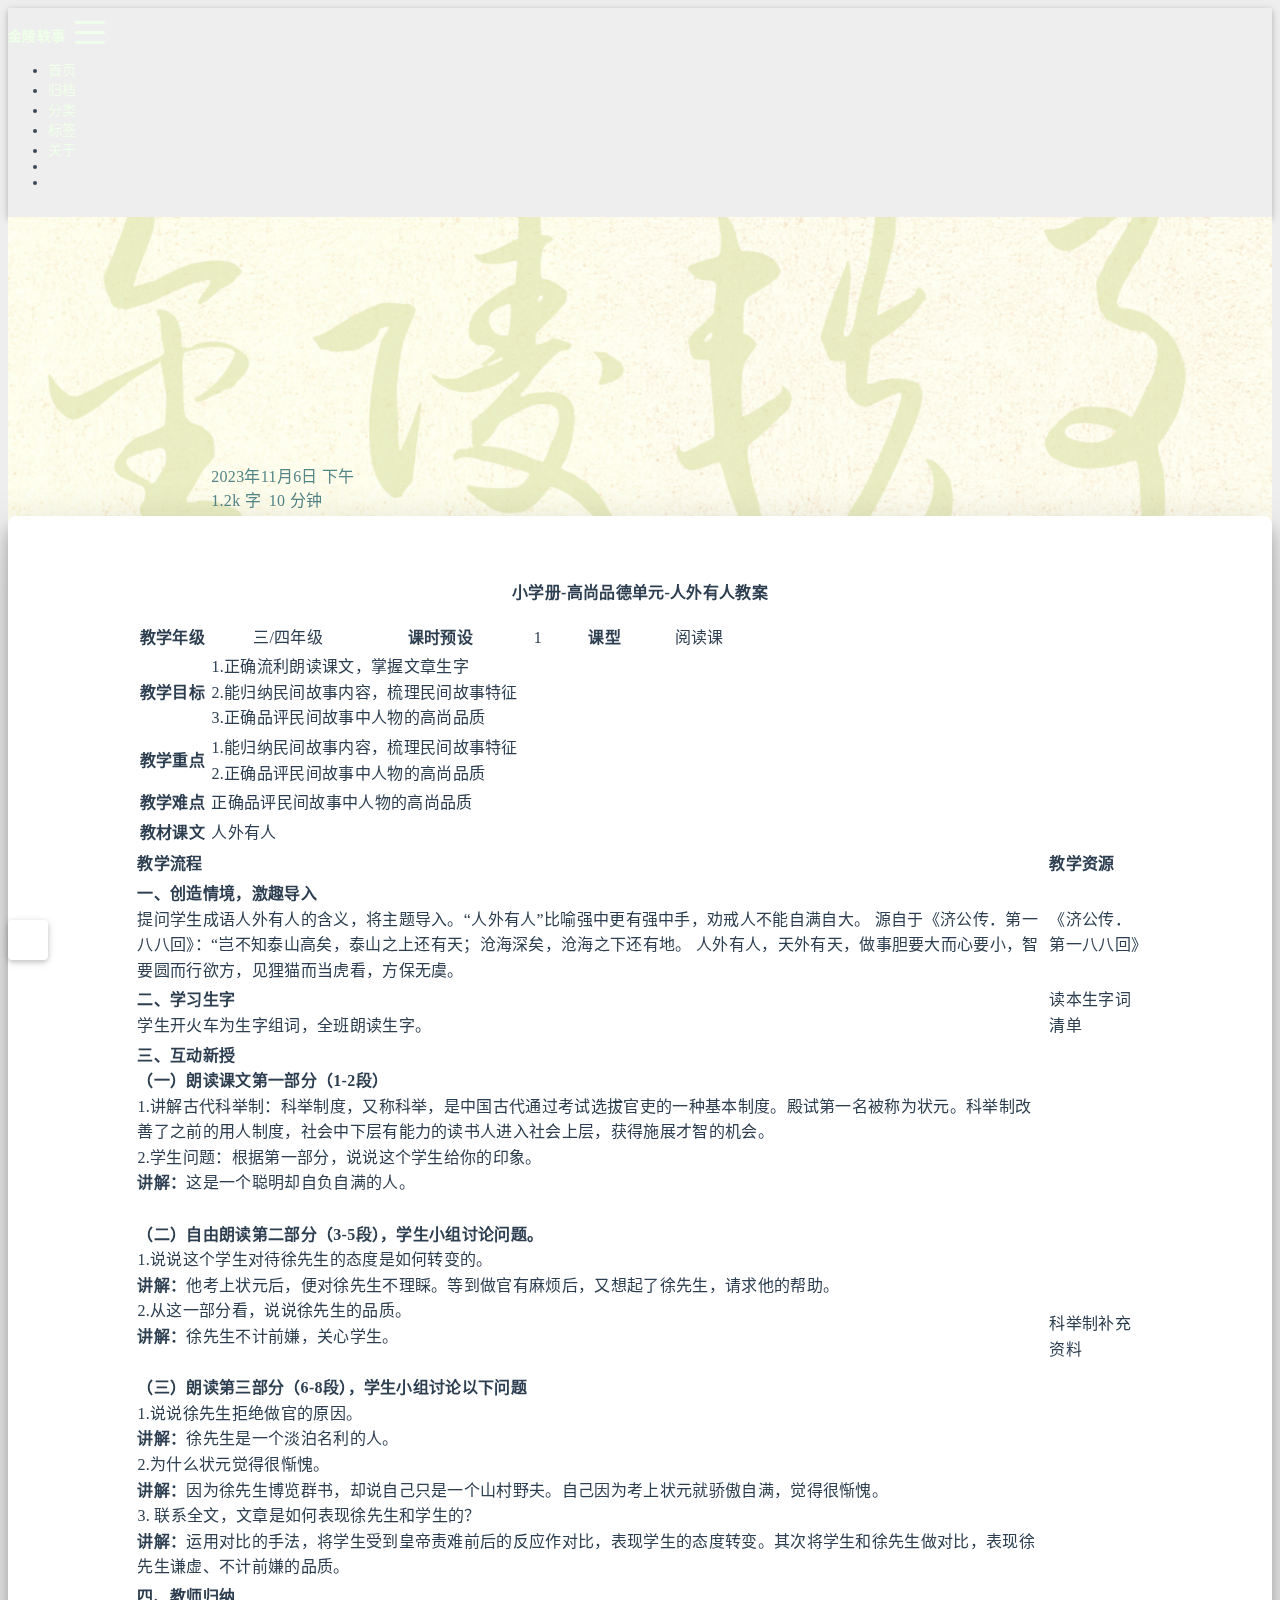
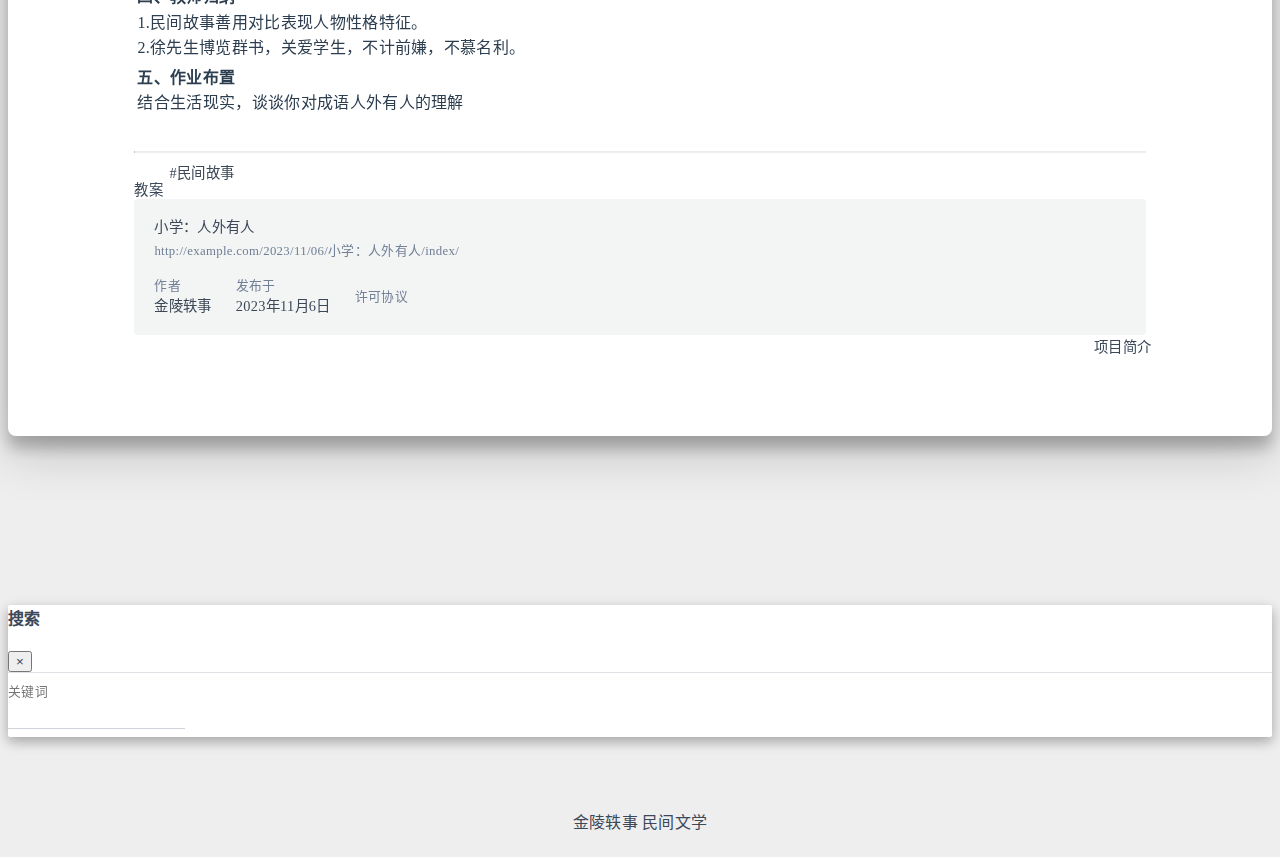
<file: 2023/11/06/小学：人外有人/index/index.html>
<!DOCTYPE html>
<html lang="zh-CN" data-default-color-scheme=light>



<head>
  <meta charset="UTF-8">
  <link rel="apple-touch-icon" sizes="76x76" href="/img/avatar.png">
  <link rel="icon" href="/img/avatar.png">
  <meta name="viewport" content="width=device-width, initial-scale=1.0, maximum-scale=5.0, shrink-to-fit=no">
  <meta http-equiv="x-ua-compatible" content="ie=edge">
  
    <meta http-equiv="Content-Security-Policy" content="upgrade-insecure-requests">
  
  <meta name="theme-color" content="#548687">
  <meta name="author" content="金陵轶事">
  <meta name="keywords" content="">
  
    <meta name="description" content="小学册-高尚品德单元-人外有人教案">
<meta property="og:type" content="article">
<meta property="og:title" content="小学：人外有人">
<meta property="og:url" content="http://example.com/2023/11/06/%E5%B0%8F%E5%AD%A6%EF%BC%9A%E4%BA%BA%E5%A4%96%E6%9C%89%E4%BA%BA/index/index.html">
<meta property="og:site_name" content="金陵轶事">
<meta property="og:description" content="小学册-高尚品德单元-人外有人教案">
<meta property="og:locale" content="zh_CN">
<meta property="og:image" content="http://example.com/img/%E5%B0%8F%E5%AD%A6%EF%BC%9A%E4%BA%BA%E5%A4%96%E6%9C%89%E4%BA%BA/2.png">
<meta property="article:published_time" content="2023-11-06T06:40:58.000Z">
<meta property="article:modified_time" content="2023-11-07T03:08:00.150Z">
<meta property="article:author" content="金陵轶事">
<meta property="article:tag" content="民间故事">
<meta name="twitter:card" content="summary_large_image">
<meta name="twitter:image" content="http://example.com/img/%E5%B0%8F%E5%AD%A6%EF%BC%9A%E4%BA%BA%E5%A4%96%E6%9C%89%E4%BA%BA/2.png">
  
  
    <meta name="referrer" content="no-referrer-when-downgrade">
  
  
  <title>小学：人外有人 - 金陵轶事</title>

  <link  rel="stylesheet" href="https://lib.baomitu.com/twitter-bootstrap/4.6.1/css/bootstrap.min.css" />



  <link  rel="stylesheet" href="https://lib.baomitu.com/github-markdown-css/4.0.0/github-markdown.min.css" />

  <link  rel="stylesheet" href="https://lib.baomitu.com/hint.css/2.7.0/hint.min.css" />

  <link  rel="stylesheet" href="https://lib.baomitu.com/fancybox/3.5.7/jquery.fancybox.min.css" />



<!-- 主题依赖的图标库，不要自行修改 -->
<!-- Do not modify the link that theme dependent icons -->

<link rel="stylesheet" href="//at.alicdn.com/t/font_1749284_hj8rtnfg7um.css">



<link rel="stylesheet" href="//at.alicdn.com/t/font_1736178_lbnruvf0jn.css">


<link  rel="stylesheet" href="/css/main.css" />


  <link id="highlight-css" rel="stylesheet" href="/css/highlight.css" />
  
    <link id="highlight-css-dark" rel="stylesheet" href="/css/highlight-dark.css" />
  



  
<link rel="stylesheet" href="/css/custom.css">



  <script id="fluid-configs">
    var Fluid = window.Fluid || {};
    Fluid.ctx = Object.assign({}, Fluid.ctx)
    var CONFIG = {"hostname":"example.com","root":"/","version":"1.9.5","typing":{"enable":true,"typeSpeed":80,"cursorChar":"_","loop":false,"scope":[]},"anchorjs":{"enable":true,"element":"h1,h2,h3,h4,h5,h6","placement":"left","visible":"hover","icon":"❡"},"progressbar":{"enable":true,"height_px":3,"color":"#29d","options":{"showSpinner":false,"trickleSpeed":100}},"code_language":{"enable":true,"default":"TEXT"},"copy_btn":true,"image_caption":{"enable":true},"image_zoom":{"enable":true,"img_url_replace":["",""]},"toc":{"enable":true,"placement":"right","headingSelector":"h1,h2,h3,h4,h5,h6","collapseDepth":0},"lazyload":{"enable":true,"loading_img":"/img/loading.gif","onlypost":false,"offset_factor":2},"web_analytics":{"enable":"ture","follow_dnt":true,"baidu":null,"google":{"measurement_id":null},"tencent":{"sid":null,"cid":null},"woyaola":null,"cnzz":null,"leancloud":"appId:rvsODPA7uM1eamHDe7oJVEdf-gzGzoHsz appKey:8PrKbWYP3RKOiBqe0OLOVkZ6 server_url:https://rvsodpa7.lc-cn-n1-shared.com path:window.location.pathname ignore_local:false"},"search_path":"/local-search.xml","include_content_in_search":true};

    if (CONFIG.web_analytics.follow_dnt) {
      var dntVal = navigator.doNotTrack || window.doNotTrack || navigator.msDoNotTrack;
      Fluid.ctx.dnt = dntVal && (dntVal.startsWith('1') || dntVal.startsWith('yes') || dntVal.startsWith('on'));
    }
  </script>
  <script  src="/js/utils.js" ></script>
  <script  src="/js/color-schema.js" ></script>
  

  

  
    <!-- Google tag (gtag.js) -->
    <script async>
      if (!Fluid.ctx.dnt) {
        Fluid.utils.createScript("https://www.googletagmanager.com/gtag/js?id=", function() {
          window.dataLayer = window.dataLayer || [];
          function gtag() {
            dataLayer.push(arguments);
          }
          gtag('js', new Date());
          gtag('config', '');
        });
      }
    </script>
  

  

  

  

  



  
<meta name="generator" content="Hexo 5.4.2"></head>


<body>
  

  <header>
    

<div class="header-inner" style="height: 60vh;">
  <nav id="navbar" class="navbar fixed-top  navbar-expand-lg navbar-dark scrolling-navbar">
  <div class="container">
    <a class="navbar-brand" href="/">
      <strong>金陵轶事</strong>
    </a>

    <button id="navbar-toggler-btn" class="navbar-toggler" type="button" data-toggle="collapse"
            data-target="#navbarSupportedContent"
            aria-controls="navbarSupportedContent" aria-expanded="false" aria-label="Toggle navigation">
      <div class="animated-icon"><span></span><span></span><span></span></div>
    </button>

    <!-- Collapsible content -->
    <div class="collapse navbar-collapse" id="navbarSupportedContent">
      <ul class="navbar-nav ml-auto text-center">
        
          
          
          
          
            <li class="nav-item">
              <a class="nav-link" href="/" target="_self">
                <i class="iconfont icon-home-fill"></i>
                <span>首页</span>
              </a>
            </li>
          
        
          
          
          
          
            <li class="nav-item">
              <a class="nav-link" href="/archives/" target="_self">
                <i class="iconfont icon-archive-fill"></i>
                <span>归档</span>
              </a>
            </li>
          
        
          
          
          
          
            <li class="nav-item">
              <a class="nav-link" href="/categories/" target="_self">
                <i class="iconfont icon-category-fill"></i>
                <span>分类</span>
              </a>
            </li>
          
        
          
          
          
          
            <li class="nav-item">
              <a class="nav-link" href="/tags/" target="_self">
                <i class="iconfont icon-tags-fill"></i>
                <span>标签</span>
              </a>
            </li>
          
        
          
          
          
          
            <li class="nav-item">
              <a class="nav-link" href="/about/" target="_self">
                <i class="iconfont icon-user-fill"></i>
                <span>关于</span>
              </a>
            </li>
          
        
        
          <li class="nav-item" id="search-btn">
            <a class="nav-link" target="_self" href="javascript:;" data-toggle="modal" data-target="#modalSearch" aria-label="Search">
              <i class="iconfont icon-search"></i>
            </a>
          </li>
          
        
        
          <li class="nav-item" id="color-toggle-btn">
            <a class="nav-link" target="_self" href="javascript:;" aria-label="Color Toggle">
              <i class="iconfont icon-dark" id="color-toggle-icon"></i>
            </a>
          </li>
        
      </ul>
    </div>
  </div>
</nav>

  

<div id="banner" class="banner" parallax=true
     style="background: url('/img/default.png') no-repeat center center; background-size: cover;">
  <div class="full-bg-img">
    <div class="mask flex-center" style="background-color: rgba(0, 0, 0, 0)">
      <div class="banner-text text-center fade-in-up">
        <div class="h2">
          
            <span id="subtitle" data-typed-text="小学：人外有人"></span>
          
        </div>

        
          
  <div class="mt-3">
    
    
      <span class="post-meta">
        <i class="iconfont icon-date-fill" aria-hidden="true"></i>
        <time datetime="2023-11-06 14:40" pubdate>
          2023年11月6日 下午
        </time>
      </span>
    
  </div>

  <div class="mt-1">
    
      <span class="post-meta mr-2">
        <i class="iconfont icon-chart"></i>
        
          1.2k 字
        
      </span>
    

    
      <span class="post-meta mr-2">
        <i class="iconfont icon-clock-fill"></i>
        
        
        
          10 分钟
        
      </span>
    

    
    
      
        <span id="busuanzi_container_page_pv" style="display: none">
          <i class="iconfont icon-eye" aria-hidden="true"></i>
          <span id="busuanzi_value_page_pv"></span> 次
        </span>
        
      
    
  </div>


        
      </div>

      
    </div>
  </div>
</div>

</div>

  </header>

  <main>
    
      

<div class="container-fluid nopadding-x">
  <div class="row nomargin-x">
    <div class="side-col d-none d-lg-block col-lg-2">
      

    </div>

    <div class="col-lg-8 nopadding-x-md">
      <div class="container nopadding-x-md" id="board-ctn">
        <div id="board">
          <article class="post-content mx-auto">
            <h1 id="seo-header">小学：人外有人</h1>
            
            
              <div class="markdown-body">
                
                <p><strong><center>小学册-高尚品德单元-人外有人教案</center></strong></p>
<span id="more"></span>
<table border="0" >
<tr >
  <th align="center"> <div style="width:70px">教学年级</div></td>
  <td align="center">三/四年级</td>    
  <th align="center">课时预设</td>    
  <td align="center">&nbsp;1 &nbsp;</td>    
  <th align="center">课型</td>    
  <td align="center">阅读课</td>    
</tr>
<tr >
  <th align="center">教学目标</td>
  <td colspan="5">1.正确流利朗读课文，掌握文章生字<br>2.能归纳民间故事内容，梳理民间故事特征<br>3.正确品评民间故事中人物的高尚品质&nbsp; &nbsp; &nbsp;&nbsp; &nbsp; &nbsp;&nbsp; &nbsp; &nbsp;&nbsp; &nbsp; &nbsp;&nbsp; &nbsp; &nbsp;&nbsp; &nbsp; &nbsp;&nbsp; &nbsp; &nbsp;&nbsp; &nbsp; &nbsp; &nbsp; &nbsp; &nbsp; &nbsp; &nbsp; &nbsp; &nbsp; &nbsp;  &nbsp; &nbsp; &nbsp;
</td>
</tr>
<tr >
  <th align="center">教学重点</td>
  <td colspan="5">1.能归纳民间故事内容，梳理民间故事特征<br>2.正确品评民间故事中人物的高尚品质
</tr>
<tr >
  <th align="center">教学难点</td>
  <td colspan="5">正确品评民间故事中人物的高尚品质
</tr>
<tr >
  <th align="center">教材课文</td>
  <td colspan="5">人外有人
</tr>
</table>

<table>
<thead>
<tr>
<th align="left">教学流程</th>
<th align="left">教学资源</th>
</tr>
</thead>
<tbody><tr>
<td align="left"><strong>一、创造情境，激趣导入</strong><br>提问学生成语人外有人的含义，将主题导入。“人外有人”比喻强中更有强中手，劝戒人不能自满自大。 源自于《济公传．第一八八回》：“岂不知泰山高矣，泰山之上还有天；沧海深矣，沧海之下还有地。 人外有人，天外有天，做事胆要大而心要小，智要圆而行欲方，见狸猫而当虎看，方保无虞。</td>
<td align="left">《济公传．第一八八回》</td>
</tr>
<tr>
<td align="left"><strong>二、学习生字</strong><br>学生开火车为生字组词，全班朗读生字。</td>
<td align="left">读本生字词清单</td>
</tr>
<tr>
<td align="left"><strong>三、互动新授</strong><br><strong>（一）朗读课文第一部分（1-2段）</strong><br>1.讲解古代科举制：科举制度，又称科举，是中国古代通过考试选拔官吏的一种基本制度。殿试第一名被称为状元。科举制改善了之前的用人制度，社会中下层有能力的读书人进入社会上层，获得施展才智的机会。<br>2.学生问题：根据第一部分，说说这个学生给你的印象。<br><strong>讲解：</strong>这是一个聪明却自负自满的人。<br><strong><br>（二）自由朗读第二部分（3-5段），学生小组讨论问题。</strong><br>1.说说这个学生对待徐先生的态度是如何转变的。<br><strong>讲解：</strong>他考上状元后，便对徐先生不理睬。等到做官有麻烦后，又想起了徐先生，请求他的帮助。<br>2.从这一部分看，说说徐先生的品质。<br><strong>讲解：</strong>徐先生不计前嫌，关心学生。<br><strong><br>（三）朗读第三部分（6-8段），学生小组讨论以下问题</strong><br>1.说说徐先生拒绝做官的原因。<br><strong>讲解：</strong>徐先生是一个淡泊名利的人。<br>2.为什么状元觉得很惭愧。<br><strong>讲解：</strong>因为徐先生博览群书，却说自己只是一个山村野夫。自己因为考上状元就骄傲自满，觉得很惭愧。<br>3. 联系全文，文章是如何表现徐先生和学生的？<br><strong>讲解：</strong>运用对比的手法，将学生受到皇帝责难前后的反应作对比，表现学生的态度转变。其次将学生和徐先生做对比，表现徐先生谦虚、不计前嫌的品质。</td>
<td align="left"><br><br>科举制补充资料</td>
</tr>
<tr>
<td align="left"><strong>四、教师归纳</strong><br>1.民间故事善用对比表现人物性格特征。<br>2.徐先生博览群书，关爱学生，不计前嫌，不慕名利。</td>
<td align="left"></td>
</tr>
<tr>
<td align="left"><strong>五、作业布置</strong><br>结合生活现实，谈谈你对成语人外有人的理解</td>
<td align="left"></td>
</tr>
</tbody></table>

                
              </div>
            
            <hr/>
            <div>
              <div class="post-metas my-3">
  
    <div class="post-meta mr-3 d-flex align-items-center">
      <i class="iconfont icon-category"></i>
      

<span class="category-chains">
  
  
    
      <span class="category-chain">
        
  <a href="/categories/%E6%95%99%E6%A1%88/" class="category-chain-item">教案</a>
  
  

      </span>
    
  
</span>

    </div>
  
  
    <div class="post-meta">
      <i class="iconfont icon-tags"></i>
      
        <a href="/tags/%E6%B0%91%E9%97%B4%E6%95%85%E4%BA%8B/" class="print-no-link">#民间故事</a>
      
    </div>
  
</div>


              
  

  <div class="license-box my-3">
    <div class="license-title">
      <div>小学：人外有人</div>
      <div>http://example.com/2023/11/06/小学：人外有人/index/</div>
    </div>
    <div class="license-meta">
      
        <div class="license-meta-item">
          <div>作者</div>
          <div>金陵轶事</div>
        </div>
      
      
        <div class="license-meta-item license-meta-date">
          <div>发布于</div>
          <div>2023年11月6日</div>
        </div>
      
      
      
        <div class="license-meta-item">
          <div>许可协议</div>
          <div>
            
              
              
                <a class="print-no-link" target="_blank" href="https://creativecommons.org/licenses/by/4.0/">
                  <span class="hint--top hint--rounded" aria-label="BY - 署名">
                    <i class="iconfont icon-by"></i>
                  </span>
                </a>
              
            
          </div>
        </div>
      
    </div>
    <div class="license-icon iconfont"></div>
  </div>



              
                <div class="post-prevnext my-3">
                  <article class="post-prev col-6">
                    
                    
                  </article>
                  <article class="post-next col-6">
                    
                    
                      <a href="/2023/11/03/page/" title="项目简介">
                        <span class="hidden-mobile">项目简介</span>
                        <span class="visible-mobile">下一篇</span>
                        <i class="iconfont icon-arrowright"></i>
                      </a>
                    
                  </article>
                </div>
              
            </div>

            
  
  
    <article id="comments" lazyload>
      
  <div id="valine"></div>
  <script type="text/javascript">
    Fluid.utils.loadComments('#valine', function() {
      Fluid.utils.createScript('https://lib.baomitu.com/valine/1.5.1/Valine.min.js', function() {
        var options = Object.assign(
          {"appid":"rvsODPA7uM1eamHDe7oJVEdf-gzGzoHsz","appkey":"8PrKbWYP3RKOiBqe0OLOVkZ6","path":"window.location.pathname","placeholder":"欢迎交流讨论…","avatar":"retro","meta":["nick","mail"],"requiredFields":[],"pageSize":5,"lang":"zh-CN","highlight":false,"recordIP":true,"serverURLs":"","emojiCDN":null,"emojiMaps":null,"enableQQ":true,"appId":"rvsODPA7uM1eamHDe7oJVEdf-gzGzoHsz","appKey":"8PrKbWYP3RKOiBqe0OLOVkZ6"},
          {
            el: "#valine",
            path: window.location.pathname
          }
        )
        new Valine(options);
        Fluid.utils.waitElementVisible('#valine .vcontent', () => {
          var imgSelector = '#valine .vcontent img:not(.vemoji)';
          Fluid.plugins.imageCaption(imgSelector);
          Fluid.plugins.fancyBox(imgSelector);
        })
      });
    });
  </script>
  <noscript>Please enable JavaScript to view the comments</noscript>


    </article>
  


          </article>
        </div>
      </div>
    </div>

    <div class="side-col d-none d-lg-block col-lg-2">
      
  <aside class="sidebar" style="margin-left: -1rem">
    <div id="toc">
  <p class="toc-header">
    <i class="iconfont icon-list"></i>
    <span>目录</span>
  </p>
  <div class="toc-body" id="toc-body"></div>
</div>



  </aside>


    </div>
  </div>
</div>





  



  



  



  



  







    

    
      <a id="scroll-top-button" aria-label="TOP" href="#" role="button">
        <i class="iconfont icon-arrowup" aria-hidden="true"></i>
      </a>
    

    
      <div class="modal fade" id="modalSearch" tabindex="-1" role="dialog" aria-labelledby="ModalLabel"
     aria-hidden="true">
  <div class="modal-dialog modal-dialog-scrollable modal-lg" role="document">
    <div class="modal-content">
      <div class="modal-header text-center">
        <h4 class="modal-title w-100 font-weight-bold">搜索</h4>
        <button type="button" id="local-search-close" class="close" data-dismiss="modal" aria-label="Close">
          <span aria-hidden="true">&times;</span>
        </button>
      </div>
      <div class="modal-body mx-3">
        <div class="md-form mb-5">
          <input type="text" id="local-search-input" class="form-control validate">
          <label data-error="x" data-success="v" for="local-search-input">关键词</label>
        </div>
        <div class="list-group" id="local-search-result"></div>
      </div>
    </div>
  </div>
</div>

    

    
  </main>

  <footer>
    <div class="footer-inner">
  
    <div class="footer-content">
       <a href=""><span>金陵轶事</span></a> <i class="iconfont icon-love"></i> <a href=""><span>民间文学</span></a> 
    </div>
  
  
    <div class="statistics">
  
  

  
    
      <span id="busuanzi_container_site_pv" style="display: none">
        总访问量 
        <span id="busuanzi_value_site_pv"></span>
         次
      </span>
    
    
      <span id="busuanzi_container_site_uv" style="display: none">
        总访客数 
        <span id="busuanzi_value_site_uv"></span>
         人
      </span>
    
    
  
</div>

  
  
  
</div>

  </footer>

  <!-- Scripts -->
  
  <script  src="https://lib.baomitu.com/nprogress/0.2.0/nprogress.min.js" ></script>
  <link  rel="stylesheet" href="https://lib.baomitu.com/nprogress/0.2.0/nprogress.min.css" />

  <script>
    NProgress.configure({"showSpinner":false,"trickleSpeed":100})
    NProgress.start()
    window.addEventListener('load', function() {
      NProgress.done();
    })
  </script>


<script  src="https://lib.baomitu.com/jquery/3.6.4/jquery.min.js" ></script>
<script  src="https://lib.baomitu.com/twitter-bootstrap/4.6.1/js/bootstrap.min.js" ></script>
<script  src="/js/events.js" ></script>
<script  src="/js/plugins.js" ></script>


  <script  src="https://lib.baomitu.com/typed.js/2.0.12/typed.min.js" ></script>
  <script>
    (function (window, document) {
      var typing = Fluid.plugins.typing;
      var subtitle = document.getElementById('subtitle');
      if (!subtitle || !typing) {
        return;
      }
      var text = subtitle.getAttribute('data-typed-text');
      
        typing(text);
      
    })(window, document);
  </script>




  
    <script  src="/js/img-lazyload.js" ></script>
  




  
<script>
  Fluid.utils.createScript('https://lib.baomitu.com/tocbot/4.20.1/tocbot.min.js', function() {
    var toc = jQuery('#toc');
    if (toc.length === 0 || !window.tocbot) { return; }
    var boardCtn = jQuery('#board-ctn');
    var boardTop = boardCtn.offset().top;

    window.tocbot.init(Object.assign({
      tocSelector     : '#toc-body',
      contentSelector : '.markdown-body',
      linkClass       : 'tocbot-link',
      activeLinkClass : 'tocbot-active-link',
      listClass       : 'tocbot-list',
      isCollapsedClass: 'tocbot-is-collapsed',
      collapsibleClass: 'tocbot-is-collapsible',
      scrollSmooth    : true,
      includeTitleTags: true,
      headingsOffset  : -boardTop,
    }, CONFIG.toc));
    if (toc.find('.toc-list-item').length > 0) {
      toc.css('visibility', 'visible');
    }

    Fluid.events.registerRefreshCallback(function() {
      if ('tocbot' in window) {
        tocbot.refresh();
        var toc = jQuery('#toc');
        if (toc.length === 0 || !tocbot) {
          return;
        }
        if (toc.find('.toc-list-item').length > 0) {
          toc.css('visibility', 'visible');
        }
      }
    });
  });
</script>


  <script src=https://lib.baomitu.com/clipboard.js/2.0.11/clipboard.min.js></script>

  <script>Fluid.plugins.codeWidget();</script>


  
<script>
  Fluid.utils.createScript('https://lib.baomitu.com/anchor-js/4.3.1/anchor.min.js', function() {
    window.anchors.options = {
      placement: CONFIG.anchorjs.placement,
      visible  : CONFIG.anchorjs.visible
    };
    if (CONFIG.anchorjs.icon) {
      window.anchors.options.icon = CONFIG.anchorjs.icon;
    }
    var el = (CONFIG.anchorjs.element || 'h1,h2,h3,h4,h5,h6').split(',');
    var res = [];
    for (var item of el) {
      res.push('.markdown-body > ' + item.trim());
    }
    if (CONFIG.anchorjs.placement === 'left') {
      window.anchors.options.class = 'anchorjs-link-left';
    }
    window.anchors.add(res.join(', '));

    Fluid.events.registerRefreshCallback(function() {
      if ('anchors' in window) {
        anchors.removeAll();
        var el = (CONFIG.anchorjs.element || 'h1,h2,h3,h4,h5,h6').split(',');
        var res = [];
        for (var item of el) {
          res.push('.markdown-body > ' + item.trim());
        }
        if (CONFIG.anchorjs.placement === 'left') {
          anchors.options.class = 'anchorjs-link-left';
        }
        anchors.add(res.join(', '));
      }
    });
  });
</script>


  
<script>
  Fluid.utils.createScript('https://lib.baomitu.com/fancybox/3.5.7/jquery.fancybox.min.js', function() {
    Fluid.plugins.fancyBox();
  });
</script>


  <script>Fluid.plugins.imageCaption();</script>

  <script  src="/js/local-search.js" ></script>

  <script defer src="https://busuanzi.ibruce.info/busuanzi/2.3/busuanzi.pure.mini.js" ></script>





<!-- 主题的启动项，将它保持在最底部 -->
<!-- the boot of the theme, keep it at the bottom -->
<script  src="/js/boot.js" ></script>


  

  <noscript>
    <div class="noscript-warning">博客在允许 JavaScript 运行的环境下浏览效果更佳</div>
  </noscript>
</body>
</html>
</file>
<file: css/main.css>
.anchorjs-link {
  text-decoration: none !important;
  transition: opacity 0.2s ease-in-out;
}
.markdown-body h1:hover > .anchorjs-link,
h2:hover > .anchorjs-link,
h3:hover > .anchorjs-link,
h4:hover > .anchorjs-link,
h5:hover > .anchorjs-link,
h6:hover > .anchorjs-link {
  opacity: 1;
}
.banner {
  height: 100%;
  position: relative;
  overflow: hidden;
  cursor: default;
}
.banner .mask {
  position: absolute;
  width: 100%;
  height: 100%;
  background-color: rgba(0,0,0,0.3);
}
.banner[parallax="true"] {
  will-change: transform;
  -webkit-transform-style: preserve-3d;
  -webkit-backface-visibility: hidden;
  transition: transform 0.05s ease-out;
}
@media (max-width: 100vh) {
  .header-inner {
    max-height: 100vw;
  }
  #board {
    margin-top: -1rem !important;
  }
}
@media (max-width: 79.99vh) {
  .scroll-down-bar {
    display: none;
  }
}
#board {
  position: relative;
  margin-top: -2rem;
  padding: 3rem 0;
  background-color: var(--board-bg-color);
  transition: background-color 0.2s ease-in-out;
  border-radius: 0.5rem;
  z-index: 3;
  -webkit-box-shadow: 0 12px 15px 0 rgba(0,0,0,0.24), 0 17px 50px 0 rgba(0,0,0,0.19);
  box-shadow: 0 12px 15px 0 rgba(0,0,0,0.24), 0 17px 50px 0 rgba(0,0,0,0.19);
}
.code-widget {
  display: inline-block;
  background-color: transparent;
  font-size: 0.75rem;
  line-height: 1;
  font-weight: bold;
  padding: 0.3rem 0.1rem 0.1rem 0.1rem;
  position: absolute;
  right: 0.45rem;
  top: 0.15rem;
  z-index: 1;
}
.code-widget-light {
  color: #999;
}
.code-widget-dark {
  color: #bababa;
}
.copy-btn {
  cursor: pointer;
  user-select: none;
  -webkit-appearance: none;
  outline: none;
}
.copy-btn > i {
  font-size: 0.75rem !important;
  font-weight: 400;
  margin-right: 0.15rem;
  opacity: 0;
  transition: opacity 0.2s ease-in-out;
}
.markdown-body pre:hover > .copy-btn > i {
  opacity: 0.9;
}
.markdown-body pre:hover > .copy-btn,
.markdown-body pre:not(:hover) > .copy-btn {
  outline: none;
}
.license-box {
  background-color: rgba(27,31,35,0.05);
  transition: background-color 0.2s ease-in-out;
  border-radius: 4px;
  font-size: 0.9rem;
  overflow: hidden;
  padding: 1.25rem;
  position: relative;
  z-index: 1;
}
.license-box .license-icon {
  position: absolute;
  top: 50%;
  left: 100%;
}
.license-box .license-icon::after {
  content: "\e8e4";
  font-size: 12.5rem;
  line-height: 1;
  opacity: 0.1;
  position: relative;
  left: -0.85em;
  bottom: 0.5em;
  z-index: -1;
}
.license-box .license-title {
  margin-bottom: 1rem;
}
.license-box .license-title div:nth-child(1) {
  line-height: 1.2;
  margin-bottom: 0.25rem;
}
.license-box .license-title div:nth-child(2) {
  color: var(--sec-text-color);
  font-size: 0.8rem;
}
.license-box .license-meta {
  align-items: center;
  display: flex;
  flex-wrap: wrap;
  justify-content: flex-start;
}
.license-box .license-meta .license-meta-item {
  align-items: center;
  justify-content: center;
  margin-right: 1.5rem;
}
.license-box .license-meta .license-meta-item div:nth-child(1) {
  color: var(--sec-text-color);
  font-size: 0.8rem;
  font-weight: normal;
}
.license-box .license-meta .license-meta-item i.iconfont {
  font-size: 1rem;
}
@media (max-width: 575px) and (min-width: 425px) {
  .license-box .license-meta .license-meta-item {
    display: flex;
    justify-content: flex-start;
    flex-wrap: wrap;
    font-size: 0.8rem;
    flex: 0 0 50%;
    max-width: 50%;
    margin-right: 0;
  }
  .license-box .license-meta .license-meta-item div:nth-child(1) {
    margin-right: 0.5rem;
  }
  .license-box .license-meta .license-meta-date {
    order: -1;
  }
}
@media (max-width: 424px) {
  .license-box::after {
    top: -65px;
  }
  .license-box .license-meta {
    flex-direction: column;
    align-items: flex-start;
  }
  .license-box .license-meta .license-meta-item {
    display: flex;
    flex-wrap: wrap;
    font-size: 0.8rem;
  }
  .license-box .license-meta .license-meta-item div:nth-child(1) {
    margin-right: 0.5rem;
  }
}
.footer-inner {
  padding: 3rem 0 1rem 0;
  text-align: center;
}
.footer-inner > div:not(:first-child) {
  margin: 0.25rem 0;
  font-size: 0.85rem;
}
.footer-inner .statistics {
  display: flex;
  flex-direction: row;
  justify-content: center;
}
.footer-inner .statistics > span {
  flex: 1;
  margin: 0 0.25rem;
}
.footer-inner .statistics > *:nth-last-child(2):first-child {
  text-align: right;
}
.footer-inner .statistics > *:nth-last-child(2):first-child ~ * {
  text-align: left;
}
.footer-inner .beian {
  display: flex;
  flex-direction: row;
  justify-content: center;
}
.footer-inner .beian > * {
  margin: 0 0.25rem;
}
.footer-inner .beian-police {
  position: relative;
  overflow: hidden;
  display: inline-flex;
  align-items: center;
  justify-content: left;
}
.footer-inner .beian-police img {
  margin-right: 3px;
  width: 1rem;
  height: 1rem;
  margin-bottom: 0.1rem;
}
@media (max-width: 424px) {
  .footer-inner .statistics {
    flex-direction: column;
  }
  .footer-inner .statistics > *:nth-last-child(2):first-child {
    text-align: center;
  }
  .footer-inner .statistics > *:nth-last-child(2):first-child ~ * {
    text-align: center;
  }
  .footer-inner .beian {
    flex-direction: column;
  }
  .footer-inner .beian .beian-police {
    justify-content: center;
  }
  .footer-inner .beian > *:nth-last-child(2):first-child {
    text-align: center;
  }
  .footer-inner .beian > *:nth-last-child(2):first-child ~ * {
    text-align: center;
  }
}
sup > a::before,
.footnote-text::before {
  display: block;
  content: "";
  margin-top: -5rem;
  height: 5rem;
  width: 1px;
  visibility: hidden;
}
sup > a::before,
.footnote-text::before {
  display: inline-block;
}
.footnote-item::before {
  display: block;
  content: "";
  margin-top: -5rem;
  height: 5rem;
  width: 1px;
  visibility: hidden;
}
.footnote-list ol {
  list-style-type: none;
  counter-reset: sectioncounter;
  padding-left: 0.5rem;
  font-size: 0.95rem;
}
.footnote-list ol li:before {
  font-family: "Helvetica Neue", monospace, "Monaco";
  content: "[" counter(sectioncounter) "]";
  counter-increment: sectioncounter;
}
.footnote-list ol li+li {
  margin-top: 0.5rem;
}
.footnote-text {
  padding-left: 0.5em;
}
.navbar {
  background-color: transparent;
  font-size: 0.875rem;
  box-shadow: 0 2px 5px 0 rgba(0,0,0,0.16), 0 2px 10px 0 rgba(0,0,0,0.12);
  -webkit-box-shadow: 0 2px 5px 0 rgba(0,0,0,0.16), 0 2px 10px 0 rgba(0,0,0,0.12);
}
.navbar .navbar-brand {
  color: var(--navbar-text-color);
}
.navbar .navbar-toggler .animated-icon span {
  background-color: var(--navbar-text-color);
}
.navbar .nav-item .nav-link {
  display: block;
  color: var(--navbar-text-color);
  transition: color 0.2s ease-in-out, background-color 0.2s ease-in-out;
}
.navbar .nav-item .nav-link:hover {
  color: var(--link-hover-color);
}
.navbar .nav-item .nav-link:focus {
  color: var(--navbar-text-color);
}
.navbar .nav-item .nav-link i {
  font-size: 0.875rem;
}
.navbar .nav-item .nav-link i:only-child {
  margin: 0 0.2rem;
}
.navbar .navbar-toggler {
  border-width: 0;
  outline: 0;
}
.navbar.scrolling-navbar {
  will-change: background, padding;
  -webkit-transition: background 0.5s ease-in-out, padding 0.5s ease-in-out;
  transition: background 0.5s ease-in-out, padding 0.5s ease-in-out;
}
@media (min-width: 600px) {
  .navbar.scrolling-navbar {
    padding-top: 12px;
    padding-bottom: 12px;
  }
  .navbar.scrolling-navbar .navbar-nav > li {
    -webkit-transition-duration: 1s;
    transition-duration: 1s;
  }
}
.navbar.scrolling-navbar.top-nav-collapse {
  padding-top: 5px;
  padding-bottom: 5px;
}
.navbar .dropdown-menu {
  font-size: 0.875rem;
  color: var(--navbar-text-color);
  background-color: rgba(0,0,0,0.3);
  border: none;
  min-width: 8rem;
  -webkit-transition: background 0.5s ease-in-out, padding 0.5s ease-in-out;
  transition: background 0.5s ease-in-out, padding 0.5s ease-in-out;
}
@media (max-width: 991.98px) {
  .navbar .dropdown-menu {
    text-align: center;
  }
}
.navbar .dropdown-item {
  color: var(--navbar-text-color);
}
.navbar .dropdown-item:hover,
.navbar .dropdown-item:focus {
  color: var(--link-hover-color);
  background-color: rgba(0,0,0,0.1);
}
@media (min-width: 992px) {
  .navbar .dropdown:hover > .dropdown-menu {
    display: block;
  }
  .navbar .dropdown > .dropdown-toggle:active {
    pointer-events: none;
  }
  .navbar .dropdown-menu {
    top: 95%;
  }
}
.navbar .animated-icon {
  width: 30px;
  height: 20px;
  position: relative;
  margin: 0;
  -webkit-transform: rotate(0deg);
  -moz-transform: rotate(0deg);
  -o-transform: rotate(0deg);
  transform: rotate(0deg);
  -webkit-transition: 0.5s ease-in-out;
  -moz-transition: 0.5s ease-in-out;
  -o-transition: 0.5s ease-in-out;
  transition: 0.5s ease-in-out;
  cursor: pointer;
}
.navbar .animated-icon span {
  display: block;
  position: absolute;
  height: 3px;
  width: 100%;
  border-radius: 9px;
  opacity: 1;
  left: 0;
  -webkit-transform: rotate(0deg);
  -moz-transform: rotate(0deg);
  -o-transform: rotate(0deg);
  transform: rotate(0deg);
  -webkit-transition: 0.25s ease-in-out;
  -moz-transition: 0.25s ease-in-out;
  -o-transition: 0.25s ease-in-out;
  transition: 0.25s ease-in-out;
  background: #fff;
}
.navbar .animated-icon span:nth-child(1) {
  top: 0;
}
.navbar .animated-icon span:nth-child(2) {
  top: 10px;
}
.navbar .animated-icon span:nth-child(3) {
  top: 20px;
}
.navbar .animated-icon.open span:nth-child(1) {
  top: 11px;
  -webkit-transform: rotate(135deg);
  -moz-transform: rotate(135deg);
  -o-transform: rotate(135deg);
  transform: rotate(135deg);
}
.navbar .animated-icon.open span:nth-child(2) {
  opacity: 0;
  left: -60px;
}
.navbar .animated-icon.open span:nth-child(3) {
  top: 11px;
  -webkit-transform: rotate(-135deg);
  -moz-transform: rotate(-135deg);
  -o-transform: rotate(-135deg);
  transform: rotate(-135deg);
}
.navbar .dropdown-collapse,
.top-nav-collapse,
.navbar-col-show {
  background-color: var(--navbar-bg-color);
}
@media (max-width: 767px) {
  .navbar {
    font-size: 1rem;
    line-height: 2.5rem;
  }
}
.banner-text {
  color: var(--subtitle-color);
  max-width: calc(960px - 6rem);
  width: 80%;
  overflow-wrap: break-word;
}
.banner-text .typed-cursor {
  margin: 0 0.2rem;
}
@media (max-width: 767px) {
  #subtitle,
  .typed-cursor {
    font-size: 1.5rem;
  }
}
@media (max-width: 575px) {
  .banner-text {
    font-size: 0.9rem;
  }
  #subtitle,
  .typed-cursor {
    font-size: 1.35rem;
  }
}
.modal-dialog .modal-content {
  background-color: var(--board-bg-color);
  border: 0;
  border-radius: 0.125rem;
  -webkit-box-shadow: 0 5px 11px 0 rgba(0,0,0,0.18), 0 4px 15px 0 rgba(0,0,0,0.15);
  box-shadow: 0 5px 11px 0 rgba(0,0,0,0.18), 0 4px 15px 0 rgba(0,0,0,0.15);
}
.modal-dialog .modal-content .modal-header {
  border-bottom-color: var(--line-color);
  transition: border-bottom-color 0.2s ease-in-out;
}
.close {
  color: var(--text-color);
}
.close:hover {
  color: var(--link-hover-color);
}
.close:focus {
  outline: 0;
}
.modal-dialog .modal-content .modal-header {
  border-top-left-radius: 0.125rem;
  border-top-right-radius: 0.125rem;
  border-bottom: 1px solid #dee2e6;
}
.md-form {
  position: relative;
  margin-top: 1.5rem;
  margin-bottom: 1.5rem;
}
.md-form input[type] {
  -webkit-box-sizing: content-box;
  box-sizing: content-box;
  background-color: transparent;
  border: none;
  border-bottom: 1px solid #ced4da;
  border-radius: 0;
  outline: none;
  -webkit-box-shadow: none;
  box-shadow: none;
  transition: border-color 0.15s ease-in-out, box-shadow 0.15s ease-in-out, -webkit-box-shadow 0.15s ease-in-out;
}
.md-form input[type]:focus:not([readonly]) {
  border-bottom: 1px solid #4285f4;
  -webkit-box-shadow: 0 1px 0 0 #4285f4;
  box-shadow: 0 1px 0 0 #4285f4;
}
.md-form input[type]:focus:not([readonly]) + label {
  color: #4285f4;
}
.md-form input[type].valid,
.md-form input[type]:focus.valid {
  border-bottom: 1px solid #00c851;
  -webkit-box-shadow: 0 1px 0 0 #00c851;
  box-shadow: 0 1px 0 0 #00c851;
}
.md-form input[type].valid + label,
.md-form input[type]:focus.valid + label {
  color: #00c851;
}
.md-form input[type].invalid,
.md-form input[type]:focus.invalid {
  border-bottom: 1px solid #f44336;
  -webkit-box-shadow: 0 1px 0 0 #f44336;
  box-shadow: 0 1px 0 0 #f44336;
}
.md-form input[type].invalid + label,
.md-form input[type]:focus.invalid + label {
  color: #f44336;
}
.md-form input[type].validate {
  margin-bottom: 2.5rem;
}
.md-form input[type].form-control {
  height: auto;
  padding: 0.6rem 0 0.4rem 0;
  margin: 0 0 0.5rem 0;
  color: var(--text-color);
  background-color: transparent;
  border-radius: 0;
}
.md-form label {
  font-size: 0.8rem;
  position: absolute;
  top: -1rem;
  left: 0;
  color: #757575;
  cursor: text;
  transition: color 0.2s ease-out;
}
.modal-open[style] {
  padding-right: 0 !important;
  overflow: auto;
}
.modal-open[style] #navbar[style] {
  padding-right: 1rem !important;
}
#nprogress .bar {
  height: 3px !important;
  background-color: #29d !important;
}
#nprogress .peg {
  box-shadow: 0 0 14px #29d, 0 0 8px #29d !important;
}
@media (max-width: 575px) {
  #nprogress .bar {
    display: none;
  }
}
.noscript-warning {
  background-color: #f55;
  color: #fff;
  font-family: sans-serif;
  font-size: 1rem;
  font-weight: bold;
  position: fixed;
  left: 0;
  bottom: 0;
  text-align: center;
  width: 100%;
  z-index: 99;
}
.pagination {
  margin-top: 3rem;
  justify-content: center;
}
.pagination .space {
  align-self: flex-end;
}
.pagination .page-number,
.pagination .current,
.pagination .extend {
  outline: 0;
  border: 0;
  background-color: transparent;
  font-size: 0.9rem;
  padding: 0.5rem 0.75rem;
  line-height: 1.25;
  border-radius: 0.125rem;
}
.pagination .page-number {
  margin: 0 0.05rem;
}
.pagination .page-number:hover,
.pagination .current {
  transition: background-color 0.2s ease-in-out;
  background-color: var(--link-hover-bg-color);
}
.qr-trigger {
  cursor: pointer;
  position: relative;
}
.qr-trigger:hover .qr-img {
  display: block;
  transition: all 0.3s;
}
.qr-img {
  max-width: 12rem;
  position: absolute;
  right: -5.25rem;
  z-index: 99;
  display: none;
  border-radius: 0.2rem;
  background-color: transparent;
  box-shadow: 0 0 20px -5px rgba(158,158,158,0.2);
}
.scroll-down-bar {
  position: absolute;
  width: 100%;
  height: 6rem;
  text-align: center;
  cursor: pointer;
  bottom: 0;
}
.scroll-down-bar i.iconfont {
  font-size: 2rem;
  font-weight: bold;
  display: inline-block;
  position: relative;
  padding-top: 2rem;
  color: var(--subtitle-color);
  transform: translateZ(0);
  animation: scroll-down 1.5s infinite;
}
#scroll-top-button {
  position: fixed;
  z-index: 99;
  background: var(--board-bg-color);
  transition: background-color 0.2s ease-in-out, bottom 0.3s ease;
  border-radius: 4px;
  min-width: 40px;
  min-height: 40px;
  bottom: -60px;
  outline: none;
  display: flex;
  display: -webkit-flex;
  align-items: center;
  box-shadow: 0 2px 5px 0 rgba(0,0,0,0.16), 0 2px 10px 0 rgba(0,0,0,0.12);
}
#scroll-top-button i {
  font-size: 32px;
  margin: auto;
  color: var(--sec-text-color);
}
#scroll-top-button:hover i,
#scroll-top-button:active i {
  animation-name: scroll-top;
  animation-duration: 1s;
  animation-delay: 0.1s;
  animation-timing-function: ease-in-out;
  animation-iteration-count: infinite;
  animation-fill-mode: forwards;
  animation-direction: alternate;
}
#local-search-result .search-list-title {
  border-left: 3px solid #0d47a1;
}
#local-search-result .search-list-content {
  padding: 0 1.25rem;
}
#local-search-result .search-word {
  color: #ff4500;
}
#toc {
  visibility: hidden;
}
.toc-header {
  margin-bottom: 0.5rem;
  font-weight: bold;
  line-height: 1.2;
}
.toc-header,
.toc-header > i {
  font-size: 1.25rem;
}
.toc-body {
  max-height: 75vh;
  overflow-y: auto;
  overflow: -moz-scrollbars-none;
  -ms-overflow-style: none;
}
.toc-body ol {
  list-style: none;
  padding-inline-start: 1rem;
}
.toc-body::-webkit-scrollbar {
  display: none;
}
.tocbot-list {
  position: relative;
}
.tocbot-list ol {
  list-style: none;
  padding-left: 1rem;
}
.tocbot-list a {
  font-size: 0.95rem;
}
.tocbot-link {
  color: var(--text-color);
}
.tocbot-active-link {
  font-weight: bold;
  color: var(--link-hover-color);
}
.tocbot-is-collapsed {
  max-height: 0;
}
.tocbot-is-collapsible {
  overflow: hidden;
  transition: all 0.3s ease-in-out;
}
.toc-list-item {
  white-space: nowrap;
  overflow: hidden;
  text-overflow: ellipsis;
}
.toc-list-item.is-active-li::before {
  height: 1rem;
  margin: 0.25rem 0;
  visibility: visible;
}
.toc-list-item::before {
  width: 0.15rem;
  height: 0.2rem;
  position: absolute;
  left: 0.25rem;
  content: "";
  border-radius: 2px;
  margin: 0.65rem 0;
  background: var(--link-hover-color);
  visibility: hidden;
  transition: height 0.1s ease-in-out, margin 0.1s ease-in-out, visibility 0.1s ease-in-out;
}
.sidebar {
  position: -webkit-sticky;
  position: sticky;
  top: 2rem;
  padding: 3rem 0;
}
html {
  font-size: 16px;
  letter-spacing: 0.02em;
}
html,
body {
  height: 100%;
  font-family: var(--font-family-sans-serif);
  overflow-wrap: break-word;
}
body {
  transition: color 0.2s ease-in-out, background-color 0.2s ease-in-out;
  background-color: var(--body-bg-color);
  color: var(--text-color);
  -webkit-font-smoothing: antialiased;
  -moz-osx-font-smoothing: grayscale;
}
body a {
  color: var(--text-color);
  text-decoration: none;
  cursor: pointer;
  transition: color 0.2s ease-in-out, background-color 0.2s ease-in-out;
}
body a:hover {
  color: var(--link-hover-color);
  text-decoration: none;
  transition: color 0.2s ease-in-out, background-color 0.2s ease-in-out;
}
code {
  color: inherit;
}
table {
  font-size: inherit;
  color: var(--post-text-color);
}
img[lazyload] {
  object-fit: cover;
}
*[align="left"] {
  text-align: left;
}
*[align="center"] {
  text-align: center;
}
*[align="right"] {
  text-align: right;
}
::-webkit-scrollbar {
  width: 6px;
  height: 6px;
}
::-webkit-scrollbar-thumb {
  background-color: var(--scrollbar-color);
  border-radius: 6px;
}
::-webkit-scrollbar-thumb:hover {
  background-color: var(--scrollbar-hover-color);
}
::-webkit-scrollbar-corner {
  background-color: transparent;
}
label {
  margin-bottom: 0;
}
i.iconfont {
  font-size: 1em;
  line-height: 1;
}
:root {
  --color-mode: "light";
  --body-bg-color: #eee;
  --board-bg-color: #fff;
  --text-color: #3c4858;
  --sec-text-color: #718096;
  --post-text-color: #2c3e50;
  --post-heading-color: #1a202c;
  --post-link-color: #F16B6F;
  --link-hover-color: #DE7E73;
  --link-hover-bg-color: #f8f9fa;
  --line-color: #eaecef;
  --navbar-bg-color: #548687;
  --navbar-text-color: #EFFFE9;
  --subtitle-color: #548687;
  --scrollbar-color: #8FBC94;
  --scrollbar-hover-color: #a6a6a6;
  --button-bg-color: transparent;
  --button-hover-bg-color: #f2f3f5;
  --highlight-bg-color: #f6f8fa;
  --inlinecode-bg-color: rgba(175,184,193,0.2);
}
@media (prefers-color-scheme: dark) {
  :root {
    --color-mode: "dark";
  }
  :root:not([data-user-color-scheme]) {
    --body-bg-color: #181c27;
    --board-bg-color: #252d38;
    --text-color: #c4c6c9;
    --sec-text-color: #a7a9ad;
    --post-text-color: #c4c6c9;
    --post-heading-color: #c4c6c9;
    --post-link-color: #1589e9;
    --link-hover-color: #30a9de;
    --link-hover-bg-color: #364151;
    --line-color: #435266;
    --navbar-bg-color: #1f3144;
    --navbar-text-color: #d0d0d0;
    --subtitle-color: #d0d0d0;
    --scrollbar-color: #687582;
    --scrollbar-hover-color: #9da8b3;
    --button-bg-color: transparent;
    --button-hover-bg-color: #46647e;
    --highlight-bg-color: #303030;
    --inlinecode-bg-color: rgba(99,110,123,0.4);
  }
  :root:not([data-user-color-scheme]) img {
    -webkit-filter: brightness(0.9);
    filter: brightness(0.9);
    transition: filter 0.2s ease-in-out;
  }
  :root:not([data-user-color-scheme]) .license-box {
    background-color: rgba(62,75,94,0.35);
    transition: background-color 0.2s ease-in-out;
  }
  :root:not([data-user-color-scheme]) .gt-comment-admin .gt-comment-content {
    background-color: transparent;
    transition: background-color 0.2s ease-in-out;
  }
}
@media not print {
  [data-user-color-scheme="dark"] {
    --body-bg-color: #181c27;
    --board-bg-color: #252d38;
    --text-color: #c4c6c9;
    --sec-text-color: #a7a9ad;
    --post-text-color: #c4c6c9;
    --post-heading-color: #c4c6c9;
    --post-link-color: #1589e9;
    --link-hover-color: #30a9de;
    --link-hover-bg-color: #364151;
    --line-color: #435266;
    --navbar-bg-color: #1f3144;
    --navbar-text-color: #d0d0d0;
    --subtitle-color: #d0d0d0;
    --scrollbar-color: #687582;
    --scrollbar-hover-color: #9da8b3;
    --button-bg-color: transparent;
    --button-hover-bg-color: #46647e;
    --highlight-bg-color: #303030;
    --inlinecode-bg-color: rgba(99,110,123,0.4);
  }
  [data-user-color-scheme="dark"] img {
    -webkit-filter: brightness(0.9);
    filter: brightness(0.9);
    transition: filter 0.2s ease-in-out;
  }
  [data-user-color-scheme="dark"] .license-box {
    background-color: rgba(62,75,94,0.35);
    transition: background-color 0.2s ease-in-out;
  }
  [data-user-color-scheme="dark"] .gt-comment-admin .gt-comment-content {
    background-color: transparent;
    transition: background-color 0.2s ease-in-out;
  }
}
@media print {
  :root {
    --color-mode: "light";
  }
}
.fade-in-up {
  -webkit-animation-name: fade-in-up;
  animation-name: fade-in-up;
}
.hidden-mobile {
  display: block;
}
.visible-mobile {
  display: none;
}
@media (max-width: 575px) {
  .hidden-mobile {
    display: none;
  }
  .visible-mobile {
    display: block;
  }
}
.nomargin-x {
  margin-left: 0 !important;
  margin-right: 0 !important;
}
.nopadding-x {
  padding-left: 0 !important;
  padding-right: 0 !important;
}
@media (max-width: 767px) {
  .nopadding-x-md {
    padding-left: 0 !important;
    padding-right: 0 !important;
  }
}
.flex-center {
  display: -webkit-box;
  display: -ms-flexbox;
  display: flex;
  -webkit-box-align: center;
  -ms-flex-align: center;
  align-items: center;
  -webkit-box-pack: center;
  -ms-flex-pack: center;
  justify-content: center;
  height: 100%;
}
.hover-with-bg {
  display: inline-block;
  line-height: 1;
}
.hover-with-bg:hover {
  background-color: var(--link-hover-bg-color);
  transition-duration: 0.2s;
  transition-timing-function: ease-in-out;
  border-radius: 0.2rem;
}
@-moz-keyframes fade-in-up {
  from {
    opacity: 0;
    -webkit-transform: translate3d(0, 100%, 0);
    transform: translate3d(0, 100%, 0);
  }
  to {
    opacity: 1;
    -webkit-transform: translate3d(0, 0, 0);
    transform: translate3d(0, 0, 0);
  }
}
@-webkit-keyframes fade-in-up {
  from {
    opacity: 0;
    -webkit-transform: translate3d(0, 100%, 0);
    transform: translate3d(0, 100%, 0);
  }
  to {
    opacity: 1;
    -webkit-transform: translate3d(0, 0, 0);
    transform: translate3d(0, 0, 0);
  }
}
@-o-keyframes fade-in-up {
  from {
    opacity: 0;
    -webkit-transform: translate3d(0, 100%, 0);
    transform: translate3d(0, 100%, 0);
  }
  to {
    opacity: 1;
    -webkit-transform: translate3d(0, 0, 0);
    transform: translate3d(0, 0, 0);
  }
}
@keyframes fade-in-up {
  from {
    opacity: 0;
    -webkit-transform: translate3d(0, 100%, 0);
    transform: translate3d(0, 100%, 0);
  }
  to {
    opacity: 1;
    -webkit-transform: translate3d(0, 0, 0);
    transform: translate3d(0, 0, 0);
  }
}
@-moz-keyframes scroll-down {
  0% {
    opacity: 0.8;
    top: 0;
  }
  50% {
    opacity: 0.4;
    top: -1em;
  }
  100% {
    opacity: 0.8;
    top: 0;
  }
}
@-webkit-keyframes scroll-down {
  0% {
    opacity: 0.8;
    top: 0;
  }
  50% {
    opacity: 0.4;
    top: -1em;
  }
  100% {
    opacity: 0.8;
    top: 0;
  }
}
@-o-keyframes scroll-down {
  0% {
    opacity: 0.8;
    top: 0;
  }
  50% {
    opacity: 0.4;
    top: -1em;
  }
  100% {
    opacity: 0.8;
    top: 0;
  }
}
@keyframes scroll-down {
  0% {
    opacity: 0.8;
    top: 0;
  }
  50% {
    opacity: 0.4;
    top: -1em;
  }
  100% {
    opacity: 0.8;
    top: 0;
  }
}
@-moz-keyframes scroll-top {
  0% {
    -webkit-transform: translateY(0);
    transform: translateY(0);
  }
  50% {
    -webkit-transform: translateY(-0.35rem);
    transform: translateY(-0.35rem);
  }
  100% {
    -webkit-transform: translateY(0);
    transform: translateY(0);
  }
}
@-webkit-keyframes scroll-top {
  0% {
    -webkit-transform: translateY(0);
    transform: translateY(0);
  }
  50% {
    -webkit-transform: translateY(-0.35rem);
    transform: translateY(-0.35rem);
  }
  100% {
    -webkit-transform: translateY(0);
    transform: translateY(0);
  }
}
@-o-keyframes scroll-top {
  0% {
    -webkit-transform: translateY(0);
    transform: translateY(0);
  }
  50% {
    -webkit-transform: translateY(-0.35rem);
    transform: translateY(-0.35rem);
  }
  100% {
    -webkit-transform: translateY(0);
    transform: translateY(0);
  }
}
@keyframes scroll-top {
  0% {
    -webkit-transform: translateY(0);
    transform: translateY(0);
  }
  50% {
    -webkit-transform: translateY(-0.35rem);
    transform: translateY(-0.35rem);
  }
  100% {
    -webkit-transform: translateY(0);
    transform: translateY(0);
  }
}
@media print {
  header,
  footer,
  .side-col,
  #scroll-top-button,
  .post-prevnext,
  #comments {
    display: none !important;
  }
  .markdown-body a:not([href^='#']):not([href^='javascript:']):not(.print-no-link)::after {
    content: ' (' attr(href) ')';
    font-size: 0.8rem;
    color: var(--post-text-color);
    opacity: 0.8;
  }
  .markdown-body > h1,
  .markdown-body h2 {
    border-bottom-color: transparent !important;
  }
  .markdown-body > h1,
  .markdown-body h2,
  .markdown-body h3,
  .markdown-body h4,
  .markdown-body h5,
  .markdown-body h6 {
    margin-top: 1.25em !important;
    margin-bottom: 0.25em !important;
  }
  .markdown-body [data-anchorjs-icon]::after {
    display: none;
  }
  .markdown-body figure.highlight table,
  .markdown-body figure.highlight tbody,
  .markdown-body figure.highlight tr,
  .markdown-body figure.highlight td.code,
  .markdown-body figure.highlight td.code pre {
    width: 100% !important;
    display: block !important;
  }
  .markdown-body figure.highlight pre > code {
    white-space: pre-wrap;
  }
  .markdown-body figure.highlight .gutter,
  .markdown-body figure.highlight .code-widget {
    display: none !important;
  }
  .post-metas a {
    text-decoration: none;
  }
}
@media not print {
  #seo-header {
    display: none;
  }
}
.index-card {
  margin-bottom: 2.5rem;
}
.index-img img {
  display: block;
  width: 100%;
  height: 10rem;
  object-fit: cover;
  box-shadow: 0 5px 11px 0 rgba(0,0,0,0.18), 0 4px 15px 0 rgba(0,0,0,0.15);
  border-radius: 0.25rem;
  background-color: transparent;
}
.index-info {
  display: flex;
  flex-direction: column;
  justify-content: space-between;
  padding-top: 0.5rem;
  padding-bottom: 0.5rem;
}
.index-header {
  color: var(--text-color);
  font-size: 1.5rem;
  font-weight: bold;
  line-height: 1.4;
  white-space: nowrap;
  overflow: hidden;
  text-overflow: ellipsis;
  margin-bottom: 0.25rem;
}
.index-header .index-pin {
  color: var(--text-color);
  font-size: 1.5rem;
  margin-right: 0.15rem;
}
.index-btm {
  color: var(--sec-text-color);
}
.index-btm a {
  color: var(--sec-text-color);
}
.index-excerpt {
  color: var(--sec-text-color);
  margin: 0.5rem 0 0.5rem 0;
  height: calc(1.4rem * 3);
  overflow: hidden;
  display: flex;
}
.index-excerpt > div {
  width: 100%;
  line-height: 1.4rem;
  word-break: break-word;
  display: -webkit-box;
  -webkit-box-orient: vertical;
  -webkit-line-clamp: 3;
}
.index-excerpt__noimg {
  height: auto;
  max-height: calc(1.4rem * 3);
}
@media (max-width: 767px) {
  .index-info {
    padding-top: 1.25rem;
  }
  .index-header {
    font-size: 1.25rem;
    white-space: normal;
    overflow: hidden;
    word-break: break-word;
    display: -webkit-box;
    -webkit-box-orient: vertical;
    -webkit-line-clamp: 2;
  }
  .index-header .index-pin {
    font-size: 1.25rem;
  }
}
#valine.v[data-class=v] .status-bar,
#valine.v[data-class=v] .veditor,
#valine.v[data-class=v] .vinput,
#valine.v[data-class=v] .vbtn,
#valine.v[data-class=v] p,
#valine.v[data-class=v] pre code {
  color: var(--text-color);
}
#valine.v[data-class=v] .vinput::placeholder {
  color: var(--sec-text-color);
}
#valine.v[data-class=v] .vicon {
  fill: var(--text-color);
}
.gt-container .gt-comment-content:hover {
  -webkit-box-shadow: none;
  box-shadow: none;
}
.gt-container .gt-comment-body {
  color: var(--text-color) !important;
  transition: color 0.2s ease-in-out;
}
#remark-km423lmfdslkm34-back {
  z-index: 1030;
}
#remark-km423lmfdslkm34-node {
  z-index: 1031;
}
.markdown-body .highlight pre,
.markdown-body pre {
  padding: 1.45rem 1rem;
}
.markdown-body pre code.hljs {
  padding: 0;
}
.markdown-body pre[class*="language-"] {
  padding-top: 1.45rem;
  padding-bottom: 1.45rem;
  padding-right: 1rem;
  line-height: 1.5;
  margin-bottom: 1rem;
}
.markdown-body .code-wrapper {
  position: relative;
  border-radius: 4px;
  margin-bottom: 1rem;
}
.markdown-body .hljs,
.markdown-body .highlight pre,
.markdown-body .code-wrapper pre,
.markdown-body figure.highlight td.gutter {
  transition: color 0.2s ease-in-out, background-color 0.2s ease-in-out;
  background-color: var(--highlight-bg-color);
}
pre[class*=language-].line-numbers {
  position: initial;
}
figure {
  margin: 1rem 0;
}
figure.highlight {
  position: relative;
}
figure.highlight table {
  border: 0;
  margin: 0;
  width: auto;
  border-radius: 4px;
}
figure.highlight td {
  border: 0;
  padding: 0;
}
figure.highlight tr {
  border: 0;
}
figure.highlight td.code {
  width: 100%;
}
figure.highlight td.gutter {
  display: table-cell;
  position: -webkit-sticky;
  position: sticky;
  left: 0;
  z-index: 1;
}
figure.highlight td.gutter pre {
  text-align: right;
  padding: 0 0.75rem;
  border-radius: initial;
  border-right: 1px solid #999;
}
figure.highlight td.gutter pre span.line {
  color: #999;
}
figure.highlight td.code > pre {
  border-top-left-radius: 0;
  border-bottom-left-radius: 0;
}
.markdown-body {
  font-size: 1rem;
  line-height: 1.6;
  font-family: var(--font-family-sans-serif);
  margin-bottom: 2rem;
  color: var(--post-text-color);
}
.markdown-body > h1,
.markdown-body h2 {
  border-bottom-color: var(--line-color);
}
.markdown-body > h1,
.markdown-body h2,
.markdown-body h3,
.markdown-body h4,
.markdown-body h5,
.markdown-body h6 {
  color: var(--post-heading-color);
  transition: color 0.2s ease-in-out, border-bottom-color 0.2s ease-in-out;
  font-weight: bold;
  margin-bottom: 0.75em;
  margin-top: 2em;
}
.markdown-body > h1::before,
.markdown-body h2::before,
.markdown-body h3::before,
.markdown-body h4::before,
.markdown-body h5::before,
.markdown-body h6::before {
  display: block;
  content: "";
  margin-top: -5rem;
  height: 5rem;
  width: 1px;
  visibility: hidden;
}
.markdown-body > h1:focus,
.markdown-body h2:focus,
.markdown-body h3:focus,
.markdown-body h4:focus,
.markdown-body h5:focus,
.markdown-body h6:focus {
  outline: none;
}
.markdown-body a {
  color: var(--post-link-color);
}
.markdown-body strong {
  font-weight: bold;
}
.markdown-body code {
  tab-size: 4;
  background-color: var(--inlinecode-bg-color);
  transition: background-color 0.2s ease-in-out;
}
.markdown-body table tr {
  background-color: var(--board-bg-color);
  transition: background-color 0.2s ease-in-out;
}
.markdown-body table tr:nth-child(2n) {
  background-color: var(--board-bg-color);
  transition: background-color 0.2s ease-in-out;
}
.markdown-body table th,
.markdown-body table td {
  border-color: var(--line-color);
  transition: border-color 0.2s ease-in-out;
}
.markdown-body pre {
  font-size: 85% !important;
}
.markdown-body pre .mermaid {
  text-align: center;
}
.markdown-body pre .mermaid > svg {
  min-width: 100%;
}
.markdown-body p > img,
.markdown-body p > a > img,
.markdown-body figure > img,
.markdown-body figure > a > img {
  max-width: 90%;
  margin: 1.5rem auto;
  display: block;
  box-shadow: 0 5px 11px 0 rgba(0,0,0,0.18), 0 4px 15px 0 rgba(0,0,0,0.15);
  border-radius: 4px;
  background-color: transparent;
}
.markdown-body blockquote {
  color: var(--sec-text-color);
}
.markdown-body details {
  cursor: pointer;
}
.markdown-body details summary {
  outline: none;
}
hr,
.markdown-body hr {
  background-color: initial;
  border-top: 1px solid var(--line-color);
  transition: border-top-color 0.2s ease-in-out;
}
.markdown-body hr {
  height: 0;
  margin: 2rem 0;
}
.markdown-body figcaption.image-caption {
  font-size: 0.8rem;
  color: var(--post-text-color);
  opacity: 0.65;
  line-height: 1;
  margin: -0.75rem auto 2rem;
  text-align: center;
}
.markdown-body figcaption:not(.image-caption) {
  display: none;
}
.post-content,
post-custom {
  box-sizing: border-box;
  padding-left: 10%;
  padding-right: 10%;
}
@media (max-width: 767px) {
  .post-content,
  post-custom {
    padding-left: 2rem;
    padding-right: 2rem;
  }
}
@media (max-width: 424px) {
  .post-content,
  post-custom {
    padding-left: 1rem;
    padding-right: 1rem;
  }
  .anchorjs-link-left {
    opacity: 0 !important;
  }
}
.page-content strong,
.post-content strong {
  font-weight: bold;
}
.page-content > *:first-child,
.post-content > *:first-child {
  margin-top: 0;
}
.page-content img,
.post-content img {
  object-fit: cover;
  max-width: 100%;
}
@media (max-width: 767px) {
  .page-content,
  .post-content {
    overflow-x: hidden;
  }
}
.post-metas {
  display: flex;
  flex-wrap: wrap;
  font-size: 0.9rem;
}
.post-meta > *:not(.hover-with-bg) {
  margin-right: 0.2rem;
}
.post-prevnext {
  display: flex;
  flex-wrap: wrap;
  justify-content: space-between;
  font-size: 0.9rem;
  margin-left: -0.35rem;
  margin-right: -0.35rem;
}
.post-prevnext .post-prev,
.post-prevnext .post-next {
  display: flex;
  padding-left: 0;
  padding-right: 0;
}
.post-prevnext .post-prev i,
.post-prevnext .post-next i {
  font-size: 1.5rem;
}
.post-prevnext .post-prev a,
.post-prevnext .post-next a {
  display: flex;
  align-items: center;
}
.post-prevnext .post-prev .hidden-mobile,
.post-prevnext .post-next .hidden-mobile {
  display: -webkit-box;
  -webkit-box-orient: vertical;
  -webkit-line-clamp: 2;
  text-overflow: ellipsis;
  overflow: hidden;
}
@media (max-width: 575px) {
  .post-prevnext .post-prev .hidden-mobile,
  .post-prevnext .post-next .hidden-mobile {
    display: none;
  }
}
.post-prevnext .post-prev:hover i,
.post-prevnext .post-prev:active i,
.post-prevnext .post-next:hover i,
.post-prevnext .post-next:active i {
  -webkit-animation-duration: 1s;
  animation-duration: 1s;
  -webkit-animation-delay: 0.1s;
  animation-delay: 0.1s;
  -webkit-animation-timing-function: ease-in-out;
  animation-timing-function: ease-in-out;
  -webkit-animation-iteration-count: infinite;
  animation-iteration-count: infinite;
  -webkit-animation-fill-mode: forwards;
  animation-fill-mode: forwards;
  -webkit-animation-direction: alternate;
  animation-direction: alternate;
}
.post-prevnext .post-prev:hover i,
.post-prevnext .post-prev:active i {
  -webkit-animation-name: post-prev-anim;
  animation-name: post-prev-anim;
}
.post-prevnext .post-next:hover i,
.post-prevnext .post-next:active i {
  -webkit-animation-name: post-next-anim;
  animation-name: post-next-anim;
}
.post-prevnext .post-next {
  justify-content: flex-end;
}
.post-prevnext .fa-chevron-left {
  margin-right: 0.5rem;
}
.post-prevnext .fa-chevron-right {
  margin-left: 0.5rem;
}
#seo-header {
  color: var(--post-heading-color);
  font-weight: bold;
  margin-top: 0.5em;
  margin-bottom: 0.75em;
  border-bottom-color: var(--line-color);
  border-bottom-style: solid;
  border-bottom-width: 2px;
  line-height: 1.5;
}
.custom,
#comments {
  margin-top: 2rem;
}
#comments noscript {
  display: block;
  text-align: center;
  padding: 2rem 0;
}
.visitors {
  font-size: 0.8em;
  padding: 0.45rem;
  float: right;
}
a.fancybox:hover {
  text-decoration: none;
}
mjx-container,
.mjx-container {
  overflow-x: auto;
  overflow-y: hidden !important;
  padding: 0.5em 0;
}
mjx-container:focus,
.mjx-container:focus,
mjx-container svg:focus,
.mjx-container svg:focus {
  outline: none;
}
.mjx-char {
  line-height: 1;
}
.katex-block {
  overflow-x: auto;
}
.katex,
.mjx-mrow {
  white-space: pre-wrap !important;
}
.footnote-ref [class*=hint--][aria-label]:after {
  max-width: 12rem;
  white-space: nowrap;
  overflow: hidden;
  text-overflow: ellipsis;
}
@-moz-keyframes post-prev-anim {
  0% {
    -webkit-transform: translateX(0);
    transform: translateX(0);
  }
  50% {
    -webkit-transform: translateX(-0.35rem);
    transform: translateX(-0.35rem);
  }
  100% {
    -webkit-transform: translateX(0);
    transform: translateX(0);
  }
}
@-webkit-keyframes post-prev-anim {
  0% {
    -webkit-transform: translateX(0);
    transform: translateX(0);
  }
  50% {
    -webkit-transform: translateX(-0.35rem);
    transform: translateX(-0.35rem);
  }
  100% {
    -webkit-transform: translateX(0);
    transform: translateX(0);
  }
}
@-o-keyframes post-prev-anim {
  0% {
    -webkit-transform: translateX(0);
    transform: translateX(0);
  }
  50% {
    -webkit-transform: translateX(-0.35rem);
    transform: translateX(-0.35rem);
  }
  100% {
    -webkit-transform: translateX(0);
    transform: translateX(0);
  }
}
@keyframes post-prev-anim {
  0% {
    -webkit-transform: translateX(0);
    transform: translateX(0);
  }
  50% {
    -webkit-transform: translateX(-0.35rem);
    transform: translateX(-0.35rem);
  }
  100% {
    -webkit-transform: translateX(0);
    transform: translateX(0);
  }
}
@-moz-keyframes post-next-anim {
  0% {
    -webkit-transform: translateX(0);
    transform: translateX(0);
  }
  50% {
    -webkit-transform: translateX(0.35rem);
    transform: translateX(0.35rem);
  }
  100% {
    -webkit-transform: translateX(0);
    transform: translateX(0);
  }
}
@-webkit-keyframes post-next-anim {
  0% {
    -webkit-transform: translateX(0);
    transform: translateX(0);
  }
  50% {
    -webkit-transform: translateX(0.35rem);
    transform: translateX(0.35rem);
  }
  100% {
    -webkit-transform: translateX(0);
    transform: translateX(0);
  }
}
@-o-keyframes post-next-anim {
  0% {
    -webkit-transform: translateX(0);
    transform: translateX(0);
  }
  50% {
    -webkit-transform: translateX(0.35rem);
    transform: translateX(0.35rem);
  }
  100% {
    -webkit-transform: translateX(0);
    transform: translateX(0);
  }
}
@keyframes post-next-anim {
  0% {
    -webkit-transform: translateX(0);
    transform: translateX(0);
  }
  50% {
    -webkit-transform: translateX(0.35rem);
    transform: translateX(0.35rem);
  }
  100% {
    -webkit-transform: translateX(0);
    transform: translateX(0);
  }
}
.note {
  padding: 0.75rem;
  border-left: 0.35rem solid;
  border-radius: 0.25rem;
  margin: 1.5rem 0;
  color: var(--text-color);
  transition: color 0.2s ease-in-out;
  font-size: 0.9rem;
}
.note a {
  color: var(--text-color);
  transition: color 0.2s ease-in-out;
}
.note *:last-child {
  margin-bottom: 0;
}
.note-primary {
  background-color: rgba(183,160,224,0.25);
  border-color: #6f42c1;
}
.note-secondary,
note-default {
  background-color: rgba(187,187,187,0.25);
  border-color: #777;
}
.note-success {
  background-color: rgba(174,220,174,0.25);
  border-color: #5cb85c;
}
.note-danger {
  background-color: rgba(236,169,167,0.25);
  border-color: #d9534f;
}
.note-warning {
  background-color: rgba(248,214,166,0.25);
  border-color: #f0ad4e;
}
.note-info {
  background-color: rgba(160,197,228,0.25);
  border-color: #428bca;
}
.note-light {
  background-color: rgba(254,254,254,0.25);
  border-color: #0f0f0f;
}
.label {
  display: inline;
  border-radius: 3px;
  font-size: 85%;
  margin: 0;
  padding: 0.2em 0.4em;
  color: var(--text-color);
  transition: color 0.2s ease-in-out;
}
.label-default {
  background: rgba(187,187,187,0.25);
}
.label-primary {
  background: rgba(183,160,224,0.25);
}
.label-info {
  background: rgba(160,197,228,0.25);
}
.label-success {
  background: rgba(174,220,174,0.25);
}
.label-warning {
  background: rgba(248,214,166,0.25);
}
.label-danger {
  background: rgba(236,169,167,0.25);
}
.markdown-body .btn {
  border: 1px solid var(--line-color);
  background-color: var(--button-bg-color);
  color: var(--text-color);
  transition: color 0.2s ease-in-out, background 0.2s ease-in-out, border-color 0.2s ease-in-out;
  border-radius: 0.25rem;
  display: inline-block;
  font-size: 0.875em;
  line-height: 2;
  padding: 0 0.75rem;
  margin-bottom: 1rem;
}
.markdown-body .btn:hover {
  background-color: var(--button-hover-bg-color);
  text-decoration: none;
}
.group-image-container {
  margin: 1.5rem auto;
}
.group-image-container img {
  margin: 0 auto;
  border-radius: 3px;
  background-color: transparent;
  box-shadow: 0 3px 9px 0 rgba(0,0,0,0.15), 0 3px 9px 0 rgba(0,0,0,0.15);
}
.group-image-row {
  margin-bottom: 0.5rem;
  display: flex;
  justify-content: center;
}
.group-image-wrap {
  flex: 1;
  display: flex;
  justify-content: center;
}
.group-image-wrap:not(:last-child) {
  margin-right: 0.25rem;
}
input[type=checkbox] {
  margin: 0 0.2em 0.2em 0;
  vertical-align: middle;
}
.list-group a ~ p.h5 {
  margin-top: 1rem;
}
.list-group-item {
  display: flex;
  background-color: transparent;
  border: 0;
}
.list-group-item time {
  flex: 0 0 5rem;
}
.list-group-item .list-group-item-title {
  white-space: nowrap;
  overflow: hidden;
  text-overflow: ellipsis;
}
@media (max-width: 575px) {
  .list-group-item {
    font-size: 0.95rem;
    padding: 0.5rem 0.75rem;
  }
  .list-group-item time {
    flex: 0 0 4rem;
  }
}
.list-group-item-action {
  color: var(--text-color);
}
.list-group-item-action:focus,
.list-group-item-action:hover {
  color: var(--link-hover-color);
  background-color: var(--link-hover-bg-color);
}
.about-avatar {
  position: relative;
  margin: -8rem auto 1rem;
  width: 10rem;
  height: 10rem;
  z-index: 3;
}
.about-avatar img {
  width: 100%;
  height: 100%;
  border-radius: 50%;
  background-color: transparent;
  object-fit: cover;
  box-shadow: 0 2px 5px 0 rgba(0,0,0,0.16), 0 2px 10px 0 rgba(0,0,0,0.12);
}
.about-info > div {
  margin-bottom: 0.5rem;
}
.about-name {
  font-size: 1.75rem;
  font-weight: bold;
}
.about-intro {
  font-size: 1rem;
}
.about-icons > a:not(:last-child) {
  margin-right: 0.5rem;
}
.about-icons > a > i {
  font-size: 1.5rem;
}
.category-bar .category-list {
  max-height: 85vh;
  overflow-y: auto;
  overflow-x: hidden;
}
.category-bar .category-list::-webkit-scrollbar {
  display: none;
}
.category-bar .category-list > .category-sub > a {
  font-weight: bold;
  font-size: 1.2rem;
}
.category-bar .category-list .category-item-action i {
  margin: 0;
}
.category-bar .category-list .category-subitem.list-group-item {
  padding-left: 0.5rem;
  padding-right: 0;
}
.category-bar .category-list .category-collapse .category-post-list {
  margin-top: 0.25rem;
  margin-bottom: 0.5rem;
}
.category-bar .category-list .category-collapse .category-post {
  font-size: 0.9rem;
  line-height: 1.75;
}
.category-bar .category-list .category-item-action:hover {
  background-color: initial;
}
.category-bar .list-group-item {
  padding: 0;
}
.category-bar .list-group-item.active {
  color: var(--link-hover-color);
  background-color: initial;
  font-weight: bold;
  font-family: "iconfont";
  font-style: normal;
  -webkit-font-smoothing: antialiased;
}
.category-bar .list-group-item.active::before {
  content: "\e61f";
  font-weight: initial;
  margin-right: 0.25rem;
}
.category-bar .list-group-count {
  margin-left: 0.2rem;
  margin-right: 0.2rem;
  font-size: 0.9em;
}
.category-bar .list-group-item-action:focus,
.category-bar .list-group-item-action:hover {
  background-color: initial;
}
.category-chains {
  display: flex;
  flex-wrap: wrap;
}
.category-chains > *:not(:last-child) {
  margin-right: 1em;
}
.category:not(:last-child) {
  margin-bottom: 1rem;
}
.category .category-item,
.category .category-subitem {
  font-weight: bold;
  display: flex;
  align-items: center;
}
.category .category-item {
  font-size: 1.25rem;
}
.category .category-subitem {
  font-size: 1.1rem;
}
.category .category-collapse {
  padding-left: 1.25rem;
  width: 100%;
}
.category .category-count {
  font-size: 0.9rem;
  font-weight: initial;
  min-width: 1.3em;
  line-height: 1.3em;
  display: flex;
  align-items: center;
}
.category .category-count i {
  padding-right: 0.25rem;
}
.category .category-count span {
  width: 2rem;
}
.category .category-post {
  white-space: nowrap;
  overflow: hidden;
  text-overflow: ellipsis;
}
.category .category-item-action:not(.collapsed) > i {
  transform: rotate(90deg);
  transform-origin: center center;
}
.category .category-item-action i {
  transition: transform 0.3s ease-out;
  display: inline-block;
  margin-left: 0.25rem;
}
.category .category-item-action .category:hover {
  z-index: 1;
  color: var(--link-hover-color);
  text-decoration: none;
  background-color: var(--link-hover-bg-color);
}
.category .row {
  margin-left: 0;
  margin-right: 0;
}
.tagcloud {
  padding: 1rem 5%;
}
.tagcloud a {
  display: inline-block;
  padding: 0.5rem;
}
.tagcloud a:hover {
  color: var(--link-hover-color) !important;
}
.links .card {
  box-shadow: none;
  min-width: 33%;
  background-color: transparent;
  border: 0;
}
.links .card-body {
  margin: 1rem 0;
  padding: 1rem;
  border-radius: 0.3rem;
  display: block;
  width: 100%;
  height: 100%;
}
.links .card-body:hover .link-avatar {
  transform: scale(1.1);
}
.links .card-content {
  display: flex;
  flex-wrap: nowrap;
  width: 100%;
  height: 3.5rem;
}
.link-avatar {
  flex: none;
  width: 3rem;
  height: 3rem;
  margin-right: 0.75rem;
  object-fit: cover;
  transition-duration: 0.2s;
  transition-timing-function: ease-in-out;
}
.link-avatar img {
  width: 100%;
  height: 100%;
  border-radius: 50%;
  background-color: transparent;
  object-fit: cover;
}
.link-text {
  flex: 1;
  display: grid;
  flex-direction: column;
  line-height: 1.5;
}
.link-title {
  overflow: hidden;
  text-overflow: ellipsis;
  white-space: nowrap;
  color: var(--text-color);
  font-weight: bold;
}
.link-intro {
  max-height: 2rem;
  font-size: 0.85rem;
  line-height: 1.2;
  color: var(--sec-text-color);
  display: -webkit-box;
  -webkit-box-orient: vertical;
  -webkit-line-clamp: 2;
  text-overflow: ellipsis;
  overflow: hidden;
}
@media (max-width: 767px) {
  .links {
    display: flex;
    flex-direction: column;
    justify-content: center;
    align-items: center;
  }
  .links .card {
    padding-left: 2rem;
    padding-right: 2rem;
  }
}
@media (min-width: 768px) {
  .link-text:only-child {
    margin-left: 1rem;
  }
}
</file>
<file: css/highlight.css>
pre code.hljs {
  display: block;
  overflow-x: auto;
  padding: 1em
}
code.hljs {
  padding: 3px 5px
}
/*!
  Theme: GitHub
  Description: Light theme as seen on github.com
  Author: github.com
  Maintainer: @Hirse
  Updated: 2021-05-15

  Outdated base version: https://github.com/primer/github-syntax-light
  Current colors taken from GitHub's CSS
*/
.hljs {
  color: #24292e;
  background: #ffffff
}
.hljs-doctag,
.hljs-keyword,
.hljs-meta .hljs-keyword,
.hljs-template-tag,
.hljs-template-variable,
.hljs-type,
.hljs-variable.language_ {
  /* prettylights-syntax-keyword */
  color: #d73a49
}
.hljs-title,
.hljs-title.class_,
.hljs-title.class_.inherited__,
.hljs-title.function_ {
  /* prettylights-syntax-entity */
  color: #6f42c1
}
.hljs-attr,
.hljs-attribute,
.hljs-literal,
.hljs-meta,
.hljs-number,
.hljs-operator,
.hljs-variable,
.hljs-selector-attr,
.hljs-selector-class,
.hljs-selector-id {
  /* prettylights-syntax-constant */
  color: #005cc5
}
.hljs-regexp,
.hljs-string,
.hljs-meta .hljs-string {
  /* prettylights-syntax-string */
  color: #032f62
}
.hljs-built_in,
.hljs-symbol {
  /* prettylights-syntax-variable */
  color: #e36209
}
.hljs-comment,
.hljs-code,
.hljs-formula {
  /* prettylights-syntax-comment */
  color: #6a737d
}
.hljs-name,
.hljs-quote,
.hljs-selector-tag,
.hljs-selector-pseudo {
  /* prettylights-syntax-entity-tag */
  color: #22863a
}
.hljs-subst {
  /* prettylights-syntax-storage-modifier-import */
  color: #24292e
}
.hljs-section {
  /* prettylights-syntax-markup-heading */
  color: #005cc5;
  font-weight: bold
}
.hljs-bullet {
  /* prettylights-syntax-markup-list */
  color: #735c0f
}
.hljs-emphasis {
  /* prettylights-syntax-markup-italic */
  color: #24292e;
  font-style: italic
}
.hljs-strong {
  /* prettylights-syntax-markup-bold */
  color: #24292e;
  font-weight: bold
}
.hljs-addition {
  /* prettylights-syntax-markup-inserted */
  color: #22863a;
  background-color: #f0fff4
}
.hljs-deletion {
  /* prettylights-syntax-markup-deleted */
  color: #b31d28;
  background-color: #ffeef0
}
.hljs-char.escape_,
.hljs-link,
.hljs-params,
.hljs-property,
.hljs-punctuation,
.hljs-tag {
  /* purposely ignored */
  
}
</file>
<file: css/highlight-dark.css>
pre code.hljs {
  display: block;
  overflow-x: auto;
  padding: 1em
}
code.hljs {
  padding: 3px 5px
}
/*

Dark style from softwaremaniacs.org (c) Ivan Sagalaev <Maniac@SoftwareManiacs.Org>

*/
.hljs {
  color: #ddd;
  background: #303030
}
.hljs-keyword,
.hljs-selector-tag,
.hljs-literal,
.hljs-section,
.hljs-link {
  color: white
}
.hljs-subst {
  /* default */
  
}
.hljs-string,
.hljs-title,
.hljs-name,
.hljs-type,
.hljs-attribute,
.hljs-symbol,
.hljs-bullet,
.hljs-built_in,
.hljs-addition,
.hljs-variable,
.hljs-template-tag,
.hljs-template-variable {
  color: #d88
}
.hljs-comment,
.hljs-quote,
.hljs-deletion,
.hljs-meta {
  color: #979797
}
.hljs-keyword,
.hljs-selector-tag,
.hljs-literal,
.hljs-title,
.hljs-section,
.hljs-doctag,
.hljs-type,
.hljs-name,
.hljs-strong {
  font-weight: bold
}
.hljs-emphasis {
  font-style: italic
}
</file>
<file: css/custom.css>
@font-face {
    font-family: 'tzy';
    /* 字体名自定义即可 */
    /* src: url('https://cdn.jsdelivr.net/gh/tzy13755126023/BLOG_SOURCE/font/ZhuZiAWan.woff2'); */
    src: url('https://npm.elemecdn.com/ethan4116-blog/lib/font/ZhuZiAWan.ttf');
    /* 字体文件路径 */
    font-display: swap;
}

body,
.gitcalendar {
    font-family: tzy !important;
}
</file>
